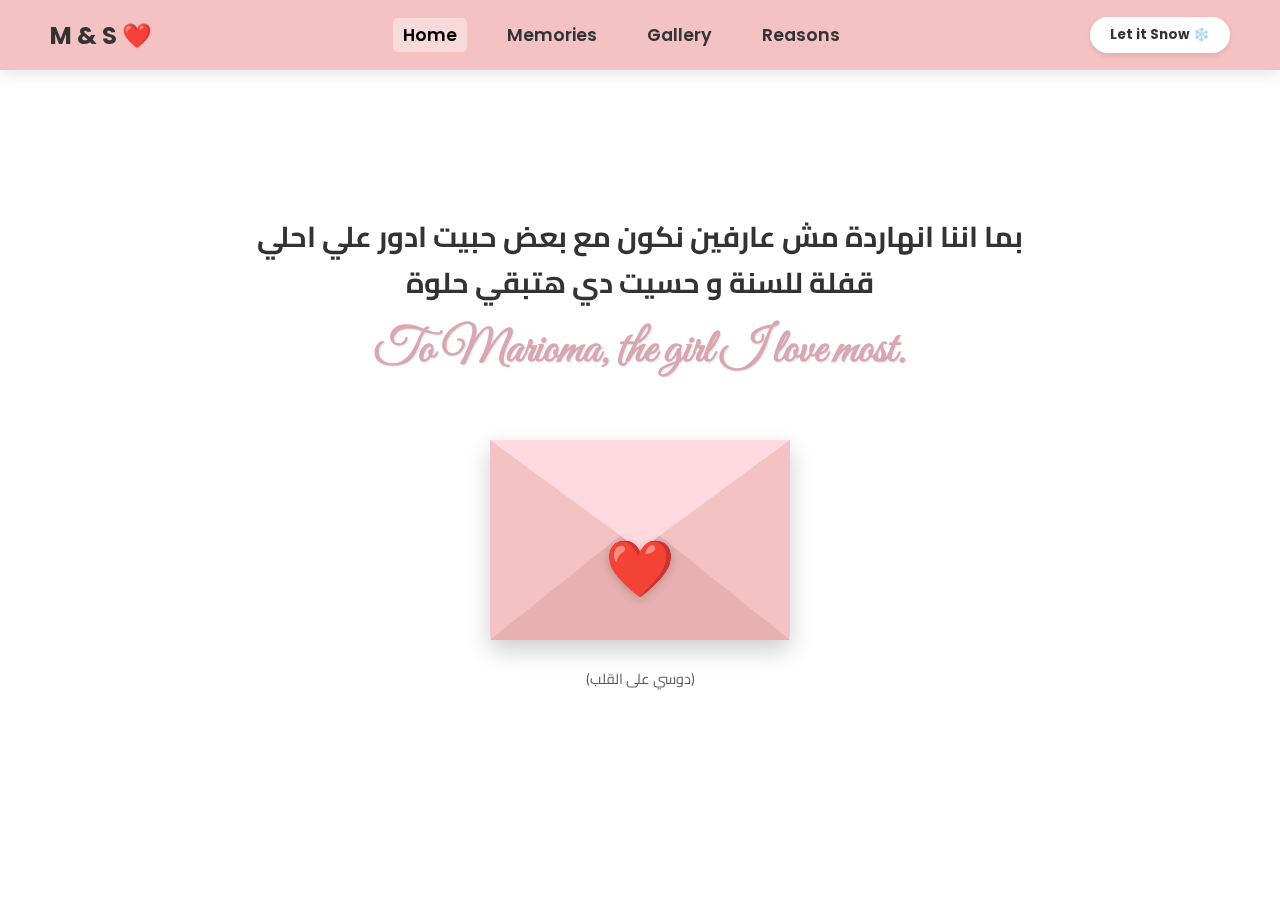
<file: index.html>
<!DOCTYPE html>
<html lang="en">
<head>
    <meta charset="UTF-8">
    <meta name="viewport" content="width=device-width, initial-scale=1.0">
    <title>Marioma | Home</title>
    <!-- الفونتات -->
    <link href="https://fonts.googleapis.com/css2?family=Cairo:wght@400;700&family=Poppins:wght@400;600&family=Great+Vibes&display=swap" rel="stylesheet">
    <link rel="stylesheet" href="style.css">
</head>
<body>

    <canvas id="snowCanvas"></canvas>

    <nav class="navbar">
        <!-- التعديل الأول: القلب الأحمر -->
        <a href="index.html" class="logo">M & S ❤️</a>
        <ul class="nav-links">
            <li><a href="index.html" class="active">Home</a></li>
            <li><a href="memories.html">Memories</a></li>
            <li><a href="gallery.html">Gallery</a></li>
            <li><a href="why.html">Reasons</a></li>
        </ul>
        <button id="snowBtn" class="snow-btn">Let it Snow ❄️</button>
    </nav>

    <main class="content-wrapper home-content">
        <!-- الكلام الجديد -->
        <h1 class="arabic-msg">بما اننا انهاردة مش عارفين نكون مع بعض حبيت ادور علي احلي قفلة للسنة و حسيت دي هتبقي حلوة</h1>
        
        <h2 class="english-msg">To Marioma, the girl I love most.</h2>

        <!-- الظرف (Envelope) -->
        <div class="envelope-container" onclick="openMessage()">
            <div class="envelope">
                <div class="envelope-flap"></div>
                <div class="envelope-pocket"></div>
                <!-- ختم القلب -->
                <div class="heart-seal">❤️</div>
            </div>
            <p class="click-hint">(دوسي على القلب)</p>
        </div>
    </main>

    <!-- الويندو اللي هتفتح (Modal) -->
    <div id="messageModal" class="modal">
        <div class="modal-content">
            <span class="close-btn" onclick="closeMessage()">&times;</span>
            <h2>From Salah To my soulmate</h2>
            <p id="secretMessage">
                السنة دي بلنسبالي مهمة اوي لانها زي كل السنين الفاتت كنت داخلهم و مش مستني منهم حاجة و لحد ما عدي 3 اربعها كان مفيهاش اي حاجة مميزة تخليني افتكرها اصلا لحد ما شوفتك و هنا الموضوع اتغير تماما بقت سنة عمري ما هنساها عشان لقيتك فيها عايز اقولك انك احلي حاجة حصلتلي و ان انا بجد بحبك اوي و مش هعرف احب حد بعدك و مش عايز يبقي في بعدك اصلا و عايزك تعرفي اني دايما جمبك و فضهرك و ان انتي مسئوليتي لازم اخليكي متطمنة وانتي معايا و هفضل واخد بالي منك و ابقي أمان ليكي و ان عمري ما هيهون عليا زعلك ولا فيوم هكون سبب فأي اذي ليكي و خليكي متأكدة انك عمرك ما كنتي تقيلة عليا ولا اضايقت منك و اني بحبك زي منتي و ببقي فاهم انتي حاسه بايه من غير ما تقولي و ان انتي بجد احلي واحدة شوفتها فحياتي و اني بجد بقت دعوتي الوحيدة فكل صلاة ان ربنا يخليكي ليا و تفضلي جمبي العمر كله 2026 ان شاء الله هتكون حلوة و مختلفة لاني داخلها و انتي معايا و ده بلنسبالي كفاية اوي مش عايز حاجة تاني طول ما انتي جمبي
                <br><br>
                كل سنة وأنتي معايا بموت فيكي يا مريومة والله.
            </p>
        </div>
    </div>

    <script src="script.js"></script>
</body>
</html>
</file>
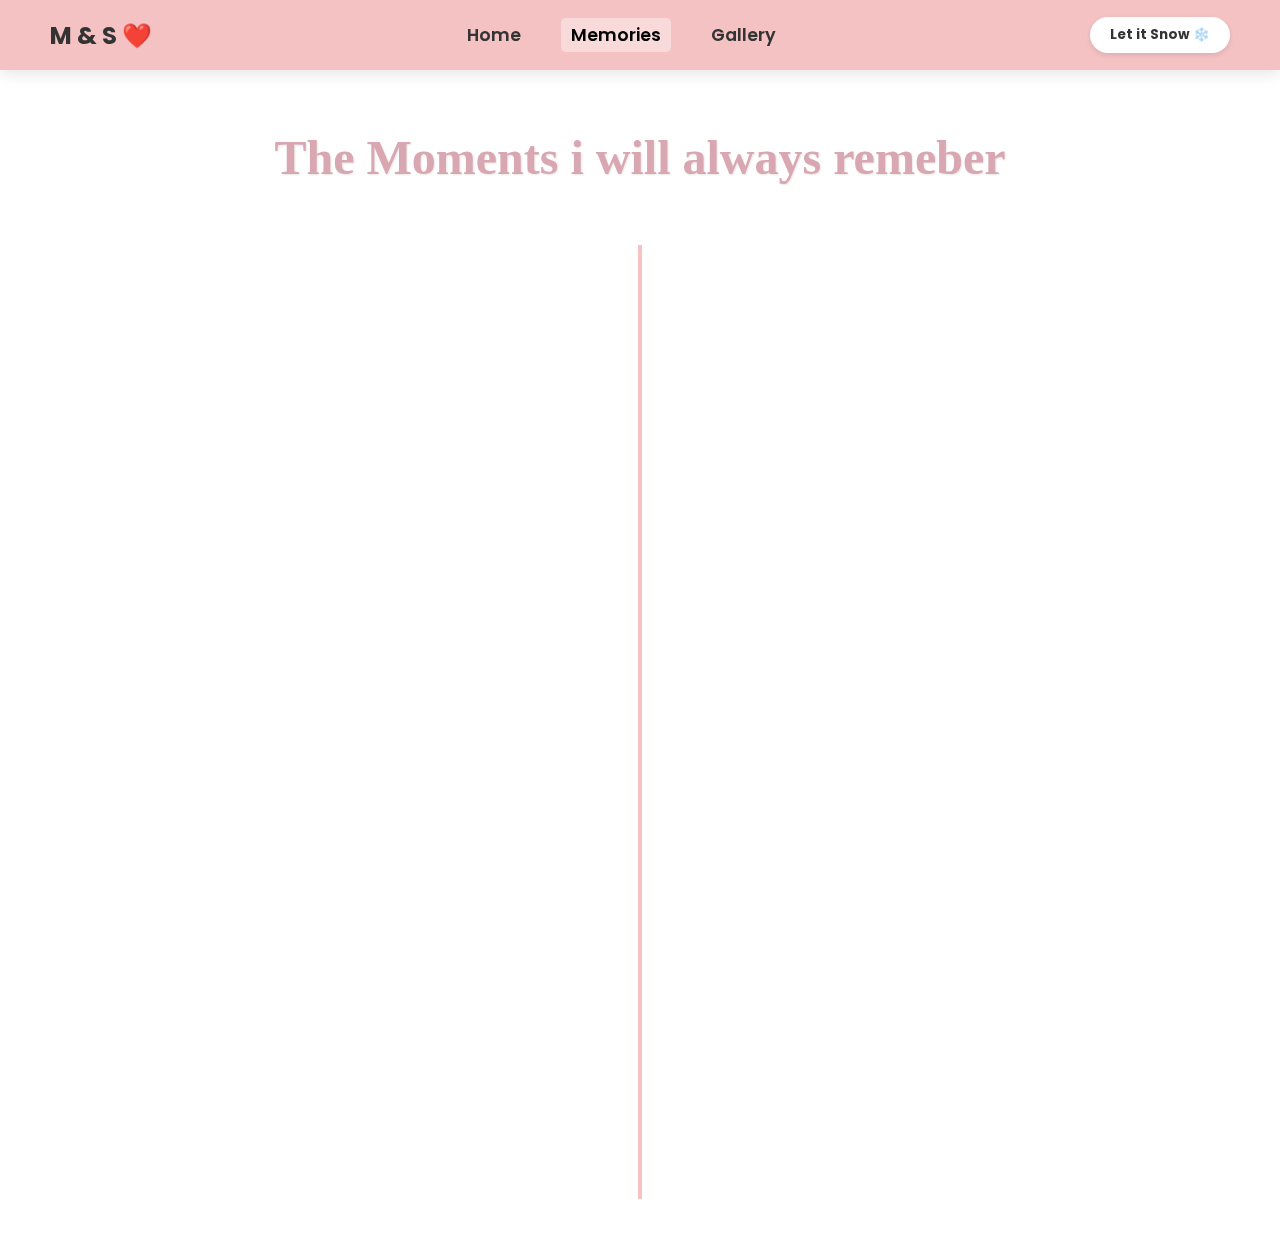
<file: memories.html>
<!DOCTYPE html>
<html lang="en"> <!-- خلينا اللغة En عشان التواريخ تظهر مظبوطة من الشمال -->
<head>
    <meta charset="UTF-8">
    <meta name="viewport" content="width=device-width, initial-scale=1.0">
    <title>Marioma | Memories</title>
    <link href="https://fonts.googleapis.com/css2?family=Cairo:wght@400;700&family=Poppins:wght@400;600&display=swap" rel="stylesheet">
    <link rel="stylesheet" href="style.css">
</head>
<body>

    <canvas id="snowCanvas"></canvas>

    <!-- نفس الناف بار الثابت -->
    <nav class="navbar">
        <a href="index.html" class="logo">M & S ❤️</a>
        <ul class="nav-links">
            <li><a href="index.html">Home</a></li>
            <li><a href="memories.html" class="active">Memories</a></li>
            <li><a href="gallery.html">Gallery</a></li>
            
        </ul>
        <button id="snowBtn" class="snow-btn">Let it Snow ❄️</button>
    </nav>

    <main class="content-wrapper memories-wrapper">
        <h2 class="english-msg">The Moments i will always remeber</h2>
        
        <div class="timeline">
            
            <!-- 1. Birthday -->
            <div class="timeline-item left">
                <div class="content">
                    <span class="date">9/5/2004</span>
                    <h3>Your Birthday 🎂</h3>
                    <p>The day the world got brighter.</p>
                </div>
            </div>

            <!-- 2. First Sight -->
            <div class="timeline-item right">
                <div class="content">
                    <span class="date">9/7/2025</span>
                    <h3>The First Time I Saw You 👀</h3>
                    <p>A moment I'll never forget.</p>
                </div>
            </div>

            <!-- 3. Padel Day -->
            <div class="timeline-item left">
                <div class="content">
                    <span class="date">10/8/2025</span>
                    <h3>Padel Day 🎾</h3>
                    <p>The first time we met alone.</p>
                </div>
            </div>

            <!-- 4. Escape Room -->
            <div class="timeline-item right">
                <div class="content">
                    <span class="date">10/9/2025</span>
                    <h3>First Time Out 🧩</h3>
                    <p>Escape Room Adventure.</p>
                </div>
            </div>

            <!-- 5. I Love You -->
            <div class="timeline-item left">
                <div class="content">
                    <span class="date">10/30/2025</span>
                    <h3>The Confession ❤️</h3>
                    <p>The day I said, "I love you."</p>
                </div>
            </div>

            <!-- 6. First Date -->
            <div class="timeline-item right">
                <div class="content">
                    <span class="date">11/15/2025</span>
                    <h3>Our First Date 🌹</h3>
                    <p>The beginning of our official journey.</p>
                </div>
            </div>

        </div>
    </main>

    <script src="script.js"></script>
</body>
</html>
</file>
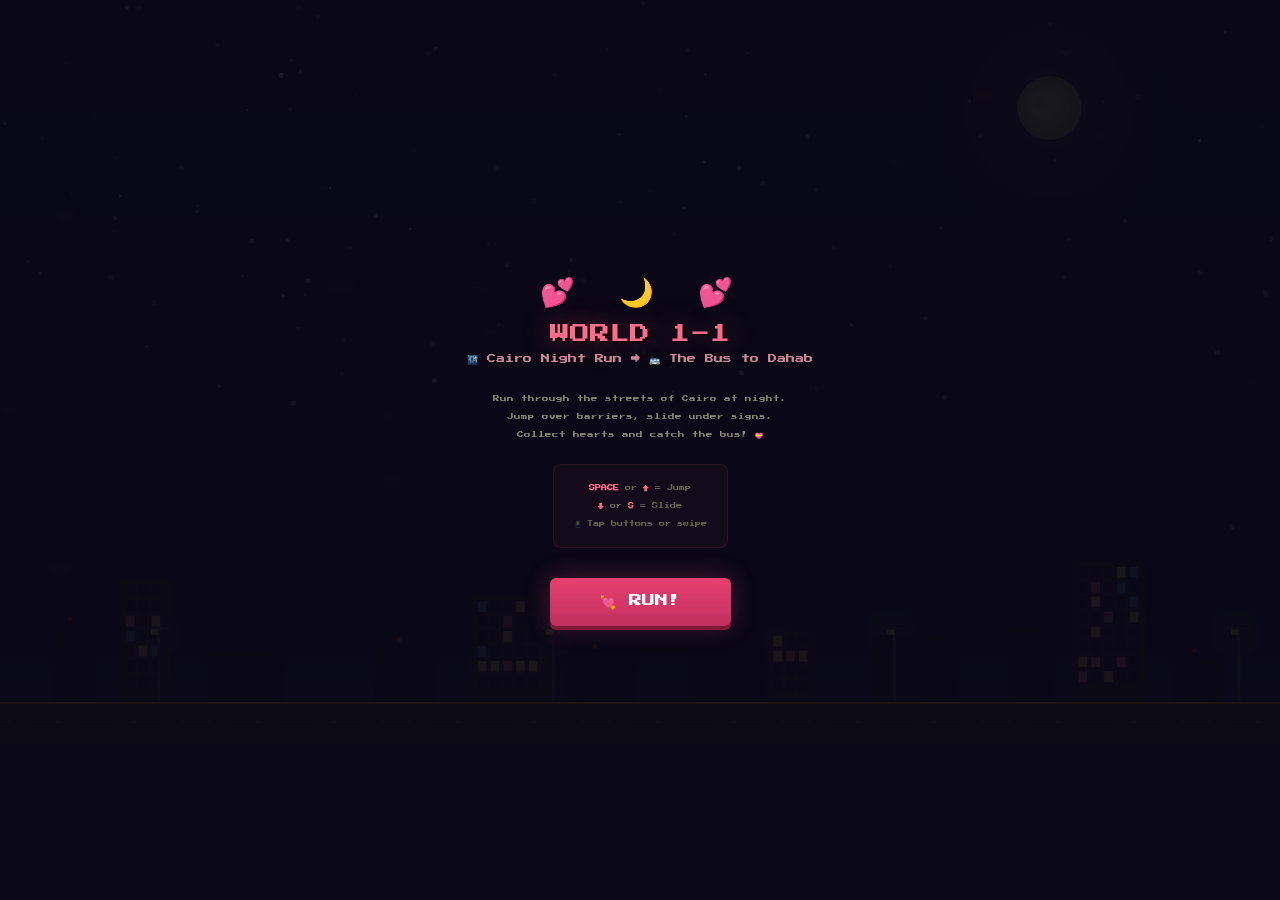
<file: stage1.html>
<!DOCTYPE html>
<html lang="en">
<head>
<meta charset="UTF-8">
<meta name="viewport" content="width=device-width, initial-scale=1.0, maximum-scale=1.0, user-scalable=no">
<title>World 1-1: The Bus to Dahab</title>
<link href="https://fonts.googleapis.com/css2?family=Press+Start+2P&display=swap" rel="stylesheet">
<style>
*{margin:0;padding:0;box-sizing:border-box}
html,body{width:100%;height:100%;overflow:hidden;background:#0a0814}
body{font-family:'Press Start 2P',cursive}
canvas{display:block;width:100vw;height:100vh}

/* ====== OVERLAYS ====== */
.overlay{
  position:fixed;inset:0;z-index:100;
  display:none;align-items:center;justify-content:center;
  flex-direction:column;text-align:center;
}
.overlay.show{display:flex}

/* Start */
.start-bg{background:rgba(10,8,20,.94)}
.s-title{
  font-size:20px;color:#FF6B8A;
  text-shadow:0 0 30px rgba(255,107,138,.4),0 0 60px rgba(255,107,138,.15),2px 2px 0 #000;
  margin-bottom:10px;
}
.s-sub{font-size:9px;color:#CC8899;margin-bottom:25px}
.s-desc{font-size:6.5px;color:#887;line-height:2.8;margin-bottom:20px;max-width:340px}
.s-keys{
  font-size:6px;color:#665;line-height:3;margin-bottom:30px;
  background:rgba(255,100,130,.04);padding:14px 20px;border-radius:8px;
  border:1px solid rgba(255,100,130,.1);
}
.s-keys b{color:#FF6B8A}
.s-btn{
  font-family:'Press Start 2P',cursive;font-size:13px;
  color:#FFF;
  background:linear-gradient(180deg,#E84070,#C03060);
  border:none;border-radius:6px;padding:16px 50px;cursor:pointer;
  box-shadow:0 4px 0 #801838,0 0 25px rgba(232,64,112,.3);
  animation:btnGlow 2s ease-in-out infinite;
  transition:all .1s;pointer-events:auto;
}
.s-btn:hover{background:linear-gradient(180deg,#F05080,#D04070);transform:scale(1.04)}
.s-btn:active{transform:translateY(4px);box-shadow:0 0 0 #801838}
@keyframes btnGlow{
  0%,100%{box-shadow:0 4px 0 #801838,0 0 25px rgba(232,64,112,.3)}
  50%{box-shadow:0 4px 0 #801838,0 0 40px rgba(232,64,112,.5)}
}

/* Hearts decoration on start screen */
.s-hearts{font-size:28px;margin-bottom:15px;letter-spacing:8px}

/* Game Over */
.go-bg{background:rgba(15,5,10,.93)}
.go-title{font-size:16px;color:#FF4060;margin-bottom:15px;text-shadow:0 0 15px rgba(255,64,96,.3)}
.go-sub{font-size:7px;color:#776;margin-bottom:8px}
.go-score{font-size:9px;color:#FF6B8A;margin-bottom:20px}
.go-btn{
  font-family:'Press Start 2P',cursive;font-size:10px;
  color:#FFF;background:linear-gradient(180deg,#E84070,#C03060);
  border:none;border-radius:5px;padding:13px 30px;cursor:pointer;
  box-shadow:0 4px 0 #801838;pointer-events:auto;
}
.go-btn:hover{background:linear-gradient(180deg,#F05080,#D04070)}
.go-btn:active{transform:translateY(4px);box-shadow:none}

/* Story */
.story-bg{background:rgba(10,5,15,.94)}
.story-card{
  width:620px;max-width:92vw;max-height:85vh;
  background:linear-gradient(180deg,#FFF0F4,#FFE8EE);
  border:4px solid #E8A0B0;border-radius:12px;
  box-shadow:0 0 60px rgba(255,100,140,.15),inset 0 0 20px rgba(255,150,180,.1);
  padding:28px;overflow-y:auto;
  animation:cardIn .6s cubic-bezier(.34,1.56,.64,1);pointer-events:auto;
}
@keyframes cardIn{
  0%{transform:scale(0) rotate(180deg);opacity:0}
  60%{transform:scale(1.03) rotate(-2deg);opacity:1}
  100%{transform:scale(1) rotate(0);opacity:1}
}
.sc-head{font-size:11px;color:#D04060;text-align:center;margin-bottom:12px}
.sc-div{width:100%;height:3px;background:linear-gradient(90deg,transparent,#E8A0B0,transparent);margin-bottom:16px}
.sc-txt{font-size:10px;line-height:2.6;color:#6A4050}
.sc-txt p{margin-bottom:12px}
.sc-foot{
  display:flex;justify-content:space-between;margin-top:20px;
  padding-top:16px;border-top:1px solid #E8B0C0;
}
.btn-s{
  font-family:'Press Start 2P',cursive;font-size:7px;
  padding:11px 18px;border-radius:5px;cursor:pointer;border:none;transition:all .12s;
}
.btn-back{color:#FFF;background:#888;box-shadow:0 3px 0 #555}
.btn-back:hover{background:#999}
.btn-back:active{transform:translateY(3px);box-shadow:none}
.btn-next{color:#FFF;background:#E84070;box-shadow:0 3px 0 #A02848}
.btn-next:hover{background:#F05080}
.btn-next:active{transform:translateY(3px);box-shadow:none}

/* Mobile */
.mob{
  position:fixed;bottom:20px;left:50%;transform:translateX(-50%);
  z-index:50;display:none;gap:20px;pointer-events:auto;
}
.mob.show{display:flex}
.mb{
  width:62px;height:62px;
  background:rgba(255,100,130,.1);border:2px solid rgba(255,100,130,.25);
  border-radius:50%;display:flex;align-items:center;justify-content:center;
  font-size:22px;color:rgba(255,150,170,.6);cursor:pointer;
  -webkit-tap-highlight-color:transparent;user-select:none;
  backdrop-filter:blur(6px);
}
.mb:active{background:rgba(255,100,130,.3);color:#FFF}

@media(max-width:600px){
  .s-title{font-size:15px}
  .story-card{padding:18px}
  .sc-txt{font-size:8px}
  .sc-head{font-size:9px}
}
.sc-txt p.ar{
  direction:rtl;
  text-align:center;
  font-size:16px;
  line-height:2;
  color:#8A4060;
}

@media(max-width:600px){
  .sc-txt p.ar{font-size:13px;line-height:3.5}
}
</style>
</head>
<body>

<canvas id="game"></canvas>

<!-- ============ START ============ -->
<div class="overlay start-bg show" id="oStart">
  <div class="s-hearts">💕 🌙 💕</div>
  <div class="s-title">WORLD 1-1</div>
  <div class="s-sub">🌃 Cairo Night Run → 🚌 The Bus to Dahab</div>
  <div class="s-desc">
    Run through the streets of Cairo at night.<br>
    Jump over barriers, slide under signs.<br>
    Collect hearts and catch the bus! 💝
  </div>
  <div class="s-keys">
    <b>SPACE</b> or <b>↑</b> = Jump<br>
    <b>↓</b> or <b>S</b> = Slide<br>
    📱 Tap buttons or swipe
  </div>
  <button class="s-btn" id="btnStart">💘 RUN!</button>
</div>

<!-- ============ GAME OVER ============ -->
<div class="overlay go-bg" id="oGo">
  <div class="go-title">💔 GAME OVER</div>
  <div class="go-sub">The bus won't wait forever...</div>
  <div class="go-score" id="goScore">0m</div>
  <button class="go-btn" id="btnRetry">TRY AGAIN 💕</button>
</div>

<!-- ============ STORY ============ -->
<div class="overlay story-bg" id="oStory">
  <div class="story-card">
    <div class="sc-head">🚌 WORLD 1-1 COMPLETE! 💕</div>
    <div class="sc-div"></div>
    <div class="sc-txt">
      <p>You made it to the bus! And that's exactly how our story began...</p>
      <p class="ar">اول مره شوفتك فيها ف باص دهب احلي صدفة حصلتلي فحياتي لما شوفتك حسيت اني تنحت كدا مش عارف انا فين كان حد طفي النور اتخطفت و مرجعتش من ساعتها كنت عارف ساعتها ان انتي الي انا كان نفسي الاقيها من زمان</p>

    </div>
    <div class="sc-foot">
      <button class="btn-s btn-back" onclick="window.location.href='storybook.html'">◀ MAP</button>
      <button class="btn-s btn-next" onclick="window.location.href='stage2.html'">WORLD 2 ▶</button>
    </div>
  </div>
</div>

<!-- ============ MOBILE ============ -->
<div class="mob" id="mob">
  <div class="mb" id="mJ">▲</div>
  <div class="mb" id="mS">▼</div>
</div>

<script>
(function(){

/* ============================================================
   CANVAS SETUP
============================================================ */
var canvas = document.getElementById('game');
var ctx = canvas.getContext('2d');
var W, H, groundY, scale;

function resize(){
  W = canvas.width = window.innerWidth;
  H = canvas.height = window.innerHeight;
  groundY = H * 0.78;
  scale = Math.min(W/1200, H/700);
}
resize();
window.addEventListener('resize', resize);

/* ============================================================
   GAME STATE
============================================================ */
var STATE = 'menu';
var dist = 0;
var maxDist = 2400;      // ← longer run (was 2000)
var speed = 3;            // ← slower start (was 6)
var baseSpeed = 3;        // ← slower base (was 6)
var lives = 3;
var hearts = 0;
var invincible = 0;
var frameCount = 0;

/* ============================================================
   COLORS — Valentine Night Palette
============================================================ */
var C = {
  skyTop:    '#080418',
  skyMid:    '#12082a',
  skyBot:    '#201040',
  moonGlow:  '#FFF4D0',
  starColor: '#FFFFFF',
  ground1:   '#1a1520',
  ground2:   '#151018',
  road:      '#222028',
  roadLine:  '#FFD700',
  roadDash:  '#555',
  bldDark:   '#0c0a14',
  bldMid:    '#14101e',
  winLit:    '#FFE080',
  winPink:   '#FF80A0',
  winBlue:   '#6090D0',
  winDark:   '#0a0810',
  neonPink:  '#FF4080',
  neonRed:   '#FF2040',
  neonBlue:  '#4080FF',
  heartPink: '#FF6090',
  heartRed:  '#E83060',
  lampGlow:  '#FFE0A0',
  player:    '#1a1520',
  playerAlt: '#252030',
};

/* ============================================================
   PARALLAX BACKGROUND LAYERS
============================================================ */

// Stars
var stars = [];
for(var i=0;i<120;i++){
  stars.push({
    x: Math.random()*2000,
    y: Math.random()*(0.45),
    size: 0.5+Math.random()*2,
    twinkleSpeed: 0.02+Math.random()*0.04,
    twinkleOffset: Math.random()*Math.PI*2,
    brightness: 0.3+Math.random()*0.7
  });
}

// Floating hearts (background decoration)
var bgHearts = [];
for(var i=0;i<15;i++){
  bgHearts.push({
    x: Math.random()*2000,
    y: 0.15+Math.random()*0.5,
    size: 4+Math.random()*10,
    speed: 0.2+Math.random()*0.5,
    drift: Math.random()*Math.PI*2,
    opacity: 0.05+Math.random()*0.1
  });
}

// Far cityscape
var farBuildings = [];
for(var i=0;i<30;i++){
  farBuildings.push({
    x: i*80+Math.random()*20,
    w: 40+Math.random()*50,
    h: 30+Math.random()*80,
    hasAntenna: Math.random()>0.7,
    antennaH: 10+Math.random()*20
  });
}

// Mid buildings (with windows)
var midBuildings = [];
for(var i=0;i<20;i++){
  var mw = 60+Math.random()*80;
  var mh = 80+Math.random()*150;
  var wins = [];
  var cols = Math.floor(mw/18);
  var rows = Math.floor(mh/22);
  for(var r=0;r<rows;r++){
    for(var cc=0;cc<cols;cc++){
      var rng = Math.random();
      var wtype = 'dark';
      if(rng<0.2) wtype='lit';
      else if(rng<0.28) wtype='pink';
      else if(rng<0.33) wtype='blue';
      wins.push({col:cc,row:r,type:wtype});
    }
  }
  midBuildings.push({
    x: i*120+Math.random()*30,
    w: mw, h: mh,
    windows: wins,
    winCols: cols, winRows: rows,
    hasShop: Math.random()>0.3,
    shopNeon: Math.random()>0.5,
    shopColor: [C.neonPink,C.neonRed,C.neonBlue][Math.floor(Math.random()*3)],
    hasTank: Math.random()>0.6,
    hasDish: Math.random()>0.5,
    hasAC: Math.random()>0.4
  });
}

// Near buildings (closest, largest)
var nearBuildings = [];
for(var i=0;i<12;i++){
  var nw = 100+Math.random()*120;
  var nh = 150+Math.random()*200;
  var wins2 = [];
  var cols2 = Math.floor(nw/22);
  var rows2 = Math.floor(nh/26);
  for(var r=0;r<rows2;r++){
    for(var cc=0;cc<cols2;cc++){
      var rng2 = Math.random();
      var wtype2 = 'dark';
      if(rng2<0.25) wtype2='lit';
      else if(rng2<0.35) wtype2='pink';
      else if(rng2<0.42) wtype2='blue';
      wins2.push({col:cc,row:r,type:wtype2});
    }
  }
  nearBuildings.push({
    x: i*200+Math.random()*40,
    w: nw, h: nh,
    windows: wins2,
    winCols: cols2, winRows: rows2,
    hasBalcony: Math.random()>0.5,
    balconyRow: Math.floor(Math.random()*Math.max(1,rows2-1)),
    hasShop: Math.random()>0.2,
    shopNeon: Math.random()>0.4,
    shopColor: [C.neonPink,C.neonRed,C.neonBlue,'#40FF80'][Math.floor(Math.random()*4)]
  });
}

// Lampposts
var lamps = [];
for(var i=0;i<15;i++){
  lamps.push({ x: i*180+Math.random()*40 });
}

/* ============================================================
   PLAYER
============================================================ */
var player = {
  x: 0,
  y: 0,
  w: 30*1, h: 58*1,
  vy: 0,
  jumping: false,
  sliding: false,
  slideTimer: 0,
  runFrame: 0,
  runTimer: 0,
  grounded: true
};

var GRAVITY = 0.55;       // ← slightly less gravity (was 0.65)
var JUMP_FORCE = -12.5;   // ← adjusted for slower speed (was -14)
var SLIDE_DURATION = 35;  // ← slightly longer slide (was 30)

function resetPlayer(){
  player.x = W*0.15;
  player.y = groundY - player.h;
  player.vy = 0;
  player.jumping = false;
  player.sliding = false;
  player.slideTimer = 0;
  player.grounded = true;
  player.runFrame = 0;
}

/* ============================================================
   OBSTACLES
============================================================ */
var obstacles = [];
var obsSpawnTimer = 0;
var obsSpawnInterval = 110;
var minObsGap = 70;

function spawnObstacle(){
  var r = Math.random();
  var obs;

  if(r < 0.30){
    // Barrier (jump over)
    obs = {
      x: W+20, y: groundY-30, w:50, h:30,
      type:'barrier', action:'jump'
    };
  } else if(r < 0.50){
    // Cone (jump over, small)
    obs = {
      x: W+20, y: groundY-24, w:24, h:24,
      type:'cone', action:'jump'
    };
  } else if(r < 0.70){
    // Parked car (jump over, wide)
    obs = {
      x: W+20, y: groundY-35, w:70, h:35,
      type:'car', action:'jump',
      color: ['#3355AA','#AA3333','#338844','#AA8800','#884488','#EEEEEE'][Math.floor(Math.random()*6)]
    };
  } else if(r < 0.85){
    // Hanging sign (slide under)
    obs = {
      x: W+20, y: groundY-90, w:60, h:50,
      type:'sign', action:'slide'
    };
  } else {
    // Low wire/bar (slide under)
    obs = {
      x: W+20, y: groundY-70, w:80, h:30,
      type:'wire', action:'slide'
    };
  }

  obstacles.push(obs);
}

/* ============================================================
   COLLECTIBLE HEARTS
============================================================ */
var collectHearts = [];
var heartSpawnTimer = 0;

function spawnHeart(){
  collectHearts.push({
    x: W+20,
    y: groundY - 60 - Math.random()*60,
    size: 12,
    collected: false,
    sparkle: 0
  });
}

/* ============================================================
   PARTICLES (rose petals + sparkles)
============================================================ */
var particles = [];

function emitHeartCollect(x, y){
  for(var i=0;i<8;i++){
    particles.push({
      x:x, y:y,
      vx:(Math.random()-0.5)*4,
      vy:-2-Math.random()*3,
      life:30+Math.random()*20,
      maxLife:50,
      size:3+Math.random()*4,
      type:'sparkle',
      color: Math.random()>0.5?'#FF80A0':'#FFD700'
    });
  }
}

function emitHitParticles(x, y){
  for(var i=0;i<12;i++){
    particles.push({
      x:x, y:y,
      vx:(Math.random()-0.5)*6,
      vy:-1-Math.random()*4,
      life:20+Math.random()*15,
      maxLife:35,
      size:2+Math.random()*3,
      type:'hit',
      color:'#FF4060'
    });
  }
}

// Rose petals (ambient)
function spawnPetal(){
  particles.push({
    x: W+10,
    y: Math.random()*groundY*0.8,
    vx: -1-Math.random()*2,
    vy: 0.5+Math.random(),
    life: 200+Math.random()*100,
    maxLife: 300,
    size: 3+Math.random()*4,
    type:'petal',
    rot: Math.random()*Math.PI*2,
    rotSpeed: 0.02+Math.random()*0.04,
    color: Math.random()>0.5?'#FF6090':'#FF8AB0'
  });
}

/* ============================================================
   DRAWING FUNCTIONS
============================================================ */

function drawSky(){
  var grad = ctx.createLinearGradient(0,0,0,groundY);
  grad.addColorStop(0, C.skyTop);
  grad.addColorStop(0.4, C.skyMid);
  grad.addColorStop(1, C.skyBot);
  ctx.fillStyle = grad;
  ctx.fillRect(0,0,W,groundY);
}

function drawStars(){
  for(var i=0;i<stars.length;i++){
    var s = stars[i];
    var sx = ((s.x - dist*0.02) % W + W) % W;
    var sy = s.y * H;
    var twinkle = 0.4 + 0.6*Math.abs(Math.sin(frameCount*s.twinkleSpeed + s.twinkleOffset));
    ctx.globalAlpha = twinkle * s.brightness;
    ctx.fillStyle = C.starColor;
    ctx.beginPath();
    ctx.arc(sx, sy, s.size*scale, 0, Math.PI*2);
    ctx.fill();
  }
  ctx.globalAlpha = 1;
}

function drawMoon(){
  var mx = W*0.82 - dist*0.005;
  var my = H*0.12;
  var mr = 30*scale;

  // Glow
  var glow = ctx.createRadialGradient(mx,my,mr*0.5,mx,my,mr*4);
  glow.addColorStop(0,'rgba(255,244,208,0.15)');
  glow.addColorStop(0.5,'rgba(255,244,208,0.05)');
  glow.addColorStop(1,'rgba(255,244,208,0)');
  ctx.fillStyle = glow;
  ctx.fillRect(mx-mr*4,my-mr*4,mr*8,mr*8);

  // Moon body
  var moonGrad = ctx.createRadialGradient(mx-mr*0.2,my-mr*0.2,0,mx,my,mr);
  moonGrad.addColorStop(0,'#FFFDE8');
  moonGrad.addColorStop(0.7,'#E8D8A0');
  moonGrad.addColorStop(1,'#C8B880');
  ctx.fillStyle = moonGrad;
  ctx.beginPath();
  ctx.arc(mx,my,mr,0,Math.PI*2);
  ctx.fill();

  // Craters
  ctx.fillStyle = 'rgba(180,160,100,0.2)';
  ctx.beginPath();ctx.arc(mx-mr*0.25,my-mr*0.15,mr*0.2,0,Math.PI*2);ctx.fill();
  ctx.beginPath();ctx.arc(mx+mr*0.2,my+mr*0.25,mr*0.12,0,Math.PI*2);ctx.fill();

  // Hearts around moon
  ctx.globalAlpha = 0.15 + 0.05*Math.sin(frameCount*0.03);
  drawHeart(mx-mr*2, my-mr*0.5, 8*scale, '#FF6090');
  drawHeart(mx+mr*1.5, my+mr*0.8, 6*scale, '#FF80A0');
  drawHeart(mx+mr*0.5, my-mr*1.8, 5*scale, '#FFB0C0');
  ctx.globalAlpha = 1;
}

function drawHeart(x, y, size, color){
  ctx.fillStyle = color;
  ctx.beginPath();
  ctx.moveTo(x, y+size*0.3);
  ctx.bezierCurveTo(x, y, x-size, y, x-size, y+size*0.3);
  ctx.bezierCurveTo(x-size, y+size*0.7, x, y+size, x, y+size*1.2);
  ctx.bezierCurveTo(x, y+size, x+size, y+size*0.7, x+size, y+size*0.3);
  ctx.bezierCurveTo(x+size, y, x, y, x, y+size*0.3);
  ctx.fill();
}

function drawBgHearts(){
  for(var i=0;i<bgHearts.length;i++){
    var h = bgHearts[i];
    var hx = ((h.x - dist*h.speed*0.3) % (W+100) + W+100) % (W+100) - 50;
    var hy = h.y*H + Math.sin(frameCount*0.02+h.drift)*15;
    ctx.globalAlpha = h.opacity;
    drawHeart(hx, hy, h.size*scale, '#FF6090');
  }
  ctx.globalAlpha = 1;
}

function drawFarCity(){
  var scrollX = dist*0.3;
  ctx.fillStyle = '#080412';
  for(var i=0;i<farBuildings.length;i++){
    var b = farBuildings[i];
    var bx = ((b.x*2 - scrollX) % (30*80*2) + 30*80*2) % (30*80*2) - 100;
    var by = groundY - 30 - b.h*0.4*scale;
    var bw = b.w*scale;
    var bh = b.h*0.4*scale + 30;
    ctx.fillRect(bx, by, bw, bh);
    if(b.hasAntenna){
      ctx.fillRect(bx+bw*0.4, by-b.antennaH*0.3*scale, 2, b.antennaH*0.3*scale);
      // Red blink
      if(Math.sin(frameCount*0.05)>0){
        ctx.fillStyle='#FF2020';
        ctx.fillRect(bx+bw*0.4-1, by-b.antennaH*0.3*scale-2, 4, 4);
        ctx.fillStyle='#080412';
      }
    }
  }
}

function drawMidCity(){
  var scrollX = dist*0.8;
  for(var i=0;i<midBuildings.length;i++){
    var b = midBuildings[i];
    var bx = ((b.x*2.5 - scrollX) % (20*120*2.5) + 20*120*2.5) % (20*120*2.5) - 150;
    var bw = b.w*0.7*scale;
    var bh = b.h*0.6*scale;
    var by = groundY - 15 - bh;

    // Building body
    ctx.fillStyle = C.bldMid;
    ctx.fillRect(bx, by, bw, bh+15);

    // Windows
    var ww = 8*scale, wh = 10*scale;
    var wpx = 4*scale, wpy = 4*scale;
    for(var wi=0;wi<b.windows.length;wi++){
      var win = b.windows[wi];
      var wx = bx + 5*scale + win.col*(ww+wpx);
      var wy = by + 5*scale + win.row*(wh+wpy);
      if(wx>bx+bw-5*scale) continue;
      if(win.type==='lit'){
        ctx.fillStyle = C.winLit;
        ctx.shadowColor = 'rgba(255,224,128,0.3)';
        ctx.shadowBlur = 6;
      } else if(win.type==='pink'){
        ctx.fillStyle = C.winPink;
        ctx.shadowColor = 'rgba(255,128,160,0.3)';
        ctx.shadowBlur = 6;
      } else if(win.type==='blue'){
        ctx.fillStyle = C.winBlue;
        ctx.shadowColor = 'rgba(96,144,208,0.2)';
        ctx.shadowBlur = 4;
      } else {
        ctx.fillStyle = C.winDark;
        ctx.shadowBlur = 0;
      }
      ctx.fillRect(wx,wy,ww,wh);
      ctx.shadowBlur = 0;
    }

    // Neon shop
    if(b.hasShop && b.shopNeon){
      ctx.fillStyle = b.shopColor;
      ctx.globalAlpha = 0.15 + 0.05*Math.sin(frameCount*0.08+i);
      ctx.fillRect(bx, by+bh-2, bw, 17);
      ctx.globalAlpha = 1;
      ctx.shadowColor = b.shopColor;
      ctx.shadowBlur = 10;
      ctx.fillStyle = b.shopColor;
      ctx.fillRect(bx+5, by+bh+2, bw-10, 2);
      ctx.shadowBlur = 0;
    }
  }
}

function drawNearCity(){
  var scrollX = dist*1.5;
  for(var i=0;i<nearBuildings.length;i++){
    var b = nearBuildings[i];
    var bx = ((b.x*2.5 - scrollX) % (12*200*2.5) + 12*200*2.5) % (12*200*2.5) - 200;

    // Only draw if on screen sides (not blocking road)
    var roadLeft = W*0.25;
    var roadRight = W*0.75;
    if(bx + b.w*scale > roadLeft && bx < roadRight) continue;

    var bw = b.w*scale;
    var bh = b.h*scale;
    var by = groundY - bh;

    // Shadow
    ctx.fillStyle = 'rgba(0,0,0,0.3)';
    ctx.fillRect(bx+4, by+4, bw, bh);

    // Body
    var bGrad = ctx.createLinearGradient(bx,by,bx+bw,by);
    bGrad.addColorStop(0, '#181320');
    bGrad.addColorStop(0.3, '#1c1828');
    bGrad.addColorStop(1, '#141020');
    ctx.fillStyle = bGrad;
    ctx.fillRect(bx, by, bw, bh);

    // Roof edge
    ctx.fillStyle = '#252030';
    ctx.fillRect(bx-2, by-3, bw+4, 5);

    // Windows
    var ww = 10*scale, wh = 13*scale;
    var wpx = 5*scale, wpy = 5*scale;
    for(var wi=0;wi<b.windows.length;wi++){
      var win = b.windows[wi];
      var wx = bx + 8*scale + win.col*(ww+wpx);
      var wy = by + 8*scale + win.row*(wh+wpy);
      if(wx>bx+bw-8*scale) continue;
      if(wy>by+bh-40*scale) continue;

      if(win.type==='lit'){
        ctx.fillStyle = C.winLit;
        ctx.shadowColor = 'rgba(255,224,128,0.4)';
        ctx.shadowBlur = 8;
      } else if(win.type==='pink'){
        ctx.fillStyle = C.winPink;
        ctx.shadowColor = 'rgba(255,128,160,0.4)';
        ctx.shadowBlur = 8;
      } else if(win.type==='blue'){
        ctx.fillStyle = C.winBlue;
        ctx.shadowColor = 'rgba(96,144,208,0.3)';
        ctx.shadowBlur = 5;
      } else {
        ctx.fillStyle = C.winDark;
        ctx.shadowBlur = 0;
      }
      ctx.fillRect(wx,wy,ww,wh);
      ctx.shadowBlur = 0;

      // Window sill
      ctx.fillStyle = '#302838';
      ctx.fillRect(wx-1, wy+wh, ww+2, 2*scale);
    }

    // Shop
    if(b.hasShop){
      var shopY = by+bh-30*scale;
      ctx.fillStyle = 'rgba(0,0,0,0.5)';
      ctx.fillRect(bx, shopY, bw, 30*scale);
      if(b.shopNeon){
        ctx.shadowColor = b.shopColor;
        ctx.shadowBlur = 15;
        ctx.fillStyle = b.shopColor;
        ctx.fillRect(bx+8, shopY+4, bw-16, 3);
        ctx.shadowBlur = 0;
        ctx.globalAlpha = 0.08+0.04*Math.sin(frameCount*0.06+i*2);
        ctx.fillStyle = b.shopColor;
        ctx.fillRect(bx, shopY, bw, 30*scale);
        ctx.globalAlpha = 1;
      }
    }
  }
}

function drawGround(){
  // Ground
  ctx.fillStyle = C.ground1;
  ctx.fillRect(0, groundY, W, H-groundY);

  // Road surface
  ctx.fillStyle = C.road;
  ctx.fillRect(0, groundY, W, 40*scale);

  // Road line (yellow top edge)
  ctx.fillStyle = C.roadLine;
  ctx.fillRect(0, groundY, W, 2);

  // Dashed center line
  ctx.fillStyle = C.roadDash;
  var dashLen = 30;
  var gapLen = 20;
  var offset = (dist*speed*0.5) % (dashLen+gapLen);
  for(var dx = -offset; dx < W; dx += dashLen+gapLen){
    ctx.fillRect(dx, groundY+18*scale, dashLen, 2);
  }

  // Road bottom edge
  ctx.fillStyle = '#333';
  ctx.fillRect(0, groundY+38*scale, W, 2);

  // Sidewalk texture
  ctx.fillStyle = '#1e1828';
  ctx.fillRect(0, groundY+40*scale, W, H);
  var tileW = 40;
  var tileOff = (dist*speed*0.8) % tileW;
  ctx.strokeStyle = 'rgba(255,255,255,0.03)';
  ctx.lineWidth = 1;
  for(var tx = -tileOff; tx < W; tx += tileW){
    ctx.beginPath();ctx.moveTo(tx,groundY+40*scale);ctx.lineTo(tx,H);ctx.stroke();
  }
}

function drawLampposts(){
  var scrollX = dist*speed;
  var spacing = 180*2;
  for(var i=0;i<lamps.length;i++){
    var lx = ((lamps[i].x*2 - scrollX) % (15*spacing) + 15*spacing) % (15*spacing) - 100;
    var ly = groundY;

    // Pole
    ctx.fillStyle = '#444';
    ctx.fillRect(lx, ly-70*scale, 3*scale, 70*scale);

    // Arm
    ctx.fillRect(lx-10*scale, ly-70*scale, 22*scale, 2*scale);

    // Lamp
    ctx.fillStyle = C.lampGlow;
    ctx.shadowColor = 'rgba(255,224,160,0.6)';
    ctx.shadowBlur = 20;
    ctx.fillRect(lx-6*scale, ly-68*scale, 8*scale, 5*scale);
    ctx.shadowBlur = 0;

    // Light cone on ground
    ctx.globalAlpha = 0.06;
    ctx.fillStyle = C.lampGlow;
    ctx.beginPath();
    ctx.ellipse(lx, ly+2, 30*scale, 8*scale, 0, 0, Math.PI*2);
    ctx.fill();
    ctx.globalAlpha = 1;
  }
}

  function drawPlayer(){
    var px = player.x;
    var py = player.y;
    var pw = player.w;
    var ph = player.sliding ? player.h*0.5 : player.h;
    if(player.sliding) py = groundY - ph;

    // Invincible blink
    if(invincible > 0 && Math.floor(frameCount/4)%2===0) return;

    ctx.save();

    // ── Colors (Mario-style) ──
    var COL_HAT     = '#E83020';   // red hat
    var COL_HAIR    = '#5A2800';   // brown hair
    var COL_SKIN    = '#FFB880';   // skin tone
    var COL_SHIRT   = '#E83020';   // red shirt
    var COL_OVERALL = '#3060D0';   // blue overalls
    var COL_SHOE    = '#5A2800';   // brown shoes
    var COL_BUTTON  = '#FFD700';   // gold buttons
    var COL_EYE     = '#000000';   // eyes

    // Shadow on ground
    ctx.globalAlpha = 0.3;
    ctx.fillStyle = '#000';
    ctx.beginPath();
    ctx.ellipse(px+pw/2, groundY+2, pw*0.6, 4, 0, 0, Math.PI*2);
    ctx.fill();
    ctx.globalAlpha = 1;

    if(player.sliding){
      // ══════ SLIDING POSE ══════
      // Body horizontal (diving forward)
      
      // Overall (body)
      ctx.fillStyle = COL_OVERALL;
      ctx.beginPath();
      ctx.roundRect(px+5, py+ph*0.2, pw*1.1, ph*0.55, 4);
      ctx.fill();

      // Shirt visible at chest
      ctx.fillStyle = COL_SHIRT;
      ctx.fillRect(px+pw*0.6, py+ph*0.22, pw*0.35, ph*0.3);

      // Head
      ctx.fillStyle = COL_SKIN;
      ctx.beginPath();
      ctx.arc(px+pw*1.05, py+ph*0.35, 8*scale, 0, Math.PI*2);
      ctx.fill();

      // Hat (flat)
      ctx.fillStyle = COL_HAT;
      ctx.fillRect(px+pw*0.85, py+ph*0.08, 22*scale, 5*scale);
      // Hat dome
      ctx.beginPath();
      ctx.arc(px+pw*1.05, py+ph*0.2, 8*scale, Math.PI, Math.PI*2);
      ctx.fill();

      // Eye
      ctx.fillStyle = COL_EYE;
      ctx.fillRect(px+pw*1.1, py+ph*0.3, 2*scale, 3*scale);

      // Shoe at back
      ctx.fillStyle = COL_SHOE;
      ctx.beginPath();
      ctx.roundRect(px, py+ph*0.45, 10*scale, 7*scale, 2);
      ctx.fill();

    } else {
      // ══════ RUNNING / JUMPING POSE ══════
      var legPhase = Math.sin(frameCount*0.35) * 0.4;
      var armPhase = Math.sin(frameCount*0.35) * 0.35;
      if(player.jumping){
        legPhase = 0.3;
        armPhase = -0.4;
      }

      // ── LEGS ──
      // Left leg
      ctx.save();
      ctx.translate(px+pw*0.32, py+ph*0.6);
      ctx.rotate(legPhase);
      // Overall leg
      ctx.fillStyle = COL_OVERALL;
      ctx.fillRect(-4*scale, 0, 8*scale, ph*0.32);
      // Shoe
      ctx.fillStyle = COL_SHOE;
      ctx.beginPath();
      ctx.roundRect(-5*scale, ph*0.29, 11*scale, 6*scale, 2);
      ctx.fill();
      ctx.restore();

      // Right leg
      ctx.save();
      ctx.translate(px+pw*0.68, py+ph*0.6);
      ctx.rotate(-legPhase);
      ctx.fillStyle = COL_OVERALL;
      ctx.fillRect(-4*scale, 0, 8*scale, ph*0.32);
      ctx.fillStyle = COL_SHOE;
      ctx.beginPath();
      ctx.roundRect(-5*scale, ph*0.29, 11*scale, 6*scale, 2);
      ctx.fill();
      ctx.restore();

      // ── BODY (overalls) ──
      ctx.fillStyle = COL_OVERALL;
      ctx.beginPath();
      ctx.roundRect(px+pw*0.12, py+ph*0.35, pw*0.76, ph*0.3, 3);
      ctx.fill();

      // Overall straps
      ctx.fillStyle = COL_OVERALL;
      ctx.fillRect(px+pw*0.2, py+ph*0.25, 5*scale, ph*0.12);
      ctx.fillRect(px+pw*0.65, py+ph*0.25, 5*scale, ph*0.12);

      // Buttons on straps (gold)
      ctx.fillStyle = COL_BUTTON;
      ctx.beginPath();
      ctx.arc(px+pw*0.25, py+ph*0.36, 2*scale, 0, Math.PI*2);
      ctx.fill();
      ctx.beginPath();
      ctx.arc(px+pw*0.72, py+ph*0.36, 2*scale, 0, Math.PI*2);
      ctx.fill();

      // ── SHIRT (under overalls) ──
      ctx.fillStyle = COL_SHIRT;
      ctx.beginPath();
      ctx.roundRect(px+pw*0.1, py+ph*0.22, pw*0.8, ph*0.2, 3);
      ctx.fill();

      // ── ARMS ──
      // Left arm
      ctx.save();
      ctx.translate(px+pw*0.08, py+ph*0.26);
      ctx.rotate(-armPhase);
      // Shirt sleeve
      ctx.fillStyle = COL_SHIRT;
      ctx.fillRect(-3*scale, 0, 7*scale, ph*0.15);
      // Hand (skin)
      ctx.fillStyle = COL_SKIN;
      ctx.beginPath();
      ctx.arc(0, ph*0.18, 4*scale, 0, Math.PI*2);
      ctx.fill();
      ctx.restore();

      // Right arm
      ctx.save();
      ctx.translate(px+pw*0.85, py+ph*0.26);
      ctx.rotate(armPhase);
      ctx.fillStyle = COL_SHIRT;
      ctx.fillRect(-3*scale, 0, 7*scale, ph*0.15);
      ctx.fillStyle = COL_SKIN;
      ctx.beginPath();
      ctx.arc(0, ph*0.18, 4*scale, 0, Math.PI*2);
      ctx.fill();
      ctx.restore();

      // ── HEAD ──
      // Face (skin)
      ctx.fillStyle = COL_SKIN;
      ctx.beginPath();
      ctx.arc(px+pw*0.5, py+ph*0.16, 9*scale, 0, Math.PI*2);
      ctx.fill();

      // Hair (brown, under hat)
      ctx.fillStyle = COL_HAIR;
      // Sideburns
      ctx.fillRect(px+pw*0.15, py+ph*0.12, 4*scale, 8*scale);
      ctx.fillRect(px+pw*0.72, py+ph*0.12, 4*scale, 8*scale);
      // Back hair
      ctx.beginPath();
      ctx.arc(px+pw*0.5, py+ph*0.14, 9*scale, 0.7*Math.PI, 0.3*Math.PI);
      ctx.fill();

      // ── HAT ──
      // Hat brim
      ctx.fillStyle = COL_HAT;
      ctx.fillRect(px+pw*0.1, py+ph*0.08, pw*0.85, 5*scale);
      // Hat dome
      ctx.beginPath();
      ctx.arc(px+pw*0.5, py+ph*0.08, 10*scale, Math.PI, Math.PI*2);
      ctx.fill();
      // Hat "M" logo circle
      ctx.fillStyle = '#FFFFFF';
      ctx.beginPath();
      ctx.arc(px+pw*0.5, py+ph*0.04, 4*scale, 0, Math.PI*2);
      ctx.fill();
      // M letter
      ctx.fillStyle = COL_HAT;
      ctx.font = 'bold '+(5*scale)+'px sans-serif';
      ctx.textAlign = 'center';
      ctx.fillText('M', px+pw*0.5, py+ph*0.06);
      ctx.textAlign = 'left';

      // ── FACE DETAILS ──
      // Eyes
      ctx.fillStyle = '#FFFFFF';
      ctx.beginPath();
      ctx.ellipse(px+pw*0.38, py+ph*0.15, 3*scale, 3.5*scale, 0, 0, Math.PI*2);
      ctx.fill();
      ctx.beginPath();
      ctx.ellipse(px+pw*0.58, py+ph*0.15, 3*scale, 3.5*scale, 0, 0, Math.PI*2);
      ctx.fill();

      // Pupils (looking forward)
      ctx.fillStyle = COL_EYE;
      ctx.beginPath();
      ctx.arc(px+pw*0.40, py+ph*0.155, 1.8*scale, 0, Math.PI*2);
      ctx.fill();
      ctx.beginPath();
      ctx.arc(px+pw*0.60, py+ph*0.155, 1.8*scale, 0, Math.PI*2);
      ctx.fill();

      // Nose
      ctx.fillStyle = '#E8A070';
      ctx.beginPath();
      ctx.ellipse(px+pw*0.52, py+ph*0.19, 3*scale, 2.5*scale, 0, 0, Math.PI*2);
      ctx.fill();

      // Mustache
      ctx.fillStyle = COL_HAIR;
      ctx.beginPath();
      ctx.ellipse(px+pw*0.5, py+ph*0.22, 7*scale, 2.5*scale, 0, 0, Math.PI);
      ctx.fill();

      // Mouth (small smile)
      ctx.fillStyle = COL_SKIN;
      ctx.beginPath();
      ctx.arc(px+pw*0.5, py+ph*0.23, 2*scale, 0, Math.PI);
      ctx.fill();

      // Ear
      ctx.fillStyle = COL_SKIN;
      ctx.beginPath();
      ctx.arc(px+pw*0.82, py+ph*0.16, 3*scale, 0, Math.PI*2);
      ctx.fill();
    }

    ctx.restore();
  }

function drawObstacles(){
  for(var i=0;i<obstacles.length;i++){
    var o = obstacles[i];

    if(o.type==='barrier'){
      // Red-white barrier
      ctx.fillStyle = '#FF3020';
      ctx.fillRect(o.x, o.y, o.w, o.h);
      // Stripes
      ctx.fillStyle = '#FFF';
      for(var s=0;s<o.w;s+=16){
        ctx.fillRect(o.x+s, o.y, 8, o.h);
      }
      ctx.fillStyle = '#FF3020';
      for(var s=8;s<o.w;s+=16){
        ctx.fillRect(o.x+s, o.y, 8, o.h);
      }
      // Legs
      ctx.fillStyle = '#666';
      ctx.fillRect(o.x+5, o.y+o.h, 3, 8);
      ctx.fillRect(o.x+o.w-8, o.y+o.h, 3, 8);
      // Reflectors
      ctx.fillStyle='#FF8800';
      ctx.shadowColor='#FF8800';ctx.shadowBlur=5;
      ctx.beginPath();ctx.arc(o.x+8,o.y+o.h/2,3,0,Math.PI*2);ctx.fill();
      ctx.beginPath();ctx.arc(o.x+o.w-8,o.y+o.h/2,3,0,Math.PI*2);ctx.fill();
      ctx.shadowBlur=0;

    } else if(o.type==='cone'){
      ctx.fillStyle = '#FF5500';
      ctx.beginPath();
      ctx.moveTo(o.x+o.w/2, o.y);
      ctx.lineTo(o.x+o.w, o.y+o.h);
      ctx.lineTo(o.x, o.y+o.h);
      ctx.fill();
      // White stripes
      ctx.fillStyle='rgba(255,255,255,0.8)';
      ctx.fillRect(o.x+o.w*0.25, o.y+o.h*0.3, o.w*0.5, 3);
      ctx.fillRect(o.x+o.w*0.2, o.y+o.h*0.6, o.w*0.6, 3);
      // Base
      ctx.fillStyle='#FF5500';
      ctx.fillRect(o.x-3, o.y+o.h-3, o.w+6, 5);

    } else if(o.type==='car'){
      // Car body
      var cGrad = ctx.createLinearGradient(o.x,o.y,o.x,o.y+o.h);
      cGrad.addColorStop(0, o.color);
      cGrad.addColorStop(1, '#111');
      ctx.fillStyle = cGrad;
      ctx.beginPath();
      ctx.roundRect(o.x, o.y, o.w, o.h, 4);
      ctx.fill();
      // Windshield
      ctx.fillStyle='rgba(80,120,180,0.4)';
      ctx.fillRect(o.x+5, o.y+3, 18, o.h*0.4);
      // Wheels
      ctx.fillStyle='#111';
      ctx.beginPath();ctx.arc(o.x+12,o.y+o.h+2,6,0,Math.PI*2);ctx.fill();
      ctx.beginPath();ctx.arc(o.x+o.w-12,o.y+o.h+2,6,0,Math.PI*2);ctx.fill();
      // Tail light
      ctx.fillStyle='#FF2020';
      ctx.shadowColor='#FF0000';ctx.shadowBlur=5;
      ctx.fillRect(o.x+o.w-5, o.y+o.h*0.5, 4, 6);
      ctx.shadowBlur=0;

    } else if(o.type==='sign'){
      // Hanging sign (slide under)
      // Poles
      ctx.fillStyle='#555';
      ctx.fillRect(o.x, o.y-30, 3, 30+o.h);
      ctx.fillRect(o.x+o.w-3, o.y-30, 3, 30+o.h);
      // Sign board
      ctx.fillStyle='#C04060';
      ctx.fillRect(o.x, o.y, o.w, o.h);
      ctx.fillStyle='#FFF';
      ctx.font=(6*scale)+'px "Press Start 2P"';
      ctx.textAlign='center';
      ctx.fillText('⚠', o.x+o.w/2, o.y+o.h/2+4);
      // Danger stripes bottom
      ctx.fillStyle='#FFD700';
      ctx.fillRect(o.x, o.y+o.h-4, o.w, 4);

    } else if(o.type==='wire'){
      // Low wire/bar
      ctx.fillStyle='#555';
      ctx.fillRect(o.x, o.y-20, 3, 20+o.h+20);
      ctx.fillRect(o.x+o.w-3, o.y-20, 3, 20+o.h+20);
      // Wire/bar
      ctx.fillStyle='#888';
      ctx.fillRect(o.x, o.y, o.w, 4);
      ctx.fillRect(o.x, o.y+o.h-4, o.w, 4);
      // Caution tape
      ctx.fillStyle='#FFD700';
      ctx.globalAlpha=0.5;
      for(var s=0;s<o.w;s+=12){
        ctx.fillRect(o.x+s, o.y+o.h/2-1, 6, 3);
      }
      ctx.globalAlpha=1;
    }
  }
}

function drawCollectHearts(){
  for(var i=0;i<collectHearts.length;i++){
    var h = collectHearts[i];
    if(h.collected) continue;
    var bob = Math.sin(frameCount*0.08+i)*4;
    ctx.globalAlpha = 0.9;
    drawHeart(h.x, h.y+bob, h.size*scale, C.heartPink);
    // Glow
    ctx.shadowColor = '#FF6090';
    ctx.shadowBlur = 12;
    drawHeart(h.x, h.y+bob, h.size*scale, C.heartPink);
    ctx.shadowBlur = 0;
    ctx.globalAlpha = 1;
  }
}

function drawParticles(){
  for(var i=0;i<particles.length;i++){
    var p = particles[i];
    var alpha = p.life/p.maxLife;
    ctx.globalAlpha = alpha;

    if(p.type==='petal'){
      ctx.save();
      ctx.translate(p.x, p.y);
      ctx.rotate(p.rot);
      ctx.fillStyle = p.color;
      ctx.beginPath();
      ctx.ellipse(0, 0, p.size, p.size*0.6, 0, 0, Math.PI*2);
      ctx.fill();
      ctx.restore();
    } else if(p.type==='sparkle'){
      ctx.fillStyle = p.color;
      ctx.beginPath();
      ctx.arc(p.x, p.y, p.size*alpha, 0, Math.PI*2);
      ctx.fill();
    } else if(p.type==='hit'){
      ctx.fillStyle = p.color;
      ctx.fillRect(p.x-p.size/2, p.y-p.size/2, p.size, p.size);
    }
  }
  ctx.globalAlpha = 1;
}

function drawHUD(){
  // Progress bar
  var barX = W*0.3, barY = 12*scale, barW = W*0.4, barH = 10*scale;
  ctx.fillStyle = 'rgba(255,255,255,0.1)';
  ctx.beginPath();ctx.roundRect(barX,barY,barW,barH,5);ctx.fill();

  var pct = Math.min(dist/maxDist, 1);
  var fillGrad = ctx.createLinearGradient(barX,0,barX+barW,0);
  fillGrad.addColorStop(0,'#FF4060');
  fillGrad.addColorStop(0.5,'#FF8040');
  fillGrad.addColorStop(1,'#40FF80');
  ctx.fillStyle = fillGrad;
  ctx.beginPath();ctx.roundRect(barX,barY,barW*pct,barH,5);ctx.fill();

  // Runner icon
  ctx.font = (8*scale)+'px sans-serif';
  ctx.fillText('🏃', barX-18, barY+barH-1);
  ctx.fillText('🚌', barX+barW+5, barY+barH-1);

  // Lives
  ctx.font = (14*scale)+'px sans-serif';
  for(var i=0;i<3;i++){
    ctx.globalAlpha = i<lives? 1 : 0.2;
    ctx.fillText('❤️', W-80*scale+i*22*scale, 22*scale);
  }
  ctx.globalAlpha = 1;

  // Distance
  ctx.fillStyle = '#AA8899';
  ctx.font = (7*scale)+'px "Press Start 2P"';
  ctx.textAlign = 'right';
  ctx.fillText(Math.floor(dist*0.5)+'m', W-12, 40*scale);
  ctx.textAlign = 'left';

  // Hearts collected
  if(hearts>0){
    ctx.fillStyle = '#FF80A0';
    ctx.font = (7*scale)+'px "Press Start 2P"';
    ctx.fillText('💕 x'+hearts, 12, 22*scale);
  }

  // World label
  ctx.fillStyle = '#FF6B8A';
  ctx.font = (7*scale)+'px "Press Start 2P"';
  ctx.fillText('WORLD 1-1', 12, 40*scale);
}

function drawBus(){
  if(dist < maxDist*0.92) return;
  var progress = (dist - maxDist*0.92) / (maxDist*0.08);
  var busX = W + 100 - progress*(W*0.6);

  // Bus body
  ctx.fillStyle = '#FFB800';
  ctx.beginPath();
  ctx.roundRect(busX, groundY-80*scale, 100*scale, 75*scale, 6);
  ctx.fill();
  ctx.strokeStyle='#AA7700';ctx.lineWidth=2;
  ctx.stroke();

  // Windshield
  ctx.fillStyle='rgba(80,130,200,0.5)';
  ctx.fillRect(busX+8, groundY-75*scale, 30*scale, 20*scale);

  // Windows
  for(var wi=0;wi<4;wi++){
    ctx.fillStyle='rgba(80,130,200,0.5)';
    ctx.fillRect(busX+12+wi*20*scale, groundY-48*scale, 14*scale, 14*scale);
  }

  // Door
  ctx.fillStyle='#AA7700';
  ctx.fillRect(busX+78*scale, groundY-45*scale, 14*scale, 35*scale);

  // Wheels
  ctx.fillStyle='#1a1a1a';
  ctx.beginPath();ctx.arc(busX+20*scale,groundY,8*scale,0,Math.PI*2);ctx.fill();
  ctx.beginPath();ctx.arc(busX+80*scale,groundY,8*scale,0,Math.PI*2);ctx.fill();

  // Label
  ctx.fillStyle='#802200';
  ctx.font=(4*scale)+'px "Press Start 2P"';
  ctx.textAlign='center';
  ctx.fillText('DAHAB EXPRESS', busX+50*scale, groundY-55*scale);
  ctx.textAlign='left';

  // Headlights glow
  ctx.fillStyle='#FFF';
  ctx.shadowColor='#FFE';ctx.shadowBlur=15;
  ctx.fillRect(busX, groundY-20*scale, 6*scale, 8*scale);
  ctx.shadowBlur=0;
}

/* ============================================================
   GAME LOGIC
============================================================ */

function update(){
  if(STATE !== 'playing') return;

  frameCount++;
  dist++;
      // Speed ramps up gently — never gets crazy fast
    speed = baseSpeed + (dist/maxDist) * 4.5;
    // Hard cap so it never goes insane
    if(speed > 8.5) speed = 8.5;

  // Spawn petals
  if(frameCount%15===0) spawnPetal();

  // Player physics
  if(player.jumping){
    player.vy += GRAVITY;
    player.y += player.vy;
    if(player.y >= groundY - player.h){
      player.y = groundY - player.h;
      player.vy = 0;
      player.jumping = false;
      player.grounded = true;
    }
  }

  // Slide timer
  if(player.sliding){
    player.slideTimer--;
    if(player.slideTimer<=0){
      player.sliding = false;
    }
  }

  // Obstacle spawning
  obsSpawnTimer++;
      var spawnRate = Math.max(55, obsSpawnInterval - (dist/maxDist)*30);
  if(obsSpawnTimer >= spawnRate){
    obsSpawnTimer = 0;
    spawnObstacle();
  }

  // Heart spawning
  heartSpawnTimer++;
  if(heartSpawnTimer >= 120+Math.random()*80){
    heartSpawnTimer = 0;
    if(Math.random()>0.4) spawnHeart();
  }

  // Move obstacles
  for(var i=obstacles.length-1;i>=0;i--){
    obstacles[i].x -= speed;
    if(obstacles[i].x < -100){
      obstacles.splice(i,1);
      continue;
    }

    // Collision
    var o = obstacles[i];
    var ph = player.sliding ? player.h*0.5 : player.h;
    var py = player.sliding ? groundY-ph : player.y;
    var px = player.x;
    var pw = player.w;

    // AABB collision
    if(px+pw > o.x+6 && px < o.x+o.w-6 &&
       py+ph > o.y+4 && py < o.y+o.h-4){

      // Check if dodged correctly
      var dodged = false;
      if(o.action==='jump' && player.jumping && player.y < o.y-5) dodged = true;
      if(o.action==='slide' && player.sliding) dodged = true;

      if(!dodged && invincible<=0){
        lives--;
        invincible = 60;
        emitHitParticles(px+pw/2, py+ph/2);
        worldE_shake();
        if(lives<=0){
          STATE = 'over';
          document.getElementById('goScore').textContent = Math.floor(dist*0.5)+'m  💕x'+hearts;
          setTimeout(function(){oGo.classList.add('show')},500);
          return;
        }
      }
    }
  }

      // Move hearts
    for(var i=collectHearts.length-1;i>=0;i--){
      collectHearts[i].x -= speed;
      if(collectHearts[i].x < -50){
        collectHearts.splice(i,1);
        continue;
      }

      // Collect check
      var ch = collectHearts[i];
      if(!ch.collected){
        var ph2 = player.sliding ? player.h*0.5 : player.h;
        var py2 = player.sliding ? groundY-ph2 : player.y;
        if(player.x+player.w > ch.x-ch.size &&
           player.x < ch.x+ch.size &&
           py2+ph2 > ch.y-ch.size &&
           py2 < ch.y+ch.size*1.5){
          ch.collected = true;
          hearts++;
          emitHeartCollect(ch.x, ch.y);
        }
      }
    }

    // Update particles
    for(var i=particles.length-1;i>=0;i--){
      var p = particles[i];
      p.x += p.vx;
      p.y += p.vy;
      p.life--;
      if(p.type==='petal'){
        p.rot += p.rotSpeed;
        p.x -= speed*0.3;
        p.vy += 0.01; // gentle fall
      }
      if(p.type==='sparkle'){
        p.vy += 0.05;
      }
      if(p.type==='hit'){
        p.vy += 0.15;
      }
      if(p.life<=0){
        particles.splice(i,1);
      }
    }

    // Invincibility countdown
    if(invincible>0) invincible--;

    // Win condition
    if(dist >= maxDist){
      STATE = 'won';
      showWinEffects();
      setTimeout(function(){
        showWinEffects();
      },1200);
      setTimeout(function(){
        oStory.classList.add('show');
      },3000);
      return;
    }
  }

  /* ============================================================
     CAMERA SHAKE
  ============================================================ */
  var shakeAmount = 0;
  var shakeDuration = 0;

  function worldE_shake(){
    shakeAmount = 6;
    shakeDuration = 15;
  }

  function getShakeOffset(){
    if(shakeDuration > 0){
      shakeDuration--;
      var intensity = (shakeDuration/15) * shakeAmount;
      return {
        x: (Math.random()-0.5) * intensity * 2,
        y: (Math.random()-0.5) * intensity * 2
      };
    }
    return {x:0, y:0};
  }

  /* ============================================================
     WIN EFFECTS
  ============================================================ */
  function showWinEffects(){
    for(var i=0;i<30;i++){
      (function(idx){
        setTimeout(function(){
          particles.push({
            x: W*0.2 + Math.random()*W*0.6,
            y: H*0.3 + Math.random()*H*0.3,
            vx: (Math.random()-0.5)*3,
            vy: -2-Math.random()*3,
            life: 60+Math.random()*40,
            maxLife: 100,
            size: 5+Math.random()*6,
            type: 'sparkle',
            color: ['#FFD700','#FF4080','#FF80A0','#40FF80','#4080FF','#FF40FF','#00FFFF'][Math.floor(Math.random()*7)]
          });
        }, idx*60);
      })(i);
    }
    // Burst of hearts
    for(var i=0;i<15;i++){
      (function(idx){
        setTimeout(function(){
          particles.push({
            x: W*0.3 + Math.random()*W*0.4,
            y: H*0.4 + Math.random()*H*0.2,
            vx: (Math.random()-0.5)*4,
            vy: -3-Math.random()*4,
            life: 80+Math.random()*40,
            maxLife: 120,
            size: 6+Math.random()*8,
            type: 'petal',
            rot: Math.random()*Math.PI*2,
            rotSpeed: 0.03+Math.random()*0.05,
            color: Math.random()>0.5?'#FF6090':'#FFD700'
          });
        }, idx*80);
      })(i);
    }
  }

  /* ============================================================
     MAIN RENDER
  ============================================================ */
  function render(){
    ctx.clearRect(0,0,W,H);

    var shake = getShakeOffset();
    ctx.save();
    ctx.translate(shake.x, shake.y);

    // Background layers
    drawSky();
    drawStars();
    drawMoon();
    drawBgHearts();
    drawFarCity();
    drawMidCity();
    drawNearCity();
    drawGround();
    drawLampposts();

    // Game objects
    if(STATE==='playing' || STATE==='won' || STATE==='over'){
      drawObstacles();
      drawCollectHearts();
      drawPlayer();
      drawParticles();
      drawBus();
      drawHUD();
    }

    ctx.restore(); // undo shake
  }

  /* ============================================================
     GAME LOOP
  ============================================================ */
  function gameLoop(){
    update();
    render();
    requestAnimationFrame(gameLoop);
  }

  /* ============================================================
     INPUT
  ============================================================ */
  function doJump(){
    if(STATE!=='playing') return;
    if(player.sliding) return;
    if(!player.grounded) return;
    player.jumping = true;
    player.grounded = false;
    player.vy = JUMP_FORCE;
  }

  function doSlide(){
    if(STATE!=='playing') return;
    if(player.jumping) return;
    if(player.sliding) return;
    player.sliding = true;
    player.slideTimer = SLIDE_DURATION;
  }

  document.addEventListener('keydown', function(e){
    if(e.key===' ' || e.key==='ArrowUp' || e.key==='w' || e.key==='W'){
      e.preventDefault();
      doJump();
    }
    if(e.key==='ArrowDown' || e.key==='s' || e.key==='S'){
      e.preventDefault();
      doSlide();
    }
  });

  // Prevent space scroll
  window.addEventListener('keydown', function(e){
    if(e.key===' ') e.preventDefault();
  });

  // Mobile buttons
  var mJb = document.getElementById('mJ');
  var mSb = document.getElementById('mS');

  function addTouch(el, fn){
    el.addEventListener('touchstart', function(e){ e.preventDefault(); fn(); }, {passive:false});
    el.addEventListener('click', function(){ fn(); });
  }
  addTouch(mJb, doJump);
  addTouch(mSb, doSlide);

  // Swipe support
  var sx=0, sy=0;
  document.addEventListener('touchstart', function(e){
    sx = e.touches[0].clientX;
    sy = e.touches[0].clientY;
  }, {passive:true});

  document.addEventListener('touchend', function(e){
    if(STATE!=='playing') return;
    var dx = e.changedTouches[0].clientX - sx;
    var dy = e.changedTouches[0].clientY - sy;
    if(Math.abs(dy) > Math.abs(dx)){
      if(dy < -30) doJump();
      else if(dy > 30) doSlide();
    }
  }, {passive:true});

  /* ============================================================
     OVERLAY REFERENCES
  ============================================================ */
  var oStart = document.getElementById('oStart');
  var oGo    = document.getElementById('oGo');
  var oStory = document.getElementById('oStory');

  /* ============================================================
     START / RESTART GAME
  ============================================================ */
  function startGame(){
    oStart.classList.remove('show');
    oGo.classList.remove('show');
    oStory.classList.remove('show');

    if('ontouchstart' in window){
      document.getElementById('mob').classList.add('show');
    }

    STATE = 'playing';
    dist = 0;
    speed = baseSpeed;
    lives = 3;
    hearts = 0;
    invincible = 0;
    frameCount = 0;
    obstacles = [];
    collectHearts = [];
    particles = [];
    obsSpawnTimer = 0;
    heartSpawnTimer = 0;
    shakeAmount = 0;
    shakeDuration = 0;

    resize();
    resetPlayer();

    // Brief invincibility at start
    invincible = 30;
  }

  document.getElementById('btnStart').addEventListener('click', startGame);
  document.getElementById('btnRetry').addEventListener('click', startGame);

  // Prevent context menu
  document.addEventListener('contextmenu', function(e){ e.preventDefault(); });

  /* ============================================================
     IDLE ANIMATION (menu background)
  ============================================================ */
  function idleUpdate(){
    if(STATE==='menu'){
      frameCount++;
      dist += 1; // slow scroll for background
    }
  }

  function idleLoop(){
    idleUpdate();
    // Always render background even on menu
    if(STATE==='menu'){
      ctx.clearRect(0,0,W,H);
      drawSky();
      drawStars();
      drawMoon();
      drawBgHearts();
      drawFarCity();
      drawMidCity();
      drawGround();
      drawLampposts();

      // Spawn petals on menu too
      if(frameCount%20===0) spawnPetal();
      // Update particles
      for(var i=particles.length-1;i>=0;i--){
        var p = particles[i];
        p.x += p.vx;
        p.y += p.vy;
        p.life--;
        if(p.type==='petal'){
          p.rot += p.rotSpeed;
          p.x -= 1;
          p.vy += 0.01;
        }
        if(p.life<=0) particles.splice(i,1);
      }
      drawParticles();
    }
  }

  /* ============================================================
     MASTER LOOP — handles all states
  ============================================================ */
  function masterLoop(){
    if(STATE==='menu'){
      idleLoop();
    } else {
      update();
      render();
    }
    requestAnimationFrame(masterLoop);
  }

  // Initialize
  resize();
  resetPlayer();
  masterLoop();

})();
</script>
</body>
</html>
</file>
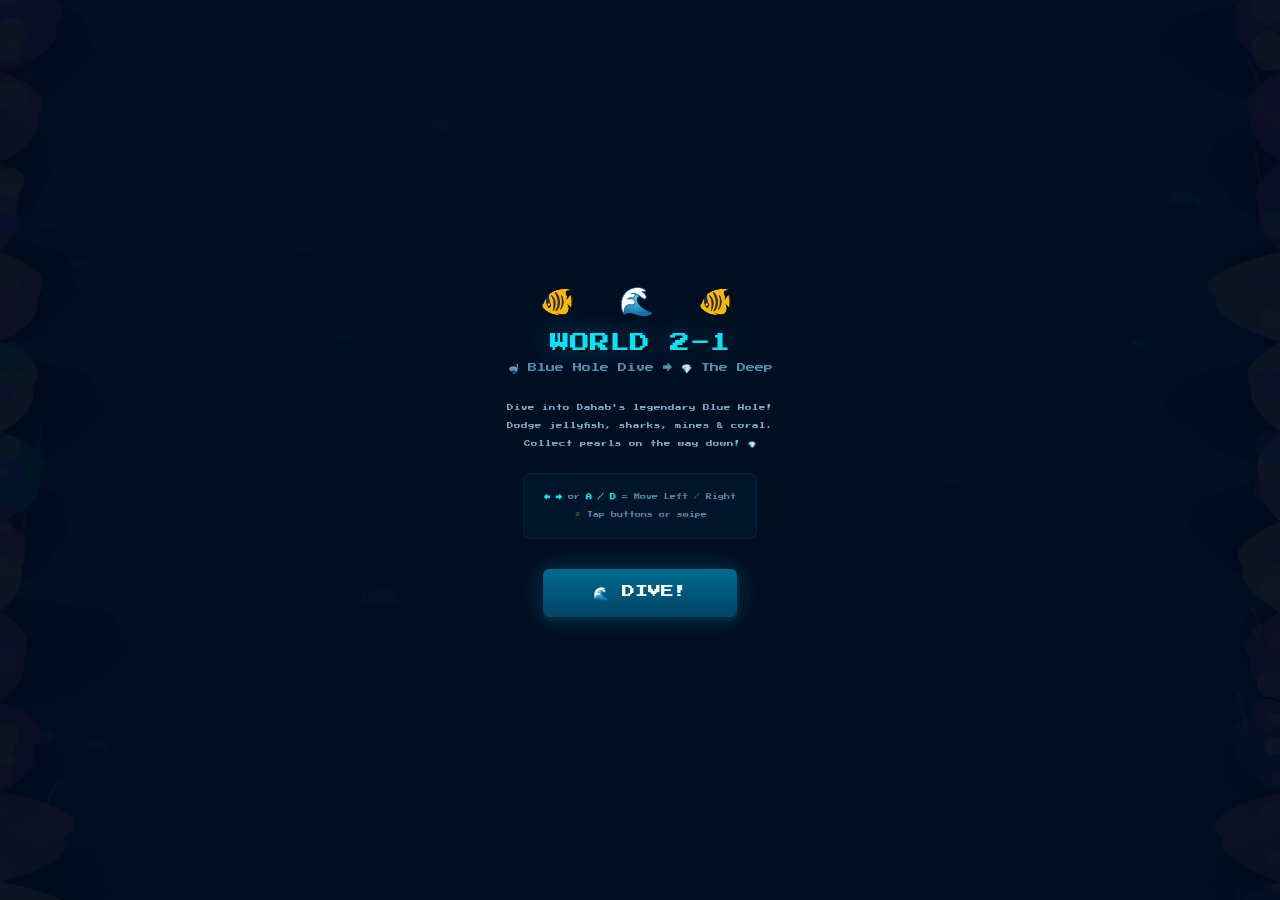
<file: stage2.html>
<!DOCTYPE html>
<html lang="en">
<head>
<meta charset="UTF-8">
<meta name="viewport" content="width=device-width, initial-scale=1.0, maximum-scale=1.0, user-scalable=no">
<title>World 2-1: Blue Hole Dive</title>
<link href="https://fonts.googleapis.com/css2?family=Press+Start+2P&display=swap" rel="stylesheet">
<style>
*{margin:0;padding:0;box-sizing:border-box}
html,body{width:100%;height:100%;overflow:hidden;background:#001020}
body{font-family:'Press Start 2P',cursive}
canvas{display:block;width:100vw;height:100vh}

.overlay{
  position:fixed;inset:0;z-index:100;
  display:none;align-items:center;justify-content:center;
  flex-direction:column;text-align:center;
}
.overlay.show{display:flex}

.start-bg{background:rgba(0,12,30,.94)}
.s-title{
  font-size:20px;color:#00E5FF;
  text-shadow:0 0 30px rgba(0,229,255,.4),0 0 60px rgba(0,229,255,.15),2px 2px 0 #000;
  margin-bottom:10px;
}
.s-sub{font-size:9px;color:#5090B0;margin-bottom:25px}
.s-desc{font-size:6.5px;color:#7AB0C8;line-height:2.8;margin-bottom:20px;max-width:340px}
.s-keys{
  font-size:6px;color:#5588AA;line-height:3;margin-bottom:30px;
  background:rgba(0,200,255,.04);padding:14px 20px;border-radius:8px;
  border:1px solid rgba(0,200,255,.1);
}
.s-keys b{color:#00E5FF}
.s-btn{
  font-family:'Press Start 2P',cursive;font-size:13px;
  color:#FFF;
  background:linear-gradient(180deg,#006B8F,#004466);
  border:none;border-radius:6px;padding:16px 50px;cursor:pointer;
  box-shadow:0 4px 0 #002838,0 0 25px rgba(0,180,220,.3);
  animation:btnGlow 2s ease-in-out infinite;
  transition:all .1s;pointer-events:auto;
}
.s-btn:hover{background:linear-gradient(180deg,#0088AA,#005577);transform:scale(1.04)}
.s-btn:active{transform:translateY(4px);box-shadow:0 0 0 #002838}
@keyframes btnGlow{
  0%,100%{box-shadow:0 4px 0 #002838,0 0 25px rgba(0,180,220,.3)}
  50%{box-shadow:0 4px 0 #002838,0 0 40px rgba(0,180,220,.5)}
}

.s-hearts{font-size:28px;margin-bottom:15px;letter-spacing:8px}

.go-bg{background:rgba(0,8,20,.93)}
.go-title{font-size:16px;color:#FF4060;margin-bottom:15px;text-shadow:0 0 15px rgba(255,64,96,.3)}
.go-sub{font-size:7px;color:#5588AA;margin-bottom:8px}
.go-score{font-size:9px;color:#00E5FF;margin-bottom:20px}
.go-btn{
  font-family:'Press Start 2P',cursive;font-size:10px;
  color:#FFF;background:linear-gradient(180deg,#006B8F,#004466);
  border:none;border-radius:5px;padding:13px 30px;cursor:pointer;
  box-shadow:0 4px 0 #002838;pointer-events:auto;
}
.go-btn:hover{background:linear-gradient(180deg,#0088AA,#005577)}
.go-btn:active{transform:translateY(4px);box-shadow:none}

.story-bg{background:rgba(0,6,18,.94)}
.story-card{
  width:620px;max-width:92vw;max-height:85vh;
  background:linear-gradient(180deg,#E8F6FF,#D0EEFF);
  border:4px solid #80C0E0;border-radius:12px;
  box-shadow:0 0 60px rgba(0,180,255,.15),inset 0 0 20px rgba(0,150,220,.1);
  padding:28px;overflow-y:auto;
  animation:cardIn .6s cubic-bezier(.34,1.56,.64,1);pointer-events:auto;
}
@keyframes cardIn{
  0%{transform:scale(0) rotate(180deg);opacity:0}
  60%{transform:scale(1.03) rotate(-2deg);opacity:1}
  100%{transform:scale(1) rotate(0);opacity:1}
}
.sc-head{font-size:11px;color:#006B8F;text-align:center;margin-bottom:12px}
.sc-div{width:100%;height:3px;background:linear-gradient(90deg,transparent,#80C0E0,transparent);margin-bottom:16px}
.sc-txt{font-size:10px;line-height:2.6;color:#305060}
.sc-txt p{margin-bottom:12px}
.sc-foot{
  display:flex;justify-content:space-between;margin-top:20px;
  padding-top:16px;border-top:1px solid #80C0E0;
}
.btn-s{
  font-family:'Press Start 2P',cursive;font-size:7px;
  padding:11px 18px;border-radius:5px;cursor:pointer;border:none;transition:all .12s;
}
.btn-back{color:#FFF;background:#888;box-shadow:0 3px 0 #555}
.btn-back:hover{background:#999}
.btn-back:active{transform:translateY(3px);box-shadow:none}
.btn-next{color:#FFF;background:#006B8F;box-shadow:0 3px 0 #003344}
.btn-next:hover{background:#0088AA}
.btn-next:active{transform:translateY(3px);box-shadow:none}

.mob{
  position:fixed;bottom:20px;left:50%;transform:translateX(-50%);
  z-index:50;display:none;gap:20px;pointer-events:auto;
}
.mob.show{display:flex}
.mb{
  width:62px;height:62px;
  background:rgba(0,200,255,.1);border:2px solid rgba(0,200,255,.25);
  border-radius:50%;display:flex;align-items:center;justify-content:center;
  font-size:22px;color:rgba(0,200,255,.6);cursor:pointer;
  -webkit-tap-highlight-color:transparent;user-select:none;
  backdrop-filter:blur(6px);
}
.mb:active{background:rgba(0,200,255,.3);color:#FFF}

.sc-txt p.ar{
  direction:rtl;
  text-align:center;
  font-size:14px;
  line-height:2;
  color:#305060;
}

@media(max-width:600px){
  .s-title{font-size:15px}
  .story-card{padding:18px}
  .sc-txt{font-size:8px}
  .sc-head{font-size:9px}
  .sc-txt p.ar{font-size:13px;line-height:3.5}
}
</style>
</head>
<body>

<canvas id="game"></canvas>

<div class="overlay start-bg show" id="oStart">
  <div class="s-hearts">🐠 🌊 🐠</div>
  <div class="s-title">WORLD 2-1</div>
  <div class="s-sub">🤿 Blue Hole Dive → 💎 The Deep</div>
  <div class="s-desc">
    Dive into Dahab's legendary Blue Hole!<br>
    Dodge jellyfish, sharks, mines & coral.<br>
    Collect pearls on the way down! 💎
  </div>
  <div class="s-keys">
    <b>← →</b> or <b>A / D</b> = Move Left / Right<br>
    📱 Tap buttons or swipe
  </div>
  <button class="s-btn" id="btnStart">🌊 DIVE!</button>
</div>

<div class="overlay go-bg" id="oGo">
  <div class="go-title">💔 OUT OF AIR</div>
  <div class="go-sub">The deep sea waits for no one...</div>
  <div class="go-score" id="goScore">0m</div>
  <button class="go-btn" id="btnRetry">TRY AGAIN 🌊</button>
</div>

<div class="overlay story-bg" id="oStory">
  <div class="story-card">
    <div class="sc-head">🤿 WORLD 2-1 COMPLETE! 💕</div>
    <div class="sc-div"></div>
    <div class="sc-txt">
      <p>You reached the bottom of the Blue Hole in dahab i found love...</p>
      <p class="ar">في دهب مكنتش بفكر فاي حاجة غيرك كان نفسي اتعرف عليكي باي شكل سألت منعم عليكي و اتاكدت منه الاول ان مفيش حد فحياتك و بقي الجزء الاصعب هتعرف عليكي ازاي و انتي اصلا متعرفينيش كنت خلاص هموت و اكلمك شوفت فيكي كل الحجات الي كان نفسي فيها قمر و روحك  حلوة و بتدي فرحة للمكان قولت بس هعمل اي حاجة عشان علاقل نرجع من دهب صحاب و لازم اتعرف علي ملك و الاء عشان اعرف ابقي قريب منك</p>
    </div>
    <div class="sc-foot">
      <button class="btn-s btn-back" onclick="window.location.href='storybook.html'">◀ MAP</button>
      <button class="btn-s btn-next" onclick="window.location.href='stage3.html'">WORLD 3 ▶</button>
    </div>
  </div>
</div>

<div class="mob" id="mob">
  <div class="mb" id="mL">◀</div>
  <div class="mb" id="mR">▶</div>
</div>

<script>
(function(){

var canvas = document.getElementById('game');
var ctx = canvas.getContext('2d');
var W, H, scale;

function resize(){
  W = canvas.width = window.innerWidth;
  H = canvas.height = window.innerHeight;
  scale = Math.min(W/800, H/600);
}
resize();
window.addEventListener('resize', resize);

/* ============================================================
   GAME STATE
============================================================ */
var STATE = 'menu';
var depth = 0;
var maxDepth = 4500;       // ← WAY longer
var speed = 2.5;
var baseSpeed = 2.5;
var lives = 3;
var pearls = 0;
var invincible = 0;
var frameCount = 0;
var difficulty = 1;        // ← dynamic difficulty multiplier

/* ============================================================
   COLORS
============================================================ */
var C = {
  waterTop:'#0A3D5C', waterMid:'#062A44', waterDeep:'#021824', waterAbyss:'#010C14',
  coral1:'#FF6B6B', coral2:'#FF8E72', coral3:'#E84393', coral4:'#FDCB6E',
  coral5:'#6C5CE7', coral6:'#00B894',
  rock1:'#2D3436', rock2:'#3D4448',
  jellyPink:'#FF80C0', jellyBlue:'#60D0FF', jellyPurple:'#C080FF',
  pufferYellow:'#FFD866', pearlWhite:'#FFF8F0', pearlGlow:'#E0F0FF',
  bioGreen:'#00FFD5', bioBlue:'#40E0FF',
  diverSuit:'#1A2840', diverTank:'#8899AA', diverMask:'#FFE040',
  sharkGray:'#5A6670', sharkDark:'#3A4650',
  mineBlack:'#1A1A2A', mineRed:'#FF2040',
  eelGreen:'#30D080', eelDark:'#108040',
};

/* ============================================================
   BACKGROUND ELEMENTS
============================================================ */
var bubbles = [];
for(var i=0;i<60;i++){
  bubbles.push({
    x:Math.random()*2000, y:Math.random(),
    size:1+Math.random()*4, speed:0.3+Math.random()*0.8,
    drift:Math.random()*Math.PI*2, driftSpeed:0.01+Math.random()*0.02,
    opacity:0.1+Math.random()*0.25
  });
}

var coralSegments = [];
for(var i=0;i<80;i++){
  var coralColors = [C.coral1,C.coral2,C.coral3,C.coral4,C.coral5,C.coral6];
  var leftBumps=[], rightBumps=[];
  var numBumps = 2+Math.floor(Math.random()*4);
  for(var b=0;b<numBumps;b++){
    leftBumps.push({yOff:Math.random()*80, size:8+Math.random()*20,
      color:coralColors[Math.floor(Math.random()*coralColors.length)]});
    rightBumps.push({yOff:Math.random()*80, size:8+Math.random()*20,
      color:coralColors[Math.floor(Math.random()*coralColors.length)]});
  }
  coralSegments.push({
    y:i*90, leftW:20+Math.random()*70, rightW:20+Math.random()*70,
    leftColor:coralColors[Math.floor(Math.random()*coralColors.length)],
    rightColor:coralColors[Math.floor(Math.random()*coralColors.length)],
    leftBumps:leftBumps, rightBumps:rightBumps,
    hasSeaweedL:Math.random()>0.5, hasSeaweedR:Math.random()>0.5,
    seaweedColorL:coralColors[Math.floor(Math.random()*coralColors.length)],
    seaweedColorR:coralColors[Math.floor(Math.random()*coralColors.length)]
  });
}

var farRocks = [];
for(var i=0;i<40;i++){
  farRocks.push({y:i*120, leftW:40+Math.random()*100, rightW:40+Math.random()*100});
}

var bgFish = [];
for(var i=0;i<20;i++){
  var fishColors = ['#FF6B6B','#FDCB6E','#00B894','#74B9FF','#A29BFE','#FD79A8','#55EFC4','#FF9FF3'];
  bgFish.push({
    x:Math.random()*2000, y:Math.random(), size:3+Math.random()*8,
    speed:0.5+Math.random()*2, dir:Math.random()>0.5?1:-1,
    color:fishColors[Math.floor(Math.random()*fishColors.length)],
    tailPhase:Math.random()*Math.PI*2
  });
}

var lightRays = [];
for(var i=0;i<8;i++){
  lightRays.push({x:0.1+Math.random()*0.8, width:30+Math.random()*80,
    opacity:0.02+Math.random()*0.04, angle:-0.1+Math.random()*0.2});
}

/* ============================================================
   PLAYER
============================================================ */
var player = {x:0, y:0, w:34, h:52, vx:0, swimFrame:0};
var PLAYER_ACCEL = 0.6;
var PLAYER_FRICTION = 0.82;
var movingLeft = false;
var movingRight = false;

function resetPlayer(){
  player.x = W/2 - player.w/2;
  player.y = H*0.28;
  player.vx = 0;
  player.swimFrame = 0;
}

/* ============================================================
   OBSTACLES — 8 types now!
============================================================ */
var obstacles = [];
var obsSpawnTimer = 0;
var obsSpawnInterval = 75;   // ← faster base spawn

function spawnObstacle(){
  var dp = getDepthProgress();
  var r = Math.random();
  var obs;
  var margin = 50;
  var playArea = W - margin*2;

  // Deeper = harder obstacles unlock
  if(r < 0.22){
    // Jellyfish
    var jx = margin + Math.random()*(playArea-40);
    obs = {
      x:jx, y:H+20, w:36, h:44, type:'jellyfish',
      baseX:jx, driftRange:30+Math.random()*60,
      driftSpeed:0.02+Math.random()*0.025,
      driftOffset:Math.random()*Math.PI*2,
      color:[C.jellyPink,C.jellyBlue,C.jellyPurple][Math.floor(Math.random()*3)]
    };
  } else if(r < 0.36){
    // Sea urchin
    obs = {
      x:margin+Math.random()*(playArea-26), y:H+20, w:26, h:26, type:'urchin'
    };
  } else if(r < 0.50){
    // Coral block
    var fromLeft = Math.random()>0.5;
    var cw = 70+Math.random()*100;   // ← wider
    obs = {
      x:fromLeft?0:W-cw, y:H+20, w:cw, h:35, type:'coral_block',
      fromLeft:fromLeft,
      color:[C.coral1,C.coral2,C.coral3,C.coral4][Math.floor(Math.random()*4)]
    };
  } else if(r < 0.60){
    // Rock
    obs = {
      x:margin+Math.random()*(playArea-50), y:H+20, w:55, h:42, type:'rock'
    };
  } else if(r < 0.72){
    // Pufferfish
    var px2 = margin+Math.random()*(playArea-30);
    obs = {
      x:px2, y:H+20, w:30, h:28, type:'pufferfish',
      baseX:px2, driftRange:50+Math.random()*70,
      driftSpeed:0.035+Math.random()*0.025,
      driftOffset:Math.random()*Math.PI*2
    };
  } else if(r < 0.82 && dp > 0.15){
    // ★ NEW: Sea mine — spiky danger ball
    obs = {
      x:margin+Math.random()*(playArea-40), y:H+20, w:40, h:40, type:'mine',
      baseX:margin+Math.random()*(playArea-40),
      driftRange:20+Math.random()*30,
      driftSpeed:0.015+Math.random()*0.01,
      driftOffset:Math.random()*Math.PI*2,
      chainLen:30+Math.random()*40
    };
  } else if(r < 0.92 && dp > 0.3){
    // ★ NEW: Shark — fast horizontal crossing
    var fromL = Math.random()>0.5;
    obs = {
      x:fromL?-80:W+20, y:H+20, w:70, h:28, type:'shark',
      sharkSpeed:(3+Math.random()*3+dp*4)*(fromL?1:-1),
      fromLeft:fromL
    };
  } else if(dp > 0.5){
    // ★ NEW: Electric eel — zigzag pattern
    var ex = margin+Math.random()*(playArea-30);
    obs = {
      x:ex, y:H+20, w:55, h:18, type:'eel',
      baseX:ex, zigSpeed:0.06+Math.random()*0.03,
      zigRange:60+Math.random()*80,
      zigOffset:Math.random()*Math.PI*2
    };
  } else {
    // Fallback: double jellyfish wave
    var jx1 = margin+Math.random()*(playArea*0.4);
    obs = {
      x:jx1, y:H+20, w:36, h:44, type:'jellyfish',
      baseX:jx1, driftRange:25+Math.random()*40,
      driftSpeed:0.02+Math.random()*0.02,
      driftOffset:Math.random()*Math.PI*2,
      color:[C.jellyPink,C.jellyBlue,C.jellyPurple][Math.floor(Math.random()*3)]
    };
    // Spawn second one on opposite side
    var jx2 = margin+playArea*0.5+Math.random()*(playArea*0.4);
    obstacles.push({
      x:jx2, y:H+40, w:36, h:44, type:'jellyfish',
      baseX:jx2, driftRange:25+Math.random()*40,
      driftSpeed:0.02+Math.random()*0.02,
      driftOffset:Math.random()*Math.PI*2+1,
      color:[C.jellyPink,C.jellyBlue,C.jellyPurple][Math.floor(Math.random()*3)]
    });
  }

  obstacles.push(obs);

    // ★ COMBO SPAWNS — occasional double only
  if(dp > 0.4 && Math.random() < 0.15){
    setTimeout(function(){ if(STATE==='playing') spawnObstacle(); }, 400);
  }
  if(dp > 0.75 && Math.random() < 0.1){
    setTimeout(function(){ if(STATE==='playing') spawnObstacle(); }, 500);
  }
}

/* ============================================================
   WARNING SYSTEM — flash before sharks
============================================================ */
var warnings = [];

function addWarning(side, duration){
  warnings.push({side:side, life:duration, maxLife:duration});
}

/* ============================================================
   COLLECTIBLE PEARLS
============================================================ */
var collectPearls = [];
var pearlSpawnTimer = 0;

function spawnPearl(){
  var margin = 60;
  collectPearls.push({
    x:margin+Math.random()*(W-margin*2), y:H+20,
    size:12, collected:false, sparkle:0
  });
}

/* ============================================================
   PARTICLES
============================================================ */
var particles = [];

function emitPearlCollect(x,y){
  for(var i=0;i<10;i++){
    particles.push({
      x:x,y:y, vx:(Math.random()-0.5)*4, vy:-1-Math.random()*3,
      life:30+Math.random()*20, maxLife:50, size:3+Math.random()*4,
      type:'sparkle', color:Math.random()>0.5?'#E0F0FF':'#FFD700'
    });
  }
}

function emitHitParticles(x,y){
  for(var i=0;i<12;i++){
    particles.push({
      x:x,y:y, vx:(Math.random()-0.5)*6, vy:(Math.random()-0.5)*4,
      life:20+Math.random()*15, maxLife:35, size:2+Math.random()*3,
      type:'hit', color:'#FF4060'
    });
  }
}

function spawnBubbleParticle(){
  particles.push({
    x:Math.random()*W, y:H+10,
    vx:(Math.random()-0.5)*0.5, vy:-1-Math.random()*2,
    life:150+Math.random()*100, maxLife:250,
    size:2+Math.random()*5, type:'bubble',
    wobble:Math.random()*Math.PI*2, wobbleSpeed:0.03+Math.random()*0.03
  });
}

function spawnPlayerBubble(){
  particles.push({
    x:player.x+player.w/2+(Math.random()-0.5)*8, y:player.y-2,
    vx:(Math.random()-0.5)*1, vy:-1.5-Math.random()*1.5,
    life:40+Math.random()*30, maxLife:70,
    size:1.5+Math.random()*3, type:'bubble',
    wobble:Math.random()*Math.PI*2, wobbleSpeed:0.05+Math.random()*0.04
  });
}

/* ============================================================
   HELPER
============================================================ */
function getDepthProgress(){ return Math.min(depth/maxDepth,1); }

function lerpColor(a,b,t){
  var ar=parseInt(a.slice(1,3),16),ag=parseInt(a.slice(3,5),16),ab=parseInt(a.slice(5,7),16);
  var br=parseInt(b.slice(1,3),16),bg=parseInt(b.slice(3,5),16),bb=parseInt(b.slice(5,7),16);
  var rr=Math.round(ar+(br-ar)*t),rg=Math.round(ag+(bg-ag)*t),rb=Math.round(ab+(bb-ab)*t);
  return '#'+((1<<24)+(rr<<16)+(rg<<8)+rb).toString(16).slice(1);
}

/* ============================================================
   DRAWING FUNCTIONS
============================================================ */
function drawWater(){
  var dp = getDepthProgress();
  var topCol,botCol;
  if(dp<0.5){
    topCol=lerpColor('#0A3D5C','#062A44',dp*2);
    botCol=lerpColor('#062A44','#021824',dp*2);
  } else {
    topCol=lerpColor('#062A44','#010C14',(dp-0.5)*2);
    botCol=lerpColor('#021824','#010810',(dp-0.5)*2);
  }
  var grad=ctx.createLinearGradient(0,0,0,H);
  grad.addColorStop(0,topCol); grad.addColorStop(1,botCol);
  ctx.fillStyle=grad; ctx.fillRect(0,0,W,H);
}

function drawLightRays(){
  var dp=getDepthProgress();
  if(dp>0.7) return;
  var fade=1-dp/0.7;
  for(var i=0;i<lightRays.length;i++){
    var ray=lightRays[i];
    var rx=ray.x*W+Math.sin(frameCount*0.005+i)*30;
    ctx.save(); ctx.translate(rx,0); ctx.rotate(ray.angle);
    ctx.globalAlpha=ray.opacity*fade*(0.6+0.4*Math.sin(frameCount*0.02+i*1.5));
    var rGrad=ctx.createLinearGradient(0,0,0,H*0.8);
    rGrad.addColorStop(0,'rgba(120,220,255,0.15)');
    rGrad.addColorStop(0.5,'rgba(80,180,220,0.05)');
    rGrad.addColorStop(1,'rgba(40,100,150,0)');
    ctx.fillStyle=rGrad; ctx.fillRect(-ray.width/2,0,ray.width,H*0.8);
    ctx.restore();
  }
  ctx.globalAlpha=1;
}

function drawCaustics(){
  var dp=getDepthProgress();
  if(dp>0.5) return;
  var fade=1-dp/0.5;
  ctx.globalAlpha=0.03*fade;
  var scrollY=depth*0.3;
  for(var cx=0;cx<W;cx+=60){
    for(var cy=0;cy<H;cy+=60){
      var wave=Math.sin(cx*0.03+frameCount*0.03)*Math.cos(cy*0.03-frameCount*0.02+scrollY*0.01);
      if(wave>0.3){
        ctx.fillStyle='rgba(150,230,255,'+(wave*0.3*fade)+')';
        ctx.beginPath();
        ctx.ellipse(cx+wave*20,cy+wave*15,15+wave*10,10+wave*8,wave,0,Math.PI*2);
        ctx.fill();
      }
    }
  }
  ctx.globalAlpha=1;
}

function drawFarRocks(){
  var scrollY=depth*0.3;
  ctx.fillStyle='#0A1820';
  for(var i=0;i<farRocks.length;i++){
    var fr=farRocks[i];
    var fy=((fr.y-scrollY)%(40*120)+40*120)%(40*120)-120;
    ctx.beginPath();ctx.moveTo(0,fy);
    ctx.lineTo(fr.leftW*0.6*scale,fy+20);ctx.lineTo(fr.leftW*0.7*scale,fy+60);
    ctx.lineTo(fr.leftW*0.4*scale,fy+100);ctx.lineTo(0,fy+120);ctx.fill();
    ctx.beginPath();ctx.moveTo(W,fy);
    ctx.lineTo(W-fr.rightW*0.6*scale,fy+25);ctx.lineTo(W-fr.rightW*0.7*scale,fy+55);
    ctx.lineTo(W-fr.rightW*0.4*scale,fy+95);ctx.lineTo(W,fy+120);ctx.fill();
  }
}

function drawCoralWalls(){
  var scrollY=depth*0.8;
  for(var i=0;i<coralSegments.length;i++){
    var cs=coralSegments[i];
    var cy=((cs.y-scrollY)%(80*90)+80*90)%(80*90)-90;
    if(cy<-100||cy>H+100) continue;
    ctx.fillStyle=cs.leftColor; ctx.globalAlpha=0.7;
    ctx.beginPath();ctx.moveTo(0,cy);
    ctx.quadraticCurveTo(cs.leftW*0.8*scale,cy+20,cs.leftW*0.5*scale,cy+45);
    ctx.quadraticCurveTo(cs.leftW*0.6*scale,cy+70,0,cy+90);ctx.fill();
    for(var b=0;b<cs.leftBumps.length;b++){
      var bump=cs.leftBumps[b];ctx.fillStyle=bump.color;
      ctx.beginPath();ctx.arc(bump.size*0.3*scale,cy+bump.yOff,bump.size*scale*0.4,0,Math.PI*2);ctx.fill();
    }
    if(cs.hasSeaweedL){
      ctx.strokeStyle=cs.seaweedColorL;ctx.lineWidth=2;ctx.globalAlpha=0.5;
      var swx=cs.leftW*0.4*scale;
      ctx.beginPath();ctx.moveTo(swx,cy+30);
      ctx.quadraticCurveTo(swx+Math.sin(frameCount*0.04+i)*12,cy+10,swx+8,cy-10);ctx.stroke();
    }
    ctx.globalAlpha=0.7;ctx.fillStyle=cs.rightColor;
    ctx.beginPath();ctx.moveTo(W,cy);
    ctx.quadraticCurveTo(W-cs.rightW*0.8*scale,cy+25,W-cs.rightW*0.5*scale,cy+45);
    ctx.quadraticCurveTo(W-cs.rightW*0.6*scale,cy+65,W,cy+90);ctx.fill();
    for(var b=0;b<cs.rightBumps.length;b++){
      var bump=cs.rightBumps[b];ctx.fillStyle=bump.color;
      ctx.beginPath();ctx.arc(W-bump.size*0.3*scale,cy+bump.yOff,bump.size*scale*0.4,0,Math.PI*2);ctx.fill();
    }
    if(cs.hasSeaweedR){
      ctx.strokeStyle=cs.seaweedColorR;ctx.lineWidth=2;ctx.globalAlpha=0.5;
      var swxR=W-cs.rightW*0.4*scale;
      ctx.beginPath();ctx.moveTo(swxR,cy+30);
      ctx.quadraticCurveTo(swxR-Math.sin(frameCount*0.04+i+2)*12,cy+10,swxR-8,cy-10);ctx.stroke();
    }
    ctx.globalAlpha=1;
  }
}

function drawBgFish(){
  var scrollY=depth*0.5;
  for(var i=0;i<bgFish.length;i++){
    var f=bgFish[i];
    var fx=f.x+f.dir*frameCount*f.speed*0.3;
    fx=((fx%(W+200))+W+200)%(W+200)-100;
    var fy=((f.y*H*3-scrollY*0.4+i*80)%(H+200)+H+200)%(H+200)-50;
    var tailWag=Math.sin(frameCount*0.15+f.tailPhase)*0.3;
    ctx.globalAlpha=0.35;ctx.save();ctx.translate(fx,fy);ctx.scale(f.dir,1);
    ctx.fillStyle=f.color;ctx.beginPath();
    ctx.ellipse(0,0,f.size*1.5,f.size*0.8,0,0,Math.PI*2);ctx.fill();
    ctx.beginPath();ctx.moveTo(-f.size*1.2,0);
    ctx.lineTo(-f.size*2.2,-f.size*0.8+tailWag*f.size);
    ctx.lineTo(-f.size*2.2,f.size*0.8+tailWag*f.size);ctx.closePath();ctx.fill();
    ctx.fillStyle='#FFF';ctx.beginPath();
    ctx.arc(f.size*0.6,-f.size*0.15,f.size*0.25,0,Math.PI*2);ctx.fill();
    ctx.fillStyle='#000';ctx.beginPath();
    ctx.arc(f.size*0.7,-f.size*0.15,f.size*0.12,0,Math.PI*2);ctx.fill();
    ctx.restore();ctx.globalAlpha=1;
  }
}

function drawBgBubbles(){
  for(var i=0;i<bubbles.length;i++){
    var b=bubbles[i];
    var bx=((b.x+Math.sin(frameCount*b.driftSpeed+b.drift)*20-depth*0.1)%(W+100)+W+100)%(W+100)-50;
    var by=((b.y*H*3-depth*b.speed*0.3)%(H+200)+H+200)%(H+200)-50;
    ctx.globalAlpha=b.opacity;
    ctx.strokeStyle='rgba(180,230,255,0.5)';ctx.lineWidth=1;
    ctx.beginPath();ctx.arc(bx,by,b.size*scale,0,Math.PI*2);ctx.stroke();
    ctx.fillStyle='rgba(220,250,255,0.2)';ctx.beginPath();
    ctx.arc(bx-b.size*0.25,by-b.size*0.25,b.size*0.35*scale,0,Math.PI*2);ctx.fill();
  }
  ctx.globalAlpha=1;
}

function drawBioluminescence(){
  var dp=getDepthProgress();
  if(dp<0.4) return;
  var intensity=(dp-0.4)/0.6;
  ctx.globalAlpha=intensity*0.5;
  for(var i=0;i<20;i++){
    var bx=((i*137.5+Math.sin(frameCount*0.01+i*2)*50+depth*0.05)%W+W)%W;
    var by=((i*89.3+Math.cos(frameCount*0.015+i)*40-depth*0.3)%H+H)%H;
    var pulse=0.5+0.5*Math.sin(frameCount*0.05+i*1.3);
    var sz=(2+pulse*3)*scale;
    var bioCol=i%2===0?C.bioGreen:C.bioBlue;
    ctx.shadowColor=bioCol;ctx.shadowBlur=10*pulse;
    ctx.fillStyle=bioCol;ctx.beginPath();ctx.arc(bx,by,sz,0,Math.PI*2);ctx.fill();
    ctx.shadowBlur=0;
  }
  ctx.globalAlpha=1;
}

function drawSurface(){
  if(depth>300) return;
  var fade=1-depth/300;
  ctx.globalAlpha=fade*0.3;
  ctx.fillStyle='rgba(120,220,255,0.2)';
  ctx.beginPath();ctx.moveTo(0,0);
  for(var sx=0;sx<=W;sx+=20){
    var sy=15+Math.sin(sx*0.02+frameCount*0.05)*8+Math.sin(sx*0.01-frameCount*0.03)*5;
    ctx.lineTo(sx,sy);
  }
  ctx.lineTo(W,0);ctx.fill();ctx.globalAlpha=1;
}

/* ============================================================
   DRAW PLAYER (Diver)
============================================================ */
function drawPlayer(){
  var px=player.x,py=player.y,pw=player.w,ph=player.h;
  if(invincible>0&&Math.floor(frameCount/4)%2===0) return;
  ctx.save();
  var legKick=Math.sin(frameCount*0.2)*0.3;
  var armSwim=Math.sin(frameCount*0.12)*0.25;

  ctx.globalAlpha=0.15;ctx.fillStyle='#00CCFF';
  ctx.beginPath();ctx.ellipse(px+pw/2,py+ph+5,pw*0.7,5,0,0,Math.PI*2);ctx.fill();
  ctx.globalAlpha=1;

  // Legs/fins
  ctx.save();ctx.translate(px+pw*0.35,py+ph*0.85);ctx.rotate(legKick*0.4);
  ctx.fillStyle='#0D2035';ctx.beginPath();ctx.moveTo(0,0);
  ctx.lineTo(-6*scale,14*scale);ctx.lineTo(8*scale,14*scale);ctx.closePath();ctx.fill();
  ctx.fillStyle='#00AACC';ctx.beginPath();ctx.moveTo(-6*scale,14*scale);
  ctx.lineTo(-12*scale,20*scale);ctx.lineTo(10*scale,18*scale);
  ctx.lineTo(8*scale,14*scale);ctx.closePath();ctx.fill();ctx.restore();

  ctx.save();ctx.translate(px+pw*0.65,py+ph*0.85);ctx.rotate(-legKick*0.4);
  ctx.fillStyle='#0D2035';ctx.beginPath();ctx.moveTo(0,0);
  ctx.lineTo(-6*scale,14*scale);ctx.lineTo(8*scale,14*scale);ctx.closePath();ctx.fill();
  ctx.fillStyle='#00AACC';ctx.beginPath();ctx.moveTo(-6*scale,14*scale);
  ctx.lineTo(-12*scale,20*scale);ctx.lineTo(10*scale,18*scale);
  ctx.lineTo(8*scale,14*scale);ctx.closePath();ctx.fill();ctx.restore();

  // Body
  ctx.fillStyle=C.diverSuit;ctx.beginPath();
  ctx.roundRect(px+pw*0.15,py+ph*0.3,pw*0.7,ph*0.55,5);ctx.fill();
  ctx.fillStyle='#1A4060';ctx.fillRect(px+pw*0.35,py+ph*0.32,pw*0.3,ph*0.5);

  // Tank
  ctx.fillStyle=C.diverTank;ctx.beginPath();
  ctx.roundRect(px+pw*0.7,py+ph*0.2,pw*0.22,ph*0.45,4);ctx.fill();
  ctx.fillStyle='#667788';ctx.beginPath();
  ctx.roundRect(px+pw*0.72,py+ph*0.16,pw*0.18,ph*0.08,3);ctx.fill();
  ctx.fillStyle='#AAB8C8';ctx.fillRect(px+pw*0.78,py+ph*0.12,pw*0.06,ph*0.06);

  // Arms
  ctx.save();ctx.translate(px+pw*0.15,py+ph*0.38);ctx.rotate(-0.3+armSwim);
  ctx.fillStyle=C.diverSuit;ctx.fillRect(-3*scale,0,7*scale,ph*0.22);
  ctx.fillStyle='#0D2035';ctx.beginPath();ctx.arc(0,ph*0.25,4*scale,0,Math.PI*2);ctx.fill();
  ctx.restore();

  ctx.save();ctx.translate(px+pw*0.75,py+ph*0.38);ctx.rotate(0.3-armSwim);
  ctx.fillStyle=C.diverSuit;ctx.fillRect(-3*scale,0,7*scale,ph*0.22);
  ctx.fillStyle='#0D2035';ctx.beginPath();ctx.arc(0,ph*0.25,4*scale,0,Math.PI*2);ctx.fill();
  ctx.restore();

  // Head
  ctx.fillStyle='#0D2035';ctx.beginPath();
  ctx.arc(px+pw*0.5,py+ph*0.2,10*scale,0,Math.PI*2);ctx.fill();

  // Mask
  ctx.fillStyle=C.diverMask;ctx.shadowColor='rgba(255,224,64,0.3)';ctx.shadowBlur=6;
  ctx.beginPath();ctx.roundRect(px+pw*0.25,py+ph*0.12,pw*0.5,ph*0.14,4);ctx.fill();
  ctx.shadowBlur=0;

  ctx.fillStyle='rgba(100,180,220,0.6)';
  ctx.beginPath();ctx.roundRect(px+pw*0.28,py+ph*0.135,pw*0.2,ph*0.1,2);ctx.fill();
  ctx.beginPath();ctx.roundRect(px+pw*0.52,py+ph*0.135,pw*0.2,ph*0.1,2);ctx.fill();

  ctx.fillStyle='#FFF';
  ctx.beginPath();ctx.arc(px+pw*0.38,py+ph*0.175,2.5*scale,0,Math.PI*2);ctx.fill();
  ctx.beginPath();ctx.arc(px+pw*0.62,py+ph*0.175,2.5*scale,0,Math.PI*2);ctx.fill();
  ctx.fillStyle='#222';
  ctx.beginPath();ctx.arc(px+pw*0.38,py+ph*0.175,1.3*scale,0,Math.PI*2);ctx.fill();
  ctx.beginPath();ctx.arc(px+pw*0.62,py+ph*0.175,1.3*scale,0,Math.PI*2);ctx.fill();

  ctx.fillStyle='#333';ctx.fillRect(px+pw*0.4,py+ph*0.26,pw*0.2,3*scale);
  ctx.fillStyle='#555';ctx.beginPath();ctx.arc(px+pw*0.5,py+ph*0.28,3*scale,0,Math.PI*2);ctx.fill();

  if(frameCount%12===0) spawnPlayerBubble();
  ctx.restore();
}

/* ============================================================
   DRAW OBSTACLES — all 8 types
============================================================ */
function drawObstacles(){
  for(var i=0;i<obstacles.length;i++){
    var o=obstacles[i];

    if(o.type==='jellyfish'){
      ctx.globalAlpha=0.7;
      var jGrad=ctx.createRadialGradient(o.x+o.w/2,o.y+o.h*0.3,2,o.x+o.w/2,o.y+o.h*0.3,o.w*0.6);
      jGrad.addColorStop(0,'rgba(255,255,255,0.5)');jGrad.addColorStop(1,o.color);
      ctx.fillStyle=jGrad;
      ctx.beginPath();ctx.ellipse(o.x+o.w/2,o.y+o.h*0.3,o.w*0.5,o.h*0.35,0,Math.PI,Math.PI*2);ctx.fill();
      ctx.beginPath();ctx.ellipse(o.x+o.w/2,o.y+o.h*0.3,o.w*0.5,o.h*0.3,0,0,Math.PI);ctx.fill();
      ctx.fillStyle='rgba(255,255,255,0.15)';
      ctx.beginPath();ctx.ellipse(o.x+o.w/2,o.y+o.h*0.25,o.w*0.25,o.h*0.15,0,0,Math.PI*2);ctx.fill();
      ctx.strokeStyle=o.color;ctx.lineWidth=1.5;ctx.globalAlpha=0.5;
      for(var t=0;t<5;t++){
        var tx=o.x+o.w*0.2+t*(o.w*0.15);ctx.beginPath();ctx.moveTo(tx,o.y+o.h*0.55);
        ctx.quadraticCurveTo(tx+Math.sin(frameCount*0.06+t+i)*5,o.y+o.h*0.75,
          tx+Math.sin(frameCount*0.04+t*2+i)*4,o.y+o.h);ctx.stroke();
      }
      ctx.shadowColor=o.color;ctx.shadowBlur=15;ctx.globalAlpha=0.2;
      ctx.fillStyle=o.color;ctx.beginPath();
      ctx.ellipse(o.x+o.w/2,o.y+o.h*0.35,o.w*0.6,o.h*0.4,0,0,Math.PI*2);ctx.fill();
      ctx.shadowBlur=0;ctx.globalAlpha=1;

    } else if(o.type==='urchin'){
      ctx.fillStyle='#1A0A20';ctx.beginPath();
      ctx.arc(o.x+o.w/2,o.y+o.h/2,o.w*0.35,0,Math.PI*2);ctx.fill();
      ctx.strokeStyle='#3A1A40';ctx.lineWidth=1.5;
      for(var s=0;s<14;s++){
        var angle=(s/14)*Math.PI*2;
        var sLen=o.w*0.5+Math.sin(frameCount*0.08+s)*2;
        ctx.beginPath();ctx.moveTo(o.x+o.w/2,o.y+o.h/2);
        ctx.lineTo(o.x+o.w/2+Math.cos(angle)*sLen,o.y+o.h/2+Math.sin(angle)*sLen);ctx.stroke();
      }
      ctx.fillStyle='rgba(100,50,120,0.3)';ctx.beginPath();
      ctx.arc(o.x+o.w*0.4,o.y+o.h*0.38,3*scale,0,Math.PI*2);ctx.fill();

    } else if(o.type==='coral_block'){
      ctx.fillStyle=o.color;ctx.globalAlpha=0.85;
      ctx.beginPath();
      if(o.fromLeft){
        ctx.moveTo(0,o.y);ctx.lineTo(o.w*0.7,o.y+3);
        ctx.quadraticCurveTo(o.w,o.y+o.h/2,o.w*0.8,o.y+o.h-3);ctx.lineTo(0,o.y+o.h);
      } else {
        ctx.moveTo(W,o.y);ctx.lineTo(W-o.w*0.7,o.y+3);
        ctx.quadraticCurveTo(W-o.w,o.y+o.h/2,W-o.w*0.8,o.y+o.h-3);ctx.lineTo(W,o.y+o.h);
      }
      ctx.fill();
      ctx.fillStyle='rgba(255,255,255,0.15)';
      for(var d=0;d<6;d++){
        var dx=o.fromLeft?Math.random()*o.w*0.6+5:W-Math.random()*o.w*0.6-5;
        ctx.beginPath();ctx.arc(dx,o.y+5+Math.random()*(o.h-10),2+Math.random()*2,0,Math.PI*2);ctx.fill();
      }
      ctx.globalAlpha=1;

    } else if(o.type==='rock'){
      var rkGrad=ctx.createLinearGradient(o.x,o.y,o.x,o.y+o.h);
      rkGrad.addColorStop(0,'#3D4448');rkGrad.addColorStop(1,'#2D3436');
      ctx.fillStyle=rkGrad;ctx.beginPath();
      ctx.moveTo(o.x+8,o.y);ctx.lineTo(o.x+o.w-6,o.y+4);ctx.lineTo(o.x+o.w,o.y+o.h*0.6);
      ctx.lineTo(o.x+o.w-10,o.y+o.h);ctx.lineTo(o.x+4,o.y+o.h-3);
      ctx.lineTo(o.x,o.y+o.h*0.4);ctx.closePath();ctx.fill();
      ctx.fillStyle='rgba(255,255,255,0.06)';ctx.beginPath();
      ctx.ellipse(o.x+o.w*0.35,o.y+o.h*0.3,o.w*0.2,o.h*0.15,-0.3,0,Math.PI*2);ctx.fill();

    } else if(o.type==='pufferfish'){
      var puffPulse=1+0.1*Math.sin(frameCount*0.1+i);
      var pRadius=o.w*0.45*puffPulse;
      ctx.fillStyle=C.pufferYellow;ctx.beginPath();
      ctx.arc(o.x+o.w/2,o.y+o.h/2,pRadius,0,Math.PI*2);ctx.fill();
      ctx.fillStyle='rgba(180,120,40,0.4)';
      ctx.beginPath();ctx.arc(o.x+o.w*0.35,o.y+o.h*0.35,2,0,Math.PI*2);ctx.fill();
      ctx.beginPath();ctx.arc(o.x+o.w*0.6,o.y+o.h*0.55,2.5,0,Math.PI*2);ctx.fill();
      ctx.strokeStyle='#C8A040';ctx.lineWidth=1;
      for(var s=0;s<10;s++){
        var sA=(s/10)*Math.PI*2;ctx.beginPath();
        ctx.moveTo(o.x+o.w/2+Math.cos(sA)*pRadius,o.y+o.h/2+Math.sin(sA)*pRadius);
        ctx.lineTo(o.x+o.w/2+Math.cos(sA)*(pRadius+4),o.y+o.h/2+Math.sin(sA)*(pRadius+4));
        ctx.stroke();
      }
      ctx.fillStyle='#FFF';ctx.beginPath();ctx.arc(o.x+o.w*0.6,o.y+o.h*0.38,4,0,Math.PI*2);ctx.fill();
      ctx.fillStyle='#222';ctx.beginPath();ctx.arc(o.x+o.w*0.62,o.y+o.h*0.38,2,0,Math.PI*2);ctx.fill();
      ctx.fillStyle=C.pufferYellow;ctx.beginPath();
      ctx.moveTo(o.x+3,o.y+o.h/2);ctx.lineTo(o.x-5,o.y+o.h*0.3);
      ctx.lineTo(o.x-5,o.y+o.h*0.7);ctx.closePath();ctx.fill();

    } else if(o.type==='mine'){
      // ★ Sea Mine
      // Chain
      ctx.strokeStyle='#444';ctx.lineWidth=2;
      ctx.setLineDash([4,3]);
      ctx.beginPath();ctx.moveTo(o.x+o.w/2,o.y+o.h);
      ctx.lineTo(o.x+o.w/2,o.y+o.h+o.chainLen);ctx.stroke();
      ctx.setLineDash([]);

      // Mine body
      ctx.fillStyle=C.mineBlack;ctx.beginPath();
      ctx.arc(o.x+o.w/2,o.y+o.h/2,o.w*0.4,0,Math.PI*2);ctx.fill();

      // Spikes
      ctx.fillStyle='#2A2A3A';
      for(var s=0;s<8;s++){
        var sA=(s/8)*Math.PI*2+frameCount*0.01;
        var sx2=o.x+o.w/2+Math.cos(sA)*o.w*0.4;
        var sy2=o.y+o.h/2+Math.sin(sA)*o.w*0.4;
        ctx.beginPath();ctx.moveTo(sx2,sy2);
        ctx.lineTo(sx2+Math.cos(sA)*8,sy2+Math.sin(sA)*8);
        ctx.lineTo(sx2+Math.cos(sA+0.3)*3,sy2+Math.sin(sA+0.3)*3);
        ctx.closePath();ctx.fill();
      }

      // Red blink
      var blink=Math.sin(frameCount*0.15+i*2);
      if(blink>0.3){
        ctx.fillStyle=C.mineRed;ctx.shadowColor=C.mineRed;ctx.shadowBlur=8;
        ctx.beginPath();ctx.arc(o.x+o.w/2,o.y+o.h*0.35,3,0,Math.PI*2);ctx.fill();
        ctx.shadowBlur=0;
      }

      // Bolts
      ctx.fillStyle='#555';
      ctx.beginPath();ctx.arc(o.x+o.w*0.35,o.y+o.h*0.5,2,0,Math.PI*2);ctx.fill();
      ctx.beginPath();ctx.arc(o.x+o.w*0.65,o.y+o.h*0.5,2,0,Math.PI*2);ctx.fill();

    } else if(o.type==='shark'){
      // ★ Shark
      var dir=o.fromLeft?1:-1;
      ctx.save();
      ctx.translate(o.x+o.w/2,o.y+o.h/2);
      ctx.scale(dir,1);

      // Body
      var shGrad=ctx.createLinearGradient(0,-o.h/2,0,o.h/2);
      shGrad.addColorStop(0,C.sharkGray);shGrad.addColorStop(1,C.sharkDark);
      ctx.fillStyle=shGrad;
      ctx.beginPath();
      ctx.ellipse(0,0,o.w*0.5,o.h*0.4,0,0,Math.PI*2);ctx.fill();

      // Nose
      ctx.beginPath();ctx.moveTo(o.w*0.45,0);
      ctx.lineTo(o.w*0.6,-o.h*0.1);ctx.lineTo(o.w*0.6,o.h*0.15);ctx.closePath();ctx.fill();

      // Dorsal fin
      ctx.fillStyle=C.sharkGray;ctx.beginPath();
      ctx.moveTo(-o.w*0.05,-o.h*0.35);
      ctx.lineTo(o.w*0.1,-o.h*0.7);
      ctx.lineTo(o.w*0.2,-o.h*0.35);ctx.closePath();ctx.fill();

      // Tail
      var tailWag=Math.sin(frameCount*0.2+i)*0.2;
      ctx.save();ctx.rotate(tailWag);
      ctx.beginPath();ctx.moveTo(-o.w*0.4,0);
      ctx.lineTo(-o.w*0.7,-o.h*0.4);
      ctx.lineTo(-o.w*0.55,0);
      ctx.lineTo(-o.w*0.7,o.h*0.3);ctx.closePath();ctx.fill();
      ctx.restore();

      // Belly
      ctx.fillStyle='#8898A8';
      ctx.beginPath();ctx.ellipse(0,o.h*0.1,o.w*0.35,o.h*0.15,0,0,Math.PI);ctx.fill();

      // Eye
      ctx.fillStyle='#111';ctx.beginPath();
      ctx.arc(o.w*0.25,-o.h*0.08,3,0,Math.PI*2);ctx.fill();
      ctx.fillStyle='#FF3030';ctx.beginPath();
      ctx.arc(o.w*0.25,-o.h*0.08,1.5,0,Math.PI*2);ctx.fill();

      // Gill lines
      ctx.strokeStyle='rgba(0,0,0,0.3)';ctx.lineWidth=1;
      for(var g=0;g<3;g++){
        ctx.beginPath();ctx.moveTo(o.w*0.12+g*4,-o.h*0.15);
        ctx.lineTo(o.w*0.12+g*4,o.h*0.05);ctx.stroke();
      }

      // Teeth hint
      ctx.fillStyle='#FFF';
      ctx.beginPath();ctx.moveTo(o.w*0.42,o.h*0.05);
      ctx.lineTo(o.w*0.45,o.h*0.12);ctx.lineTo(o.w*0.48,o.h*0.05);ctx.fill();
      ctx.beginPath();ctx.moveTo(o.w*0.36,o.h*0.04);
      ctx.lineTo(o.w*0.39,o.h*0.11);ctx.lineTo(o.w*0.42,o.h*0.04);ctx.fill();

      ctx.restore();

    } else if(o.type==='eel'){
      // ★ Electric Eel
      var eelPhase=frameCount*0.08+i;
      var segments=12;
      ctx.lineWidth=8;ctx.lineCap='round';

            // Electric glow
      ctx.shadowColor=C.eelGreen;ctx.shadowBlur=12;
      ctx.strokeStyle=C.eelGreen;ctx.globalAlpha=0.3;
      ctx.beginPath();
      for(var s=0;s<segments;s++){
        var sx3=o.x+s*(o.w/segments);
        var sy3=o.y+o.h/2+Math.sin(eelPhase+s*0.5)*8;
        if(s===0) ctx.moveTo(sx3,sy3);
        else ctx.lineTo(sx3,sy3);
      }
      ctx.stroke();
      ctx.globalAlpha=1;

      // Eel body
      ctx.strokeStyle=C.eelDark;ctx.lineWidth=6;
      ctx.beginPath();
      for(var s=0;s<segments;s++){
        var sx4=o.x+s*(o.w/segments);
        var sy4=o.y+o.h/2+Math.sin(eelPhase+s*0.5)*8;
        if(s===0) ctx.moveTo(sx4,sy4);
        else ctx.lineTo(sx4,sy4);
      }
      ctx.stroke();

      // Lighter belly stripe
      ctx.strokeStyle=C.eelGreen;ctx.lineWidth=2.5;
      ctx.beginPath();
      for(var s=0;s<segments;s++){
        var sx5=o.x+s*(o.w/segments);
        var sy5=o.y+o.h/2+Math.sin(eelPhase+s*0.5)*8+2;
        if(s===0) ctx.moveTo(sx5,sy5);
        else ctx.lineTo(sx5,sy5);
      }
      ctx.stroke();
      ctx.shadowBlur=0;

      // Head
      var headX=o.x+o.w;
      var headY=o.y+o.h/2+Math.sin(eelPhase+segments*0.5)*8;
      ctx.fillStyle=C.eelDark;
      ctx.beginPath();ctx.ellipse(headX,headY,6,5,0,0,Math.PI*2);ctx.fill();

      // Eye
      ctx.fillStyle='#FFE040';ctx.beginPath();
      ctx.arc(headX+3,headY-2,2.5,0,Math.PI*2);ctx.fill();
      ctx.fillStyle='#000';ctx.beginPath();
      ctx.arc(headX+3.5,headY-2,1.2,0,Math.PI*2);ctx.fill();

      // Electric sparks
      if(Math.sin(frameCount*0.2+i)>0.5){
        ctx.strokeStyle='#80FFD0';ctx.lineWidth=1;ctx.globalAlpha=0.7;
        for(var sp=0;sp<3;sp++){
          var spx=o.x+Math.random()*o.w;
          var spy=o.y+o.h/2+Math.sin(eelPhase+sp*2)*8;
          ctx.beginPath();ctx.moveTo(spx,spy);
          ctx.lineTo(spx+(Math.random()-0.5)*12,spy+(Math.random()-0.5)*12);
          ctx.lineTo(spx+(Math.random()-0.5)*16,spy+(Math.random()-0.5)*16);
          ctx.stroke();
        }
        ctx.globalAlpha=1;
      }

      // Tail
      var tailX=o.x;
      var tailY=o.y+o.h/2+Math.sin(eelPhase)*8;
      ctx.fillStyle=C.eelDark;
      ctx.beginPath();
      ctx.moveTo(tailX,tailY-3);ctx.lineTo(tailX-8,tailY);
      ctx.lineTo(tailX,tailY+3);ctx.closePath();ctx.fill();
    }
  }
}

/* ============================================================
   DRAW PEARLS
============================================================ */
function drawPearls(){
  for(var i=0;i<collectPearls.length;i++){
    var p=collectPearls[i];
    if(p.collected) continue;
    var bob=Math.sin(frameCount*0.06+i*2)*3;

    ctx.shadowColor='#E0F0FF';ctx.shadowBlur=15;
    var pGrad=ctx.createRadialGradient(p.x-2,p.y+bob-2,1,p.x,p.y+bob,p.size*scale*0.5);
    pGrad.addColorStop(0,'#FFFFFF');pGrad.addColorStop(0.4,'#E8F4FF');
    pGrad.addColorStop(0.8,'#B0D0E8');pGrad.addColorStop(1,'#8AB8D8');
    ctx.fillStyle=pGrad;ctx.beginPath();
    ctx.arc(p.x,p.y+bob,p.size*scale*0.45,0,Math.PI*2);ctx.fill();

    ctx.fillStyle='rgba(255,255,255,0.7)';ctx.beginPath();
    ctx.arc(p.x-p.size*0.15,p.y+bob-p.size*0.15,p.size*scale*0.15,0,Math.PI*2);ctx.fill();
    ctx.shadowBlur=0;

    ctx.globalAlpha=0.3+0.2*Math.sin(frameCount*0.1+i);
    ctx.strokeStyle='#E0F0FF';ctx.lineWidth=1;ctx.beginPath();
    ctx.arc(p.x,p.y+bob,p.size*scale*0.65,0,Math.PI*2);ctx.stroke();
    ctx.globalAlpha=1;

    ctx.fillStyle='#C8A070';ctx.globalAlpha=0.4;ctx.beginPath();
    ctx.ellipse(p.x,p.y+bob+p.size*0.4,p.size*0.55,p.size*0.2,0,0,Math.PI);ctx.fill();
    ctx.globalAlpha=1;
  }
}

/* ============================================================
   DRAW PARTICLES
============================================================ */
function drawParticles(){
  for(var i=0;i<particles.length;i++){
    var p=particles[i];
    var alpha=p.life/p.maxLife;
    ctx.globalAlpha=alpha;

    if(p.type==='bubble'){
      var wobble=Math.sin(frameCount*p.wobbleSpeed+p.wobble)*3;
      ctx.strokeStyle='rgba(180,230,255,0.5)';ctx.lineWidth=1;ctx.beginPath();
      ctx.arc(p.x+wobble,p.y,p.size,0,Math.PI*2);ctx.stroke();
      ctx.fillStyle='rgba(220,250,255,0.15)';ctx.beginPath();
      ctx.arc(p.x+wobble-p.size*0.2,p.y-p.size*0.2,p.size*0.3,0,Math.PI*2);ctx.fill();
    } else if(p.type==='sparkle'){
      ctx.fillStyle=p.color;ctx.beginPath();
      ctx.arc(p.x,p.y,p.size*alpha,0,Math.PI*2);ctx.fill();
      ctx.strokeStyle=p.color;ctx.lineWidth=0.5;ctx.beginPath();
      ctx.moveTo(p.x-p.size*1.5*alpha,p.y);ctx.lineTo(p.x+p.size*1.5*alpha,p.y);
      ctx.moveTo(p.x,p.y-p.size*1.5*alpha);ctx.lineTo(p.x,p.y+p.size*1.5*alpha);
      ctx.stroke();
    } else if(p.type==='hit'){
      ctx.fillStyle=p.color;
      ctx.fillRect(p.x-p.size/2,p.y-p.size/2,p.size,p.size);
    }
  }
  ctx.globalAlpha=1;
}

/* ============================================================
   DRAW WARNINGS (shark incoming!)
============================================================ */
function drawWarnings(){
  for(var i=warnings.length-1;i>=0;i--){
    var w=warnings[i];
    var alpha=(w.life/w.maxLife);
    var flash=Math.sin(frameCount*0.4)*0.5+0.5;

    ctx.globalAlpha=alpha*flash*0.6;
    ctx.fillStyle='#FF2040';

    if(w.side==='left'){
      // Arrow on left
      ctx.beginPath();
      ctx.moveTo(15,H*0.4);ctx.lineTo(35,H*0.35);
      ctx.lineTo(35,H*0.45);ctx.closePath();ctx.fill();
      ctx.font=(8*scale)+'px "Press Start 2P"';
      ctx.fillText('⚠',40,H*0.42);
    } else {
      ctx.beginPath();
      ctx.moveTo(W-15,H*0.4);ctx.lineTo(W-35,H*0.35);
      ctx.lineTo(W-35,H*0.45);ctx.closePath();ctx.fill();
      ctx.font=(8*scale)+'px "Press Start 2P"';
      ctx.textAlign='right';
      ctx.fillText('⚠',W-40,H*0.42);
      ctx.textAlign='left';
    }
    ctx.globalAlpha=1;

    w.life--;
    if(w.life<=0) warnings.splice(i,1);
  }
}

/* ============================================================
   DRAW HUD
============================================================ */
function drawHUD(){
  var barX=W*0.3,barY=12*scale,barW=W*0.4,barH=10*scale;
  ctx.fillStyle='rgba(255,255,255,0.08)';
  ctx.beginPath();ctx.roundRect(barX,barY,barW,barH,5);ctx.fill();

  var pct=Math.min(depth/maxDepth,1);
  var fillGrad=ctx.createLinearGradient(barX,0,barX+barW,0);
  fillGrad.addColorStop(0,'#00B4D8');fillGrad.addColorStop(0.5,'#0077B6');
  fillGrad.addColorStop(1,'#023E8A');
  ctx.fillStyle=fillGrad;ctx.beginPath();
  ctx.roundRect(barX,barY,barW*pct,barH,5);ctx.fill();

  ctx.font=(8*scale)+'px sans-serif';
  ctx.fillText('🤿',barX-18,barY+barH-1);
  ctx.fillText('💎',barX+barW+5,barY+barH-1);

  // Lives (air bubbles)
  ctx.font=(14*scale)+'px sans-serif';
  for(var i=0;i<3;i++){
    ctx.globalAlpha=i<lives?1:0.2;
    ctx.fillText('🫧',W-80*scale+i*22*scale,22*scale);
  }
  ctx.globalAlpha=1;

  // Depth meter
  ctx.fillStyle='#5090B0';ctx.font=(7*scale)+'px "Press Start 2P"';
  ctx.textAlign='right';
  ctx.fillText(Math.floor(depth*0.3)+'m deep',W-12,40*scale);
  ctx.textAlign='left';

  // Pearls
  if(pearls>0){
    ctx.fillStyle='#E0F0FF';ctx.font=(7*scale)+'px "Press Start 2P"';
    ctx.fillText('💎 x'+pearls,12,22*scale);
  }

  // World label
  ctx.fillStyle='#00E5FF';ctx.font=(7*scale)+'px "Press Start 2P"';
  ctx.fillText('WORLD 2-1',12,40*scale);

  // Difficulty indicator
  var dp=getDepthProgress();
  var diffTxt='';var diffCol='';
  if(dp<0.25){diffTxt='~ CALM ~';diffCol='#4DC8FF';}
  else if(dp<0.5){diffTxt='~ DANGER ~';diffCol='#FFB040';}
  else if(dp<0.75){diffTxt='~ DEADLY ~';diffCol='#FF6040';}
  else{diffTxt='~ ABYSS ~';diffCol='#FF2060';}

  ctx.fillStyle=diffCol;ctx.globalAlpha=0.4+0.15*Math.sin(frameCount*0.05);
  ctx.font=(5*scale)+'px "Press Start 2P"';ctx.textAlign='center';
  ctx.fillText(diffTxt,W/2,H-15*scale);
  ctx.textAlign='left';ctx.globalAlpha=1;
}

/* ============================================================
   GAME LOGIC
============================================================ */
function update(){
  if(STATE!=='playing') return;

  frameCount++;
  depth++;

  // Speed ramps up more aggressively
  var dp=getDepthProgress();
  speed=baseSpeed+dp*4;
if(speed>6.5) speed=6.5;

  // Dynamic difficulty
  difficulty=1+dp*2.5;

  if(frameCount%10===0) spawnBubbleParticle();

  // Player movement
  if(movingLeft) player.vx-=PLAYER_ACCEL;
  if(movingRight) player.vx+=PLAYER_ACCEL;
  player.vx*=PLAYER_FRICTION;
  player.x+=player.vx;

  if(player.x<10){player.x=10;player.vx=0;}
  if(player.x+player.w>W-10){player.x=W-10-player.w;player.vx=0;}

  player.swimFrame++;

  // Obstacle spawning — gets faster with depth
  obsSpawnTimer++;
  var spawnRate=Math.max(45, obsSpawnInterval-dp*30);
  if(obsSpawnTimer>=spawnRate){
    obsSpawnTimer=0;
    spawnObstacle();
  }

  // Pearl spawning
  pearlSpawnTimer++;
  if(pearlSpawnTimer>=100+Math.random()*60){
    pearlSpawnTimer=0;
    if(Math.random()>0.35) spawnPearl();
  }

  // Move obstacles
  for(var i=obstacles.length-1;i>=0;i--){
    var o=obstacles[i];

    if(o.type==='shark'){
      // Sharks move horizontally + slowly rise
      o.x+=o.sharkSpeed;
      o.y-=speed*0.5;
      // Remove if off screen
      if((o.fromLeft && o.x>W+100)||(!o.fromLeft && o.x<-100)||o.y<-100){
        obstacles.splice(i,1);continue;
      }
    } else if(o.type==='eel'){
      // Eels zigzag
      o.y-=speed;
      o.x=o.baseX+Math.sin(frameCount*o.zigSpeed+o.zigOffset)*o.zigRange;
    } else {
      o.y-=speed;
    }

    // Jellyfish & pufferfish & mine drift
    if(o.type==='jellyfish'||o.type==='pufferfish'){
      o.x=o.baseX+Math.sin(frameCount*o.driftSpeed+o.driftOffset)*o.driftRange;
    }
    if(o.type==='mine'){
      o.x=o.baseX+Math.sin(frameCount*o.driftSpeed+o.driftOffset)*o.driftRange;
      o.y-=speed;
    }

    if(o.y<-100&&o.type!=='shark'){obstacles.splice(i,1);continue;}

    // Collision
    var px=player.x,py=player.y,pw=player.w,ph=player.h;
    var hitShrink=6;

    // Special hitbox for shark (wider)
    var oLeft=o.x, oRight=o.x+o.w, oTop=o.y, oBot=o.y+o.h;
    if(o.type==='eel'){
      // Eel hitbox follows its zigzag body center
      oTop=o.y+o.h/2-10;oBot=o.y+o.h/2+10;
    }

    if(px+pw-hitShrink>oLeft+hitShrink && px+hitShrink<oRight-hitShrink &&
       py+ph-hitShrink>oTop+hitShrink && py+hitShrink<oBot-hitShrink){

      if(invincible<=0){
        lives--;
        invincible=60;
        emitHitParticles(px+pw/2,py+ph/2);
        worldE_shake();

        // Sharks and mines do 2 damage!
        if(o.type==='shark'||o.type==='mine'){
          lives--;
          // Extra shake
          shakeAmount=10;shakeDuration=20;
        }

        if(lives<=0){
          lives=0;
          STATE='over';
          document.getElementById('goScore').textContent=Math.floor(depth*0.3)+'m  💎x'+pearls;
          setTimeout(function(){oGo.classList.add('show')},500);
          return;
        }
      }
    }
  }

  // Shark warning spawn
  if(dp>0.3 && Math.random()<0.003*difficulty){
    var side=Math.random()>0.5?'left':'right';
    addWarning(side,60);
  }

  // Move pearls
  for(var i=collectPearls.length-1;i>=0;i--){
    collectPearls[i].y-=speed;
    if(collectPearls[i].y<-50){collectPearls.splice(i,1);continue;}

    var cp=collectPearls[i];
    if(!cp.collected){
      if(player.x+player.w>cp.x-cp.size&&
         player.x<cp.x+cp.size&&
         player.y+player.h>cp.y-cp.size&&
         player.y<cp.y+cp.size*1.5){
        cp.collected=true;
        pearls++;
        emitPearlCollect(cp.x,cp.y);
      }
    }
  }

  // Update particles
  for(var i=particles.length-1;i>=0;i--){
    var p=particles[i];
    p.x+=p.vx;p.y+=p.vy;p.life--;
    if(p.type==='bubble'){p.y-=speed*0.2;p.vy-=0.01;}
    if(p.type==='sparkle'){p.vy-=0.03;}
    if(p.type==='hit'){p.vx*=0.95;p.vy*=0.95;}
    if(p.life<=0) particles.splice(i,1);
  }

  if(invincible>0) invincible--;

  // Win condition
  if(depth>=maxDepth){
    STATE='won';
    showWinEffects();
    setTimeout(function(){showWinEffects();},1200);
    setTimeout(function(){oStory.classList.add('show');},3000);
    return;
  }
}

/* ============================================================
   CAMERA SHAKE
============================================================ */
var shakeAmount=0;
var shakeDuration=0;

function worldE_shake(){shakeAmount=6;shakeDuration=15;}

function getShakeOffset(){
  if(shakeDuration>0){
    shakeDuration--;
    var intensity=(shakeDuration/15)*shakeAmount;
    return {x:(Math.random()-0.5)*intensity*2, y:(Math.random()-0.5)*intensity*2};
  }
  return {x:0,y:0};
}

/* ============================================================
   WIN EFFECTS
============================================================ */
function showWinEffects(){
  for(var i=0;i<30;i++){
    (function(idx){
      setTimeout(function(){
        particles.push({
          x:W*0.2+Math.random()*W*0.6, y:H*0.3+Math.random()*H*0.3,
          vx:(Math.random()-0.5)*3, vy:-1-Math.random()*2,
          life:60+Math.random()*40, maxLife:100,
          size:5+Math.random()*6, type:'sparkle',
          color:['#FFD700','#00E5FF','#FF80C0','#40FF80','#A0D0FF','#FF40FF','#00FFCC'][Math.floor(Math.random()*7)]
        });
      },idx*60);
    })(i);
  }
  for(var i=0;i<20;i++){
    (function(idx){
      setTimeout(function(){
        particles.push({
          x:W*0.2+Math.random()*W*0.6, y:H*0.5+Math.random()*H*0.3,
          vx:(Math.random()-0.5)*2, vy:-2-Math.random()*3,
          life:80+Math.random()*40, maxLife:120,
          size:4+Math.random()*8, type:'bubble',
          wobble:Math.random()*Math.PI*2, wobbleSpeed:0.04+Math.random()*0.03
        });
      },idx*70);
    })(i);
  }
}

/* ============================================================
   MAIN RENDER
============================================================ */
function render(){
  ctx.clearRect(0,0,W,H);
  var shake=getShakeOffset();
  ctx.save();ctx.translate(shake.x,shake.y);

  drawWater();drawLightRays();drawCaustics();drawSurface();
  drawFarRocks();drawBgFish();drawBgBubbles();
  drawCoralWalls();drawBioluminescence();

  if(STATE==='playing'||STATE==='won'||STATE==='over'){
    drawObstacles();drawPearls();drawPlayer();
    drawParticles();drawWarnings();drawHUD();
  }

  ctx.restore();
}

/* ============================================================
   INPUT
============================================================ */
function startMoveLeft(){movingLeft=true;}
function stopMoveLeft(){movingLeft=false;}
function startMoveRight(){movingRight=true;}
function stopMoveRight(){movingRight=false;}

document.addEventListener('keydown',function(e){
  if(e.key==='ArrowLeft'||e.key==='a'||e.key==='A'){e.preventDefault();startMoveLeft();}
  if(e.key==='ArrowRight'||e.key==='d'||e.key==='D'){e.preventDefault();startMoveRight();}
});
document.addEventListener('keyup',function(e){
  if(e.key==='ArrowLeft'||e.key==='a'||e.key==='A') stopMoveLeft();
  if(e.key==='ArrowRight'||e.key==='d'||e.key==='D') stopMoveRight();
});
window.addEventListener('keydown',function(e){if(e.key===' ') e.preventDefault();});

var mLb=document.getElementById('mL');
var mRb=document.getElementById('mR');

mLb.addEventListener('touchstart',function(e){e.preventDefault();startMoveLeft();},{passive:false});
mLb.addEventListener('touchend',function(){stopMoveLeft();});
mLb.addEventListener('touchcancel',function(){stopMoveLeft();});
mLb.addEventListener('mousedown',function(){startMoveLeft();});
mLb.addEventListener('mouseup',function(){stopMoveLeft();});
mLb.addEventListener('mouseleave',function(){stopMoveLeft();});

mRb.addEventListener('touchstart',function(e){e.preventDefault();startMoveRight();},{passive:false});
mRb.addEventListener('touchend',function(){stopMoveRight();});
mRb.addEventListener('touchcancel',function(){stopMoveRight();});
mRb.addEventListener('mousedown',function(){startMoveRight();});
mRb.addEventListener('mouseup',function(){stopMoveRight();});
mRb.addEventListener('mouseleave',function(){stopMoveRight();});

var sx=0,sy=0;
document.addEventListener('touchstart',function(e){
  sx=e.touches[0].clientX;sy=e.touches[0].clientY;
},{passive:true});
document.addEventListener('touchmove',function(e){
  if(STATE!=='playing') return;
  var dx=e.touches[0].clientX-sx;
  if(dx<-20){startMoveLeft();stopMoveRight();}
  else if(dx>20){startMoveRight();stopMoveLeft();}
  else{stopMoveLeft();stopMoveRight();}
},{passive:true});
document.addEventListener('touchend',function(){
  stopMoveLeft();stopMoveRight();
},{passive:true});

/* ============================================================
   OVERLAY REFERENCES
============================================================ */
var oStart=document.getElementById('oStart');
var oGo=document.getElementById('oGo');
var oStory=document.getElementById('oStory');

/* ============================================================
   START / RESTART
============================================================ */
function startGame(){
  oStart.classList.remove('show');
  oGo.classList.remove('show');
  oStory.classList.remove('show');

  if('ontouchstart' in window) document.getElementById('mob').classList.add('show');

  STATE='playing';
  depth=0;speed=baseSpeed;lives=3;pearls=0;
  invincible=0;frameCount=0;difficulty=1;
  obstacles=[];collectPearls=[];particles=[];warnings=[];
  obsSpawnTimer=0;pearlSpawnTimer=0;
  shakeAmount=0;shakeDuration=0;
  movingLeft=false;movingRight=false;

  resize();resetPlayer();invincible=30;
}

document.getElementById('btnStart').addEventListener('click',startGame);
document.getElementById('btnRetry').addEventListener('click',startGame);
document.addEventListener('contextmenu',function(e){e.preventDefault();});

/* ============================================================
   IDLE ANIMATION (menu)
============================================================ */
function idleLoop(){
  if(STATE==='menu'){
    frameCount++;depth+=0.5;
    ctx.clearRect(0,0,W,H);
    drawWater();drawLightRays();drawCaustics();
    drawFarRocks();drawBgFish();drawBgBubbles();drawCoralWalls();
    if(frameCount%15===0) spawnBubbleParticle();
    for(var i=particles.length-1;i>=0;i--){
      var p=particles[i];p.x+=p.vx;p.y+=p.vy;p.life--;
      if(p.type==='bubble'){p.vy-=0.005;p.x+=Math.sin(frameCount*p.wobbleSpeed+p.wobble)*0.3;}
      if(p.life<=0) particles.splice(i,1);
    }
    drawParticles();
  }
}

/* ============================================================
   MASTER LOOP
============================================================ */
function masterLoop(){
  if(STATE==='menu') idleLoop();
  else{update();render();}
  requestAnimationFrame(masterLoop);
}

resize();resetPlayer();masterLoop();

})();
</script>
</body>
</html>
</file>
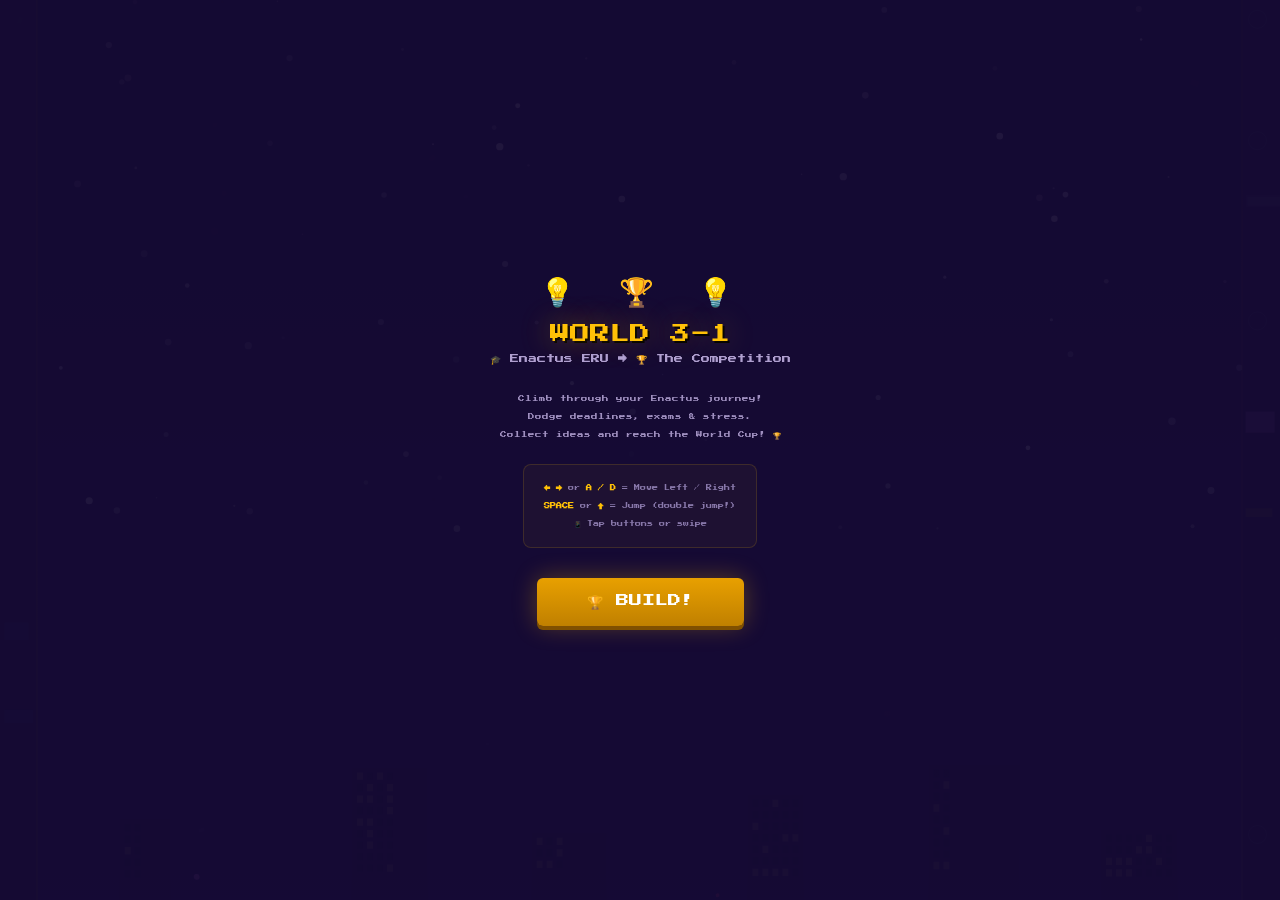
<file: stage3.html>
<!DOCTYPE html>
<html lang="en">
<head>
<meta charset="UTF-8">
<meta name="viewport" content="width=device-width, initial-scale=1.0, maximum-scale=1.0, user-scalable=no">
<title>World 3-1: Enactus Rush</title>
<link href="https://fonts.googleapis.com/css2?family=Press+Start+2P&display=swap" rel="stylesheet">
<style>
*{margin:0;padding:0;box-sizing:border-box}
html,body{width:100%;height:100%;overflow:hidden;background:#1A1040}
body{font-family:'Press Start 2P',cursive}
canvas{display:block;width:100vw;height:100vh}

.overlay{
  position:fixed;inset:0;z-index:100;
  display:none;align-items:center;justify-content:center;
  flex-direction:column;text-align:center;
}
.overlay.show{display:flex}

.start-bg{background:rgba(20,10,50,.94)}
.s-title{
  font-size:20px;color:#FFC107;
  text-shadow:0 0 30px rgba(255,193,7,.4),0 0 60px rgba(255,193,7,.15),2px 2px 0 #000;
  margin-bottom:10px;
}
.s-sub{font-size:9px;color:#B0A0D0;margin-bottom:25px}
.s-desc{font-size:6.5px;color:#A090C0;line-height:2.8;margin-bottom:20px;max-width:340px}
.s-keys{
  font-size:6px;color:#8878AA;line-height:3;margin-bottom:30px;
  background:rgba(255,193,7,.04);padding:14px 20px;border-radius:8px;
  border:1px solid rgba(255,193,7,.15);
}
.s-keys b{color:#FFC107}
.s-btn{
  font-family:'Press Start 2P',cursive;font-size:13px;
  color:#FFF;
  background:linear-gradient(180deg,#E8A000,#C08000);
  border:none;border-radius:6px;padding:16px 50px;cursor:pointer;
  box-shadow:0 4px 0 #805000,0 0 25px rgba(255,180,0,.3);
  animation:btnGlow 2s ease-in-out infinite;
  transition:all .1s;pointer-events:auto;
}
.s-btn:hover{background:linear-gradient(180deg,#FFB820,#D89000);transform:scale(1.04)}
.s-btn:active{transform:translateY(4px);box-shadow:0 0 0 #805000}
@keyframes btnGlow{
  0%,100%{box-shadow:0 4px 0 #805000,0 0 25px rgba(255,180,0,.3)}
  50%{box-shadow:0 4px 0 #805000,0 0 40px rgba(255,180,0,.5)}
}

.s-hearts{font-size:28px;margin-bottom:15px;letter-spacing:8px}

.go-bg{background:rgba(15,5,30,.93)}
.go-title{font-size:16px;color:#FF4060;margin-bottom:15px;text-shadow:0 0 15px rgba(255,64,96,.3)}
.go-sub{font-size:7px;color:#8878AA;margin-bottom:8px}
.go-score{font-size:9px;color:#FFC107;margin-bottom:20px}
.go-btn{
  font-family:'Press Start 2P',cursive;font-size:10px;
  color:#FFF;background:linear-gradient(180deg,#E8A000,#C08000);
  border:none;border-radius:5px;padding:13px 30px;cursor:pointer;
  box-shadow:0 4px 0 #805000;pointer-events:auto;
}
.go-btn:hover{background:linear-gradient(180deg,#FFB820,#D89000)}
.go-btn:active{transform:translateY(4px);box-shadow:none}

.story-bg{background:rgba(15,5,30,.94)}
.story-card{
  width:620px;max-width:92vw;max-height:85vh;
  background:linear-gradient(180deg,#FFF8E8,#FFF0D0);
  border:4px solid #E0C080;border-radius:12px;
  box-shadow:0 0 60px rgba(255,180,0,.15),inset 0 0 20px rgba(255,200,100,.1);
  padding:28px;overflow-y:auto;
  animation:cardIn .6s cubic-bezier(.34,1.56,.64,1);pointer-events:auto;
}
@keyframes cardIn{
  0%{transform:scale(0) rotate(180deg);opacity:0}
  60%{transform:scale(1.03) rotate(-2deg);opacity:1}
  100%{transform:scale(1) rotate(0);opacity:1}
}
.sc-head{font-size:11px;color:#C08000;text-align:center;margin-bottom:12px}
.sc-div{width:100%;height:3px;background:linear-gradient(90deg,transparent,#E0C080,transparent);margin-bottom:16px}
.sc-txt{font-size:10px;line-height:2.6;color:#604830}
.sc-txt p{margin-bottom:12px}
.sc-foot{
  display:flex;justify-content:space-between;margin-top:20px;
  padding-top:16px;border-top:1px solid #E0C080;
}
.btn-s{
  font-family:'Press Start 2P',cursive;font-size:7px;
  padding:11px 18px;border-radius:5px;cursor:pointer;border:none;transition:all .12s;
}
.btn-back{color:#FFF;background:#888;box-shadow:0 3px 0 #555}
.btn-back:hover{background:#999}
.btn-back:active{transform:translateY(3px);box-shadow:none}
.btn-next{color:#FFF;background:#E8A000;box-shadow:0 3px 0 #805000}
.btn-next:hover{background:#FFB820}
.btn-next:active{transform:translateY(3px);box-shadow:none}

.mob{
  position:fixed;bottom:20px;left:50%;transform:translateX(-50%);
  z-index:50;display:none;gap:16px;pointer-events:auto;
}
.mob.show{display:flex}
.mb{
  width:58px;height:58px;
  background:rgba(255,193,7,.1);border:2px solid rgba(255,193,7,.25);
  border-radius:50%;display:flex;align-items:center;justify-content:center;
  font-size:20px;color:rgba(255,193,7,.6);cursor:pointer;
  -webkit-tap-highlight-color:transparent;user-select:none;
  backdrop-filter:blur(6px);
}
.mb:active{background:rgba(255,193,7,.3);color:#FFF}

.sc-txt p.ar{
  direction:rtl;text-align:center;
  font-size:16px;line-height:2;color:#705030;
}

@media(max-width:600px){
  .s-title{font-size:15px}
  .story-card{padding:18px}
  .sc-txt{font-size:8px}
  .sc-head{font-size:9px}
  .sc-txt p.ar{font-size:13px;line-height:3.5}
}
</style>
</head>
<body>

<canvas id="game"></canvas>

<div class="overlay start-bg show" id="oStart">
  <div class="s-hearts">💡 🏆 💡</div>
  <div class="s-title">WORLD 3-1</div>
  <div class="s-sub">🎓 Enactus ERU → 🏆 The Competition</div>
  <div class="s-desc">
    Climb through your Enactus journey!<br>
    Dodge deadlines, exams & stress.<br>
    Collect ideas and reach the World Cup! 🏆
  </div>
  <div class="s-keys">
    <b>← →</b> or <b>A / D</b> = Move Left / Right<br>
    <b>SPACE</b> or <b>↑</b> = Jump (double jump!)<br>
    📱 Tap buttons or swipe
  </div>
  <button class="s-btn" id="btnStart">🏆 BUILD!</button>
</div>

<div class="overlay go-bg" id="oGo">
  <div class="go-title">💔 BURNED OUT</div>
  <div class="go-sub">The competition won't wait...</div>
  <div class="go-score" id="goScore">0</div>
  <button class="go-btn" id="btnRetry">TRY AGAIN 💡</button>
</div>

<div class="overlay story-bg" id="oStory">
  <div class="story-card">
    <div class="sc-head">🏆 WORLD 3-1 COMPLETE! 💕</div>
    <div class="sc-div"></div>
    <div class="sc-txt">
      <p>You made it to the World Cup stage together! What a journey...</p>
      <p class="ar">بعد دهب مكنش في اي حاجة تجمعنا فا مكنش فيه غير حل واحد التيم كان لازم اخش ايناكتس عشان الاقي حاجة تخليني دايما جمبك و ربنا كان مسهلها انتي فكوميتي انا اعرف اشتغل فيه و الظروف  calls نرغي و قربنا لبعض اكتر و بقينا نخرج كلنا خدمت و بقينا مع بعض حتي لما بقيت دايركتور برضو بقيتي معايا فلتيم فا بقي بينا مجالات كلام كتير و ننزل نعمل بروفات و بقينا بنتكلم عمتا و نخش </p>
    </div>
    <div class="sc-foot">
      <button class="btn-s btn-back" onclick="window.location.href='storybook.html'">◀ MAP</button>
      <button class="btn-s btn-next" onclick="window.location.href='stage4.html'">WORLD 4 ▶</button>
    </div>
  </div>
</div>

<div class="mob" id="mob">
  <div class="mb" id="mL">◀</div>
  <div class="mb" id="mJ">▲</div>
  <div class="mb" id="mR">▶</div>
</div>

<script>
(function(){

var canvas=document.getElementById('game');
var ctx=canvas.getContext('2d');
var W,H,scale;

function resize(){
  W=canvas.width=window.innerWidth;
  H=canvas.height=window.innerHeight;
  scale=Math.min(W/800,H/600);
}
resize();
window.addEventListener('resize',resize);

/* ============================================================
   GAME STATE
============================================================ */
var STATE='menu';
var height=0;
var maxHeight=4200;
var speed=1;
var baseSpeed=1;
var lives=3;
var ideas=0;
var invincible=0;
var frameCount=0;

/* ============================================================
   COLORS
============================================================ */
var C={
  bgColors:[
    {top:'#1A1040',bot:'#2A1860'},
    {top:'#2A2060',bot:'#3A2880'},
    {top:'#403080',bot:'#5040A0'},
    {top:'#6050B0',bot:'#8070D0'},
    {top:'#FFA040',bot:'#FFD080'},
  ],
  neonYellow:'#FFC107',neonOrange:'#FF8C00',neonBlue:'#4488FF',
  confetti:['#FF4080','#FFD700','#4488FF','#40FF80','#FF80FF','#00FFCC','#FF8040']
};

/* ============================================================
   BACKGROUND ELEMENTS
============================================================ */
var bgParticles=[];
for(var i=0;i<40;i++){
  bgParticles.push({
    x:Math.random()*2000,y:Math.random(),
    size:2+Math.random()*6,speed:0.2+Math.random()*0.6,
    drift:Math.random()*Math.PI*2,driftSpeed:0.01+Math.random()*0.02,
    opacity:0.05+Math.random()*0.15,
    type:['paper','code','dot'][Math.floor(Math.random()*3)]
  });
}

var stars=[];
for(var i=0;i<80;i++){
  stars.push({
    x:Math.random()*2000,y:Math.random()*0.6,
    size:0.5+Math.random()*2,
    twinkleSpeed:0.02+Math.random()*0.04,
    twinkleOffset:Math.random()*Math.PI*2,
    brightness:0.3+Math.random()*0.7
  });
}

var buildings=[];
for(var i=0;i<25;i++){
  buildings.push({
    x:i*100+Math.random()*30,
    w:50+Math.random()*70,h:60+Math.random()*120,
    windows:Math.floor(Math.random()*8)+2,
    hasAntenna:Math.random()>0.6
  });
}

var wallDecor=[];
for(var i=0;i<60;i++){
  wallDecor.push({
    y:i*100+Math.random()*50,
    side:Math.random()>0.5?'left':'right',
    type:['poster','board','banner','clock','screen'][Math.floor(Math.random()*5)],
    color:C.confetti[Math.floor(Math.random()*C.confetti.length)],
    w:15+Math.random()*25,h:15+Math.random()*25
  });
}

/* ============================================================
   PLAYER
============================================================ */
var player={x:0,y:0,w:30,h:50,vx:0,vy:0,jumping:false,grounded:false,runFrame:0};
var PLAYER_ACCEL=0.7;
var PLAYER_FRICTION=0.8;
var GRAVITY=0.28;
var JUMP_FORCE=-11.5;
var movingLeft=false;
var movingRight=false;
var airJumps=0;
var maxAirJumps=1;

function resetPlayer(){
  player.x=W/2-player.w/2;
  player.y=H*0.7;
  player.vx=0;player.vy=0;
  player.jumping=false;player.grounded=false;
  player.runFrame=0;airJumps=0;
}

/* ============================================================
   PLATFORMS
============================================================ */
var platforms=[];
var platSpawnTimer=0;
var lastSpawnX=0;

function spawnPlatform(){
  var wallW=26*scale;
  var pw=90+Math.random()*100;
  var dp=getHeightProgress();

  var minX=Math.max(wallW+5,lastSpawnX-130);
  var maxX=Math.min(W-wallW-pw-5,lastSpawnX+130);
  if(minX>maxX){minX=wallW+5;maxX=W-wallW-pw-5;}
  var px=minX+Math.random()*(maxX-minX);
  lastSpawnX=px;

  var pType='normal';
  var r=Math.random();
  if(r<0.12&&dp>0.25) pType='moving';
  else if(r<0.18&&dp>0.5) pType='crumble';
  else if(r<0.28&&dp>0.1) pType='boost';

  platforms.push({
    x:px,y:H+20,w:pw,h:10,
    type:pType,moveBaseX:px,
    moveRange:30+Math.random()*40,
    moveSpeed:0.015+Math.random()*0.01,
    moveOffset:Math.random()*Math.PI*2,
    crumbleTimer:45,crumbling:false,touched:false,
    color:pType==='boost'?'#40DD80':pType==='crumble'?'#FF8040':pType==='moving'?'#6080FF':'#5A50A0'
  });
}

function initPlatforms(){
  platforms=[];
  var wallW=26*scale;
  platforms.push({
    x:W/2-70,y:H*0.75,w:140,h:10,
    type:'normal',moveBaseX:W/2-70,moveRange:0,moveSpeed:0,moveOffset:0,
    crumbleTimer:45,crumbling:false,touched:false,color:'#5A50A0'
  });
  var lastX=W/2-70;
  for(var i=0;i<12;i++){
    var pw=90+Math.random()*100;
    var minX=Math.max(wallW+5,lastX-120);
    var maxX=Math.min(W-wallW-pw-5,lastX+120);
    if(minX>maxX) minX=maxX;
    var px=minX+Math.random()*(maxX-minX);
    var gap=45+Math.random()*15;
    platforms.push({
      x:px,y:H*0.75-(i+1)*gap,w:pw,h:10,
      type:'normal',moveBaseX:px,moveRange:0,moveSpeed:0,moveOffset:0,
      crumbleTimer:45,crumbling:false,touched:false,color:'#5A50A0'
    });
    lastX=px;
  }
  lastSpawnX=lastX;
}

/* ============================================================
   OBSTACLES
============================================================ */
var obstacles=[];
var obsSpawnTimer=0;

function spawnObstacle(){
  var dp=getHeightProgress();
  var r=Math.random();
  var margin=40;var playArea=W-margin*2;
  var obs;

  if(r<0.25){
    obs={x:margin+Math.random()*(playArea-30),y:H+20,w:30,h:30,
      type:'deadline',baseX:margin+Math.random()*(playArea-30),
      driftRange:20+Math.random()*30,driftSpeed:0.02+Math.random()*0.015,
      driftOffset:Math.random()*Math.PI*2};
  } else if(r<0.45){
    var fromLeft=Math.random()>0.5;
    obs={x:fromLeft?-40:W+10,y:H+20+Math.random()*50,w:35,h:28,
      type:'exam',horizSpeed:(2+Math.random()*2+dp*3)*(fromLeft?1:-1),fromLeft:fromLeft};
  } else if(r<0.65){
    obs={x:margin+Math.random()*(playArea-28),y:H+20,w:28,h:28,
      type:'stress',baseX:margin+Math.random()*(playArea-28),
      bounceSpeed:0.04+Math.random()*0.02,bounceOffset:Math.random()*Math.PI*2,
      bounceRange:15+Math.random()*20};
  } else if(r<0.80){
    var bx=margin+Math.random()*(playArea-24);
    obs={x:bx,y:H+20,w:24,h:20,type:'bug',baseX:bx,
      zigSpeed:0.05+Math.random()*0.03,zigRange:40+Math.random()*50,
      zigOffset:Math.random()*Math.PI*2};
  } else if(dp>0.3){
    var cw=50+Math.random()*60;
    obs={x:margin+Math.random()*(playArea-cw),y:H+20,w:cw,h:12,type:'coffee'};
  } else {
    obs={x:margin+Math.random()*(playArea-20),y:H+20,w:22,h:26,
      type:'paper',driftX:(Math.random()-0.5)*1.5,rot:0,rotSpeed:0.03+Math.random()*0.03};
  }
  obstacles.push(obs);
}

/* ============================================================
   COLLECTIBLES
============================================================ */
var collectibles=[];
var collectSpawnTimer=0;

function spawnCollectible(){
  var margin=50;var dp=getHeightProgress();
  var type='idea';var r=Math.random();
  if(r<0.6) type='idea';
  else if(r<0.8&&dp>0.2) type='teamMember';
  else if(dp>0.5) type='trophy';

  collectibles.push({
    x:margin+Math.random()*(W-margin*2),y:H+20,
    size:14,collected:false,type:type
  });
}

/* ============================================================
   PARTICLES
============================================================ */
var particles=[];

function emitCollectParticles(x,y,color){
  for(var i=0;i<10;i++){
    particles.push({x:x,y:y,vx:(Math.random()-0.5)*5,vy:-2-Math.random()*3,
      life:30+Math.random()*20,maxLife:50,size:3+Math.random()*4,
      type:'sparkle',color:color||'#FFC107'});
  }
}

function emitHitParticles(x,y){
  for(var i=0;i<12;i++){
    particles.push({x:x,y:y,vx:(Math.random()-0.5)*6,vy:(Math.random()-0.5)*4,
      life:20+Math.random()*15,maxLife:35,size:2+Math.random()*3,
      type:'hit',color:'#FF4060'});
  }
}

function spawnAmbientParticle(){
  var types=['paper','spark','dot'];
  var t=types[Math.floor(Math.random()*types.length)];
  particles.push({x:Math.random()*W,y:H+10,
    vx:(Math.random()-0.5)*1,vy:-0.5-Math.random()*1.5,
    life:120+Math.random()*80,maxLife:200,
    size:2+Math.random()*4,type:t,
    rot:Math.random()*Math.PI*2,rotSpeed:0.02+Math.random()*0.03,
    color:C.confetti[Math.floor(Math.random()*C.confetti.length)]
  });
}

/* ============================================================
   HELPERS
============================================================ */
function getHeightProgress(){return Math.min(height/maxHeight,1);}

function lerpColor(a,b,t){
  var ar=parseInt(a.slice(1,3),16),ag=parseInt(a.slice(3,5),16),ab=parseInt(a.slice(5,7),16);
  var br=parseInt(b.slice(1,3),16),bg=parseInt(b.slice(3,5),16),bb=parseInt(b.slice(5,7),16);
  var rr=Math.round(ar+(br-ar)*t),rg=Math.round(ag+(bg-ag)*t),rb=Math.round(ab+(bb-ab)*t);
  return '#'+((1<<24)+(rr<<16)+(rg<<8)+rb).toString(16).slice(1);
}

function getZoneColors(){
  var dp=getHeightProgress();
  var idx=Math.min(Math.floor(dp*4),3);
  var localT=(dp*4-idx);
  if(localT<0) localT=0;if(localT>1) localT=1;
  var c1=C.bgColors[idx];var c2=C.bgColors[Math.min(idx+1,4)];
  return{top:lerpColor(c1.top,c2.top,localT),bot:lerpColor(c1.bot,c2.bot,localT)};
}

/* ============================================================
   DRAWING FUNCTIONS
============================================================ */
function drawBackground(){
  var colors=getZoneColors();
  var grad=ctx.createLinearGradient(0,0,0,H);
  grad.addColorStop(0,colors.top);grad.addColorStop(1,colors.bot);
  ctx.fillStyle=grad;ctx.fillRect(0,0,W,H);
}

function drawStars(){
  var dp=getHeightProgress();
  if(dp>0.7) return;
  var fade=1-dp/0.7;
  for(var i=0;i<stars.length;i++){
    var s=stars[i];
    var sx=((s.x-height*0.01)%W+W)%W;
    var sy=s.y*H;
    var twinkle=0.4+0.6*Math.abs(Math.sin(frameCount*s.twinkleSpeed+s.twinkleOffset));
    ctx.globalAlpha=twinkle*s.brightness*fade;
    ctx.fillStyle='#FFF';ctx.beginPath();
    ctx.arc(sx,sy,s.size*scale,0,Math.PI*2);ctx.fill();
  }
  ctx.globalAlpha=1;
}

function drawBuildings(){
  var dp=getHeightProgress();
  var scrollX=height*0.05;
  var alpha=dp<0.3?0.3:0.3-(dp-0.3)*0.5;
  if(alpha<=0) return;
  ctx.globalAlpha=Math.max(0,alpha);
  for(var i=0;i<buildings.length;i++){
    var b=buildings[i];
    var bx=((b.x*2-scrollX)%(25*100*2)+25*100*2)%(25*100*2)-100;
    var by=H-b.h*0.5*scale-20;
    var bw=b.w*0.6*scale;var bh=b.h*0.5*scale;
    ctx.fillStyle='#15102A';ctx.fillRect(bx,by,bw,bh+20);
    var ww=4*scale,wh=5*scale;
    for(var wi=0;wi<b.windows;wi++){
      var wx=bx+5+wi*(ww+4);
      if(wx>bx+bw-5) break;
      for(var wr=0;wr<Math.floor(bh/12);wr++){
        ctx.fillStyle=Math.random()>0.7?'#FFE080':'#0A0818';
        ctx.fillRect(wx,by+5+wr*(wh+4),ww,wh);
      }
    }
  }
  ctx.globalAlpha=1;
}

function drawWalls(){
  var scrollY=height*0.8;var dp=getHeightProgress();
  var wallColor;
  if(dp<0.25) wallColor='#201848';
  else if(dp<0.5) wallColor='#252060';
  else if(dp<0.75) wallColor='#302870';
  else wallColor='#483898';

  ctx.fillStyle=wallColor;
  ctx.fillRect(0,0,25*scale,H);
  ctx.fillRect(W-25*scale,0,25*scale,H);

  for(var i=0;i<wallDecor.length;i++){
    var d=wallDecor[i];
    var dy=((d.y-scrollY)%(60*100)+60*100)%(60*100)-100;
    if(dy<-50||dy>H+50) continue;
    var dx=d.side==='left'?3*scale:W-23*scale;
    if(d.type==='poster'){
      ctx.fillStyle=d.color;ctx.globalAlpha=0.4;
      ctx.fillRect(dx,dy,d.w*0.6*scale,d.h*0.7*scale);ctx.globalAlpha=1;
    } else if(d.type==='board'){
      ctx.fillStyle='#403060';ctx.globalAlpha=0.5;
      ctx.fillRect(dx,dy,d.w*0.7*scale,d.h*0.5*scale);
      ctx.fillStyle='#FFF';ctx.globalAlpha=0.15;
      ctx.fillRect(dx+2,dy+2,d.w*0.7*scale-4,d.h*0.5*scale-4);ctx.globalAlpha=1;
    } else if(d.type==='banner'){
      ctx.fillStyle=C.neonYellow;ctx.globalAlpha=0.25;
      ctx.fillRect(dx,dy,18*scale,6*scale);ctx.globalAlpha=1;
    } else if(d.type==='clock'){
      ctx.strokeStyle='rgba(255,255,255,0.15)';ctx.lineWidth=1;
      ctx.beginPath();ctx.arc(dx+8*scale,dy+8*scale,6*scale,0,Math.PI*2);ctx.stroke();
    } else if(d.type==='screen'){
      ctx.fillStyle='rgba(64,136,255,0.15)';
      ctx.fillRect(dx,dy,d.w*0.6*scale,d.h*0.4*scale);
    }
  }

  ctx.fillStyle='rgba(255,193,7,0.15)';
  ctx.fillRect(24*scale,0,2,H);
  ctx.fillRect(W-26*scale,0,2,H);
}

function drawBgParticles(){
  var scrollY=height*0.4;
  for(var i=0;i<bgParticles.length;i++){
    var p=bgParticles[i];
    var px=((p.x+Math.sin(frameCount*p.driftSpeed+p.drift)*20)%(W+100)+W+100)%(W+100)-50;
    var py=((p.y*H*4-scrollY*p.speed)%(H+200)+H+200)%(H+200)-50;
    ctx.globalAlpha=p.opacity;
    if(p.type==='paper'){
      ctx.fillStyle='rgba(255,255,255,0.3)';ctx.save();
      ctx.translate(px,py);ctx.rotate(frameCount*0.01+i);
      ctx.fillRect(-p.size/2,-p.size*0.7/2,p.size,p.size*0.7);ctx.restore();
    } else if(p.type==='code'){
      ctx.fillStyle='rgba(64,200,100,0.3)';
      ctx.font=(3*scale)+'px monospace';ctx.fillText('{}',px,py);
    } else {
      ctx.fillStyle='rgba(255,193,7,0.3)';ctx.beginPath();
      ctx.arc(px,py,p.size*0.5,0,Math.PI*2);ctx.fill();
    }
  }
  ctx.globalAlpha=1;
}

/* ============================================================
   DRAW PLATFORMS
============================================================ */
function drawPlatforms(){
  for(var i=0;i<platforms.length;i++){
    var p=platforms[i];
    if(p.crumbling&&p.crumbleTimer<=0) continue;
    ctx.globalAlpha=p.crumbling?p.crumbleTimer/45:1;
    var pGrad=ctx.createLinearGradient(p.x,p.y,p.x,p.y+p.h);
    pGrad.addColorStop(0,p.color);pGrad.addColorStop(1,'rgba(0,0,0,0.3)');
    ctx.fillStyle=pGrad;ctx.beginPath();ctx.roundRect(p.x,p.y,p.w,p.h,3);ctx.fill();
    ctx.fillStyle='rgba(255,255,255,0.15)';ctx.fillRect(p.x+2,p.y,p.w-4,2);

    if(p.type==='boost'){
      ctx.fillStyle='#FFF';ctx.globalAlpha=0.6*(p.crumbling?p.crumbleTimer/45:1);
      var ax=p.x+p.w/2;ctx.beginPath();
      ctx.moveTo(ax,p.y-4);ctx.lineTo(ax-5,p.y+2);ctx.lineTo(ax+5,p.y+2);ctx.closePath();ctx.fill();
    } else if(p.type==='moving'){
      ctx.fillStyle='rgba(255,255,255,0.3)';
      ctx.font=(5*scale)+'px sans-serif';ctx.textAlign='center';
      ctx.fillText('↔',p.x+p.w/2,p.y-2);ctx.textAlign='left';
    } else if(p.type==='crumble'){
      ctx.strokeStyle='rgba(0,0,0,0.3)';ctx.lineWidth=1;
      ctx.beginPath();ctx.moveTo(p.x+p.w*0.3,p.y);ctx.lineTo(p.x+p.w*0.4,p.y+p.h);ctx.stroke();
      ctx.beginPath();ctx.moveTo(p.x+p.w*0.7,p.y);ctx.lineTo(p.x+p.w*0.6,p.y+p.h);ctx.stroke();
    }
    ctx.globalAlpha=1;
  }
}

/* ============================================================
   DRAW PLAYER
============================================================ */
function drawPlayer(){
  var px=player.x,py=player.y,pw=player.w,ph=player.h;
  if(invincible>0&&Math.floor(frameCount/4)%2===0) return;
  ctx.save();

  var legPhase=Math.sin(frameCount*0.3)*0.35;
  var armPhase=Math.sin(frameCount*0.3)*0.3;
  if(player.jumping){legPhase=0.3;armPhase=-0.4;}

  ctx.globalAlpha=0.25;ctx.fillStyle='#000';
  ctx.beginPath();ctx.ellipse(px+pw/2,py+ph+2,pw*0.5,3,0,0,Math.PI*2);ctx.fill();
  ctx.globalAlpha=1;

  // Legs
  ctx.save();ctx.translate(px+pw*0.32,py+ph*0.65);ctx.rotate(legPhase);
  ctx.fillStyle='#2A2060';ctx.fillRect(-3*scale,0,7*scale,ph*0.28);
  ctx.fillStyle='#1A1040';ctx.beginPath();ctx.roundRect(-4*scale,ph*0.25,9*scale,5*scale,2);ctx.fill();ctx.restore();

  ctx.save();ctx.translate(px+pw*0.68,py+ph*0.65);ctx.rotate(-legPhase);
  ctx.fillStyle='#2A2060';ctx.fillRect(-3*scale,0,7*scale,ph*0.28);
  ctx.fillStyle='#1A1040';ctx.beginPath();ctx.roundRect(-4*scale,ph*0.25,9*scale,5*scale,2);ctx.fill();ctx.restore();

  // Body
  ctx.fillStyle=C.neonYellow;ctx.beginPath();
  ctx.roundRect(px+pw*0.12,py+ph*0.3,pw*0.76,ph*0.38,4);ctx.fill();

  // Collar
  ctx.fillStyle='#E0A000';ctx.beginPath();
  ctx.moveTo(px+pw*0.35,py+ph*0.3);ctx.lineTo(px+pw*0.5,py+ph*0.38);
  ctx.lineTo(px+pw*0.65,py+ph*0.3);ctx.lineTo(px+pw*0.6,py+ph*0.28);
  ctx.lineTo(px+pw*0.5,py+ph*0.34);ctx.lineTo(px+pw*0.4,py+ph*0.28);ctx.closePath();ctx.fill();

  ctx.fillStyle='#C08000';ctx.font='bold '+(6*scale)+'px sans-serif';
  ctx.textAlign='center';ctx.fillText('E',px+pw*0.5,py+ph*0.55);ctx.textAlign='left';

  // Arms
  ctx.save();ctx.translate(px+pw*0.1,py+ph*0.34);ctx.rotate(-0.2+armPhase);
  ctx.fillStyle=C.neonYellow;ctx.fillRect(-3*scale,0,7*scale,ph*0.2);
  ctx.fillStyle='#FFB880';ctx.beginPath();ctx.arc(0,ph*0.22,3.5*scale,0,Math.PI*2);ctx.fill();ctx.restore();

  ctx.save();ctx.translate(px+pw*0.85,py+ph*0.34);ctx.rotate(0.2-armPhase);
  ctx.fillStyle=C.neonYellow;ctx.fillRect(-3*scale,0,7*scale,ph*0.2);
  ctx.fillStyle='#FFB880';ctx.beginPath();ctx.arc(0,ph*0.22,3.5*scale,0,Math.PI*2);ctx.fill();ctx.restore();

  // Head
  ctx.fillStyle='#FFB880';ctx.beginPath();
  ctx.arc(px+pw*0.5,py+ph*0.2,9*scale,0,Math.PI*2);ctx.fill();

  // Hair
  ctx.fillStyle='#3A2000';
  ctx.beginPath();ctx.arc(px+pw*0.5,py+ph*0.14,9*scale,Math.PI,Math.PI*2);ctx.fill();
  ctx.fillRect(px+pw*0.18,py+ph*0.12,4*scale,7*scale);
  ctx.fillRect(px+pw*0.72,py+ph*0.12,4*scale,7*scale);

  // Eyes
  ctx.fillStyle='#FFF';
  ctx.beginPath();ctx.ellipse(px+pw*0.38,py+ph*0.19,3*scale,3.5*scale,0,0,Math.PI*2);ctx.fill();
  ctx.beginPath();ctx.ellipse(px+pw*0.62,py+ph*0.19,3*scale,3.5*scale,0,0,Math.PI*2);ctx.fill();
  ctx.fillStyle='#222';
  ctx.beginPath();ctx.arc(px+pw*0.4,py+ph*0.195,1.5*scale,0,Math.PI*2);ctx.fill();
  ctx.beginPath();ctx.arc(px+pw*0.64,py+ph*0.195,1.5*scale,0,Math.PI*2);ctx.fill();

  // Smile
  ctx.strokeStyle='#C08060';ctx.lineWidth=1.5;
  ctx.beginPath();ctx.arc(px+pw*0.5,py+ph*0.22,4*scale,0.1*Math.PI,0.9*Math.PI);ctx.stroke();

  // Lanyard
  ctx.strokeStyle='#E83060';ctx.lineWidth=1.5;
  ctx.beginPath();ctx.moveTo(px+pw*0.4,py+ph*0.28);ctx.lineTo(px+pw*0.45,py+ph*0.42);ctx.stroke();
  ctx.beginPath();ctx.moveTo(px+pw*0.6,py+ph*0.28);ctx.lineTo(px+pw*0.55,py+ph*0.42);ctx.stroke();
  ctx.fillStyle='#E83060';ctx.beginPath();
  ctx.roundRect(px+pw*0.38,py+ph*0.42,pw*0.24,ph*0.08,2);ctx.fill();
  ctx.fillStyle='#FFF';ctx.font=(3*scale)+'px sans-serif';
  ctx.textAlign='center';ctx.fillText('ERU',px+pw*0.5,py+ph*0.48);ctx.textAlign='left';

  ctx.restore();
}

/* ============================================================
   DRAW OBSTACLES
============================================================ */
function drawObstacles(){
  for(var i=0;i<obstacles.length;i++){
    var o=obstacles[i];

    if(o.type==='deadline'){
      ctx.fillStyle='#FF2040';ctx.beginPath();
      ctx.arc(o.x+o.w/2,o.y+o.h/2,o.w*0.45,0,Math.PI*2);ctx.fill();
      ctx.fillStyle='#FFF';ctx.beginPath();
      ctx.arc(o.x+o.w/2,o.y+o.h/2,o.w*0.35,0,Math.PI*2);ctx.fill();
      ctx.strokeStyle='#FF2040';ctx.lineWidth=2;
      var angle1=frameCount*0.1+i;
      ctx.beginPath();ctx.moveTo(o.x+o.w/2,o.y+o.h/2);
      ctx.lineTo(o.x+o.w/2+Math.cos(angle1)*8,o.y+o.h/2+Math.sin(angle1)*8);ctx.stroke();
      ctx.lineWidth=1.5;ctx.beginPath();ctx.moveTo(o.x+o.w/2,o.y+o.h/2);
      ctx.lineTo(o.x+o.w/2+Math.cos(angle1*3)*6,o.y+o.h/2+Math.sin(angle1*3)*6);ctx.stroke();
      ctx.shadowColor='#FF2040';ctx.shadowBlur=8;ctx.strokeStyle='#FF2040';ctx.lineWidth=1.5;
      ctx.beginPath();ctx.arc(o.x+o.w/2,o.y+o.h/2,o.w*0.45,0,Math.PI*2);ctx.stroke();
      ctx.shadowBlur=0;

    } else if(o.type==='exam'){
      ctx.fillStyle='#FFF8E0';ctx.save();
      ctx.translate(o.x+o.w/2,o.y+o.h/2);ctx.rotate(Math.sin(frameCount*0.05+i)*0.2);
      ctx.fillRect(-o.w/2,-o.h/2,o.w,o.h);
      ctx.strokeStyle='rgba(0,0,0,0.15)';ctx.lineWidth=1;
      for(var l=0;l<4;l++){ctx.beginPath();ctx.moveTo(-o.w/2+4,-o.h/2+6+l*5);
        ctx.lineTo(o.w/2-4,-o.h/2+6+l*5);ctx.stroke();}
      ctx.fillStyle='#FF2040';ctx.font='bold '+(8*scale)+'px sans-serif';
      ctx.textAlign='center';ctx.fillText('F',0,o.h*0.15);ctx.textAlign='left';ctx.restore();

    } else if(o.type==='stress'){
      var pulse=1+0.1*Math.sin(frameCount*0.15+i);
      ctx.fillStyle='#FF6020';ctx.beginPath();
      ctx.arc(o.x+o.w/2,o.y+o.h/2,o.w*0.4*pulse,0,Math.PI*2);ctx.fill();
      ctx.fillStyle='#FFF';
      ctx.beginPath();ctx.arc(o.x+o.w*0.37,o.y+o.h*0.4,2.5,0,Math.PI*2);ctx.fill();
      ctx.beginPath();ctx.arc(o.x+o.w*0.63,o.y+o.h*0.4,2.5,0,Math.PI*2);ctx.fill();
      ctx.strokeStyle='#FFF';ctx.lineWidth=1.5;
      ctx.beginPath();ctx.arc(o.x+o.w/2,o.y+o.h*0.65,4,Math.PI,0);ctx.stroke();
      ctx.fillStyle='#60C0FF';ctx.beginPath();
      ctx.ellipse(o.x+o.w*0.75,o.y+o.h*0.3,2,3,0.3,0,Math.PI*2);ctx.fill();
      ctx.shadowColor='#FF6020';ctx.shadowBlur=10;ctx.globalAlpha=0.3;
      ctx.fillStyle='#FF6020';ctx.beginPath();
      ctx.arc(o.x+o.w/2,o.y+o.h/2,o.w*0.5,0,Math.PI*2);ctx.fill();
      ctx.shadowBlur=0;ctx.globalAlpha=1;

    } else if(o.type==='bug'){
      ctx.fillStyle='#40C040';
      ctx.beginPath();ctx.ellipse(o.x+o.w*0.3,o.y+o.h/2,5,6,0,0,Math.PI*2);ctx.fill();
      ctx.beginPath();ctx.ellipse(o.x+o.w*0.55,o.y+o.h/2,6,7,0,0,Math.PI*2);ctx.fill();
      ctx.beginPath();ctx.ellipse(o.x+o.w*0.78,o.y+o.h/2,5,5,0,0,Math.PI*2);ctx.fill();
      ctx.strokeStyle='#308030';ctx.lineWidth=1;
      for(var l=0;l<3;l++){
        var lx=o.x+o.w*0.25+l*o.w*0.25;
        ctx.beginPath();ctx.moveTo(lx,o.y+o.h/2);ctx.lineTo(lx-4,o.y+o.h*0.9);ctx.stroke();
        ctx.beginPath();ctx.moveTo(lx,o.y+o.h/2);ctx.lineTo(lx+4,o.y+o.h*0.1);ctx.stroke();
      }
      ctx.fillStyle='#FFF';ctx.beginPath();ctx.arc(o.x+o.w*0.15,o.y+o.h*0.35,2.5,0,Math.PI*2);ctx.fill();
      ctx.fillStyle='#000';ctx.beginPath();ctx.arc(o.x+o.w*0.14,o.y+o.h*0.35,1.2,0,Math.PI*2);ctx.fill();
      ctx.strokeStyle='#40C040';ctx.lineWidth=1;
      ctx.beginPath();ctx.moveTo(o.x+o.w*0.18,o.y+o.h*0.3);
      ctx.quadraticCurveTo(o.x+o.w*0.05,o.y+o.h*0.1,o.x,o.y);ctx.stroke();
      ctx.beginPath();ctx.moveTo(o.x+o.w*0.22,o.y+o.h*0.25);
      ctx.quadraticCurveTo(o.x+o.w*0.15,o.y+o.h*0.05,o.x+o.w*0.2,o.y-3);ctx.stroke();

    } else if(o.type==='coffee'){
      ctx.fillStyle='rgba(100,60,20,0.7)';ctx.beginPath();
      ctx.ellipse(o.x+o.w/2,o.y+o.h/2,o.w/2,o.h/2,0,0,Math.PI*2);ctx.fill();
      ctx.fillStyle='rgba(140,80,30,0.5)';ctx.beginPath();
      ctx.ellipse(o.x+o.w*0.3,o.y+o.h*0.4,o.w*0.15,o.h*0.3,0.3,0,Math.PI*2);ctx.fill();
      ctx.strokeStyle='rgba(200,180,150,0.3)';ctx.lineWidth=1;
      for(var s=0;s<2;s++){var sx=o.x+o.w*0.3+s*o.w*0.4;
        ctx.beginPath();ctx.moveTo(sx,o.y);
        ctx.quadraticCurveTo(sx+Math.sin(frameCount*0.05+s)*5,o.y-8,sx+3,o.y-15);ctx.stroke();}

    } else if(o.type==='paper'){
      ctx.save();ctx.translate(o.x+o.w/2,o.y+o.h/2);ctx.rotate(o.rot);
      ctx.fillStyle='#FFF8E8';ctx.fillRect(-o.w/2,-o.h/2,o.w,o.h);
      ctx.strokeStyle='rgba(0,0,0,0.1)';ctx.lineWidth=0.5;
      for(var l=0;l<3;l++){ctx.beginPath();ctx.moveTo(-o.w/2+3,-o.h/2+5+l*6);
        ctx.lineTo(o.w/2-3,-o.h/2+5+l*6);ctx.stroke();}
      ctx.restore();
    }
  }
}

/* ============================================================
   DRAW COLLECTIBLES
============================================================ */
function drawCollectibles(){
  for(var i=0;i<collectibles.length;i++){
    var c=collectibles[i];
    if(c.collected) continue;
    var bob=Math.sin(frameCount*0.07+i*2)*4;var cy=c.y+bob;

    if(c.type==='idea'){
      ctx.shadowColor='#FFE040';ctx.shadowBlur=12;
      ctx.fillStyle='#FFE040';ctx.beginPath();
      ctx.arc(c.x,cy,c.size*scale*0.35,0,Math.PI*2);ctx.fill();ctx.shadowBlur=0;
      ctx.fillStyle='#FFF8D0';ctx.beginPath();
      ctx.arc(c.x,cy-2,c.size*scale*0.28,0,Math.PI*2);ctx.fill();
      ctx.fillStyle='#C8A030';ctx.fillRect(c.x-3*scale,cy+c.size*0.2,6*scale,4*scale);
      ctx.strokeStyle='rgba(255,224,64,0.4)';ctx.lineWidth=1;
      for(var r=0;r<6;r++){var ra=(r/6)*Math.PI*2+frameCount*0.03;
        ctx.beginPath();ctx.moveTo(c.x+Math.cos(ra)*c.size*0.4,cy+Math.sin(ra)*c.size*0.4);
        ctx.lineTo(c.x+Math.cos(ra)*c.size*0.7,cy+Math.sin(ra)*c.size*0.7);ctx.stroke();}

    } else if(c.type==='teamMember'){
      ctx.fillStyle='#4488FF';ctx.beginPath();
      ctx.roundRect(c.x-5*scale,cy,10*scale,12*scale,3);ctx.fill();
      ctx.fillStyle='#FFB880';ctx.beginPath();ctx.arc(c.x,cy-4*scale,5*scale,0,Math.PI*2);ctx.fill();
      ctx.shadowColor='#4488FF';ctx.shadowBlur=8;
      ctx.strokeStyle='#4488FF';ctx.lineWidth=1;ctx.beginPath();
      ctx.arc(c.x,cy+2,c.size*scale*0.5,0,Math.PI*2);ctx.stroke();ctx.shadowBlur=0;

    } else if(c.type==='trophy'){
      ctx.shadowColor='#FFD700';ctx.shadowBlur=15;ctx.fillStyle='#FFD700';
      ctx.beginPath();ctx.moveTo(c.x-6*scale,cy-6*scale);ctx.lineTo(c.x+6*scale,cy-6*scale);
      ctx.lineTo(c.x+4*scale,cy+2*scale);ctx.lineTo(c.x-4*scale,cy+2*scale);ctx.closePath();ctx.fill();
      ctx.strokeStyle='#FFD700';ctx.lineWidth=2;
      ctx.beginPath();ctx.arc(c.x-7*scale,cy-2*scale,3*scale,0.5*Math.PI,1.5*Math.PI);ctx.stroke();
      ctx.beginPath();ctx.arc(c.x+7*scale,cy-2*scale,3*scale,1.5*Math.PI,0.5*Math.PI);ctx.stroke();
      ctx.fillRect(c.x-3*scale,cy+2*scale,6*scale,2*scale);
      ctx.fillRect(c.x-5*scale,cy+4*scale,10*scale,3*scale);ctx.shadowBlur=0;
      ctx.fillStyle='#FFF';ctx.font=(5*scale)+'px sans-serif';
      ctx.textAlign='center';ctx.fillText('★',c.x,cy-1*scale);ctx.textAlign='left';
    }
  }
}

/* ============================================================
   DRAW PARTICLES
============================================================ */
function drawParticles(){
  for(var i=0;i<particles.length;i++){
    var p=particles[i];var alpha=p.life/p.maxLife;
    ctx.globalAlpha=alpha;
    if(p.type==='sparkle'){
      ctx.fillStyle=p.color;ctx.beginPath();
      ctx.arc(p.x,p.y,p.size*alpha,0,Math.PI*2);ctx.fill();
      ctx.strokeStyle=p.color;ctx.lineWidth=0.5;ctx.beginPath();
      ctx.moveTo(p.x-p.size*1.5*alpha,p.y);ctx.lineTo(p.x+p.size*1.5*alpha,p.y);
      ctx.moveTo(p.x,p.y-p.size*1.5*alpha);ctx.lineTo(p.x,p.y+p.size*1.5*alpha);ctx.stroke();
    } else if(p.type==='hit'){
      ctx.fillStyle=p.color;ctx.fillRect(p.x-p.size/2,p.y-p.size/2,p.size,p.size);
    } else {
      ctx.save();ctx.translate(p.x,p.y);ctx.rotate(p.rot||0);
      ctx.fillStyle=p.color||'#FFC107';
      if(p.type==='paper') ctx.fillRect(-p.size/2,-p.size*0.6/2,p.size,p.size*0.6);
      else{ctx.beginPath();ctx.arc(0,0,p.size*0.5,0,Math.PI*2);ctx.fill();}
      ctx.restore();
    }
  }
  ctx.globalAlpha=1;
}

/* ============================================================
   DRAW HUD
============================================================ */
function drawHUD(){
  var barX=W*0.3,barY=12*scale,barW=W*0.4,barH=10*scale;
  ctx.fillStyle='rgba(255,255,255,0.08)';
  ctx.beginPath();ctx.roundRect(barX,barY,barW,barH,5);ctx.fill();

  var pct=Math.min(height/maxHeight,1);
  var fillGrad=ctx.createLinearGradient(barX,0,barX+barW,0);
  fillGrad.addColorStop(0,'#FFC107');fillGrad.addColorStop(0.5,'#FF8C00');fillGrad.addColorStop(1,'#FF4060');
  ctx.fillStyle=fillGrad;ctx.beginPath();ctx.roundRect(barX,barY,barW*pct,barH,5);ctx.fill();

  ctx.font=(8*scale)+'px sans-serif';
  ctx.fillText('🎓',barX-18,barY+barH-1);
  ctx.fillText('🏆',barX+barW+5,barY+barH-1);

  ctx.font=(14*scale)+'px sans-serif';
  for(var i=0;i<3;i++){
    ctx.globalAlpha=i<lives?1:0.2;
    ctx.fillText('❤️',W-80*scale+i*22*scale,22*scale);
  }
  ctx.globalAlpha=1;

  ctx.fillStyle='#B0A0D0';ctx.font=(7*scale)+'px "Press Start 2P"';
  ctx.textAlign='right';ctx.fillText('Floor '+Math.floor(height*0.02),W-12,40*scale);ctx.textAlign='left';

  if(ideas>0){ctx.fillStyle='#FFE040';ctx.font=(7*scale)+'px "Press Start 2P"';
    ctx.fillText('💡 x'+ideas,12,22*scale);}

  ctx.fillStyle='#FFC107';ctx.font=(7*scale)+'px "Press Start 2P"';
  ctx.fillText('WORLD 3-1',12,40*scale);

  var dp=getHeightProgress();var zone='',zoneCol='';
  if(dp<0.25){zone='FRESHMAN';zoneCol='#8080FF';}
  else if(dp<0.5){zone='TEAM BUILDING';zoneCol='#FFC107';}
  else if(dp<0.75){zone='NATIONALS';zoneCol='#FF8040';}
  else{zone='WORLD CUP';zoneCol='#FF4080';}

  ctx.fillStyle=zoneCol;ctx.globalAlpha=0.4+0.15*Math.sin(frameCount*0.05);
  ctx.font=(5*scale)+'px "Press Start 2P"';ctx.textAlign='center';
  ctx.fillText(zone,W/2,H-15*scale);ctx.textAlign='left';ctx.globalAlpha=1;
}

/* ============================================================
   BANNER
============================================================ */
var bannerTimer=0;var bannerText='';var bannerColor='';var lastZone=-1;

function checkZoneBanner(){
  var dp=getHeightProgress();var zone=Math.floor(dp*4);
  if(zone!==lastZone&&zone>0&&zone<=3){
    lastZone=zone;bannerTimer=120;
    if(zone===1){bannerText='🏢 TEAM BUILDING';bannerColor='#FFC107';}
    else if(zone===2){bannerText='🎤 NATIONALS';bannerColor='#FF8040';}
    else if(zone===3){bannerText='🏆 WORLD CUP';bannerColor='#FF4080';}
  }
}

function drawBanner(){
  if(bannerTimer<=0) return;bannerTimer--;
  var alpha=bannerTimer>100?((120-bannerTimer)/20):bannerTimer<30?(bannerTimer/30):1;
  ctx.globalAlpha=alpha*0.9;
  ctx.fillStyle='rgba(0,0,0,0.6)';ctx.fillRect(0,H*0.4,W,50*scale);
  ctx.fillStyle=bannerColor;ctx.font=(10*scale)+'px "Press Start 2P"';
  ctx.textAlign='center';ctx.shadowColor=bannerColor;ctx.shadowBlur=15;
  ctx.fillText(bannerText,W/2,H*0.4+32*scale);
  ctx.shadowBlur=0;ctx.textAlign='left';ctx.globalAlpha=1;
}

/* ============================================================
   GAME LOGIC
============================================================ */
function update(){
  if(STATE!=='playing') return;
  frameCount++;height++;

  var dp=getHeightProgress();
  speed=baseSpeed+dp*2;
  if(speed>3.5) speed=3.5;

  if(frameCount%12===0) spawnAmbientParticle();

  // Player movement
  if(movingLeft) player.vx-=PLAYER_ACCEL;
  if(movingRight) player.vx+=PLAYER_ACCEL;
  player.vx*=PLAYER_FRICTION;
  player.x+=player.vx;

  var wallW=26*scale;
  if(player.x<wallW){player.x=wallW;player.vx=0;}
  if(player.x+player.w>W-wallW){player.x=W-wallW-player.w;player.vx=0;}

  // Gravity
  player.vy+=GRAVITY;
  player.y+=player.vy;
  player.grounded=false;

    // Platform collision
  if(player.vy>=0){
    for(var i=0;i<platforms.length;i++){
      var p=platforms[i];
      if(p.crumbling&&p.crumbleTimer<=0) continue;
      var playerBottom=player.y+player.h;
      var prevBottom=playerBottom-player.vy;
      if(player.x+player.w>p.x+4&&player.x<p.x+p.w-4&&
         prevBottom<=p.y+4&&playerBottom>=p.y){
        player.y=p.y-player.h;player.vy=0;
        player.jumping=false;player.grounded=true;airJumps=0;
        if(p.type==='boost'&&!p.touched){
          player.vy=JUMP_FORCE*1.5;player.jumping=true;
          player.grounded=false;p.touched=true;
          emitCollectParticles(p.x+p.w/2,p.y,'#40DD80');
        }
        if(p.type==='crumble'&&!p.crumbling){
          p.crumbling=true;
        }
        break;
      }
    }
  }

  // Fall off screen = lose life
  if(player.y>H+50){
    lives--;
    invincible=60;
    emitHitParticles(player.x+player.w/2,H);
    worldE_shake();
    if(lives<=0){
      lives=0;STATE='over';
      document.getElementById('goScore').textContent='Floor '+Math.floor(height*0.02)+'  💡x'+ideas;
      setTimeout(function(){oGo.classList.add('show')},500);
      return;
    }
    // Respawn on nearest platform
    var bestPlat=null;var bestDist=99999;
    for(var i=0;i<platforms.length;i++){
      var p=platforms[i];
      if(p.crumbling&&p.crumbleTimer<=0) continue;
      if(p.y>10&&p.y<H*0.7){
        var d=Math.abs(p.y-H*0.5);
        if(d<bestDist){bestDist=d;bestPlat=p;}
      }
    }
    if(bestPlat){
      player.x=bestPlat.x+bestPlat.w/2-player.w/2;
      player.y=bestPlat.y-player.h;
    } else {
      player.x=W/2-player.w/2;player.y=H*0.5;
    }
    player.vy=0;player.vx=0;airJumps=0;
  }

  // Scroll everything down
  var scrollSpeed=speed;

  // Move platforms
  for(var i=platforms.length-1;i>=0;i--){
    var p=platforms[i];
    p.y+=scrollSpeed;

    if(p.type==='moving'){
      p.x=p.moveBaseX+Math.sin(frameCount*p.moveSpeed+p.moveOffset)*p.moveRange;
    }

    if(p.crumbling){
      p.crumbleTimer--;
      if(p.crumbleTimer<=0){
        if(player.grounded&&player.x+player.w>p.x&&player.x<p.x+p.w&&
           Math.abs((player.y+player.h)-p.y)<5){
          player.grounded=false;
        }
      }
    }

    if(p.y>H+50) platforms.splice(i,1);
  }

  // Spawn new platforms
  platSpawnTimer++;
  var platRate=Math.max(10,20-dp*8);
  if(platSpawnTimer>=platRate){
    platSpawnTimer=0;
    spawnPlatform();
  }

  // Ensure there's always reachable platforms
  var highestPlat=H;
  var lowestPlat=0;
  var platCount=0;
  for(var i=0;i<platforms.length;i++){
    var p=platforms[i];
    if(p.crumbling&&p.crumbleTimer<=0) continue;
    if(p.y>-20&&p.y<H+20){
      platCount++;
      if(p.y<highestPlat) highestPlat=p.y;
      if(p.y>lowestPlat) lowestPlat=p.y;
    }
  }

  // Always keep minimum 6 platforms on screen
  if(platCount<6||highestPlat>100){
    var wallW2=26*scale;
    for(var e=0;e<3;e++){
      var epw=90+Math.random()*100;
      var epx=Math.max(wallW2+5,lastSpawnX-100);
      var epxMax=Math.min(W-wallW2-epw-5,lastSpawnX+100);
      if(epx>epxMax) epx=wallW2+5;
      var ex=epx+Math.random()*(Math.max(1,epxMax-epx));
      platforms.push({
        x:ex,y:-10-e*50,w:epw,h:10,
        type:'normal',moveBaseX:ex,moveRange:0,moveSpeed:0,moveOffset:0,
        crumbleTimer:45,crumbling:false,touched:false,color:'#5A50A0'
      });
      lastSpawnX=ex;
    }
  }

  // Check for big vertical gaps and fill them
  var sortedPlats=[];
  for(var i=0;i<platforms.length;i++){
    var p=platforms[i];
    if(p.crumbling&&p.crumbleTimer<=0) continue;
    if(p.y>-20&&p.y<H+40) sortedPlats.push(p);
  }
  sortedPlats.sort(function(a,b){return a.y-b.y;});
  for(var i=1;i<sortedPlats.length;i++){
    var gap=sortedPlats[i].y-sortedPlats[i-1].y;
    if(gap>80){
      var fillY=sortedPlats[i-1].y+gap*0.5;
      var fillW=90+Math.random()*80;
      var wallW3=26*scale;
      var fillX=wallW3+10+Math.random()*(W-wallW3*2-fillW-20);
      platforms.push({
        x:fillX,y:fillY,w:fillW,h:10,
        type:'normal',moveBaseX:fillX,moveRange:0,moveSpeed:0,moveOffset:0,
        crumbleTimer:45,crumbling:false,touched:false,color:'#5A50A0'
      });
    }
  }

  // Obstacle spawning
  obsSpawnTimer++;
  var obsRate=Math.max(65,100-dp*30);
  if(obsSpawnTimer>=obsRate){
    obsSpawnTimer=0;
    spawnObstacle();
    if(dp>0.4&&Math.random()<0.15){
      setTimeout(function(){if(STATE==='playing') spawnObstacle();},400);
    }
  }

  // Move obstacles
  for(var i=obstacles.length-1;i>=0;i--){
    var o=obstacles[i];

    if(o.type==='exam'){
      o.x+=o.horizSpeed;o.y+=scrollSpeed*0.5;
      if((o.fromLeft&&o.x>W+60)||(!o.fromLeft&&o.x<-60)||o.y>H+60){
        obstacles.splice(i,1);continue;
      }
    } else if(o.type==='bug'){
      o.y+=scrollSpeed;
      o.x=o.baseX+Math.sin(frameCount*o.zigSpeed+o.zigOffset)*o.zigRange;
    } else if(o.type==='deadline'){
      o.y+=scrollSpeed;
      o.x=o.baseX+Math.sin(frameCount*o.driftSpeed+o.driftOffset)*o.driftRange;
    } else if(o.type==='stress'){
      o.y+=scrollSpeed;
      o.x=o.baseX+Math.sin(frameCount*o.bounceSpeed+o.bounceOffset)*o.bounceRange;
    } else if(o.type==='paper'){
      o.y+=scrollSpeed;o.x+=o.driftX;o.rot+=o.rotSpeed;
    } else {
      o.y+=scrollSpeed;
    }

    if(o.y>H+60){obstacles.splice(i,1);continue;}

    // Collision with player
    var px=player.x,py=player.y,pw=player.w,ph=player.h;
    var hitShrink=5;
    if(px+pw-hitShrink>o.x+hitShrink&&px+hitShrink<o.x+o.w-hitShrink&&
       py+ph-hitShrink>o.y+hitShrink&&py+hitShrink<o.y+o.h-hitShrink){
      if(invincible<=0){
        lives--;invincible=60;
        emitHitParticles(px+pw/2,py+ph/2);
        worldE_shake();
        if(lives<=0){
          lives=0;STATE='over';
          document.getElementById('goScore').textContent='Floor '+Math.floor(height*0.02)+'  💡x'+ideas;
          setTimeout(function(){oGo.classList.add('show')},500);
          return;
        }
      }
    }
  }

  // Move collectibles
  for(var i=collectibles.length-1;i>=0;i--){
    collectibles[i].y+=scrollSpeed;
    if(collectibles[i].y>H+50){collectibles.splice(i,1);continue;}

    var c=collectibles[i];
    if(!c.collected){
      if(player.x+player.w>c.x-c.size&&player.x<c.x+c.size&&
         player.y+player.h>c.y-c.size&&player.y<c.y+c.size*1.5){
        c.collected=true;ideas++;
        var col='#FFE040';
        if(c.type==='teamMember') col='#4488FF';
        if(c.type==='trophy') col='#FFD700';
        emitCollectParticles(c.x,c.y,col);
      }
    }
  }

  // Collectible spawning
  collectSpawnTimer++;
  if(collectSpawnTimer>=90+Math.random()*50){
    collectSpawnTimer=0;
    if(Math.random()>0.3) spawnCollectible();
  }

  // Update particles
  for(var i=particles.length-1;i>=0;i--){
    var p=particles[i];
    p.x+=(p.vx||0);p.y+=(p.vy||0)+scrollSpeed*0.3;
    p.life--;
    if(p.rot!==undefined) p.rot+=(p.rotSpeed||0);
    if(p.type==='sparkle') p.vy-=0.05;
    if(p.type==='hit'){p.vx*=0.94;p.vy*=0.94;}
    if(p.life<=0) particles.splice(i,1);
  }

  if(invincible>0) invincible--;

  // Win condition
  if(height>=maxHeight){
    STATE='won';
    showWinEffects();
    setTimeout(function(){showWinEffects();},1200);
    setTimeout(function(){oStory.classList.add('show');},3000);
    return;
  }
}

/* ============================================================
   CAMERA SHAKE
============================================================ */
var shakeAmount=0;
var shakeDuration=0;

function worldE_shake(){shakeAmount=6;shakeDuration=15;}

function getShakeOffset(){
  if(shakeDuration>0){
    shakeDuration--;
    var intensity=(shakeDuration/15)*shakeAmount;
    return{x:(Math.random()-0.5)*intensity*2,y:(Math.random()-0.5)*intensity*2};
  }
  return{x:0,y:0};
}

/* ============================================================
   WIN EFFECTS
============================================================ */
function showWinEffects(){
  for(var i=0;i<40;i++){
    (function(idx){
      setTimeout(function(){
        particles.push({
          x:W*0.15+Math.random()*W*0.7,y:H*0.2+Math.random()*H*0.4,
          vx:(Math.random()-0.5)*5,vy:-3-Math.random()*4,
          life:70+Math.random()*50,maxLife:120,
          size:4+Math.random()*6,type:'sparkle',
          color:C.confetti[Math.floor(Math.random()*C.confetti.length)]
        });
      },idx*50);
    })(i);
  }
  for(var i=0;i<20;i++){
    (function(idx){
      setTimeout(function(){
        particles.push({
          x:W*0.2+Math.random()*W*0.6,y:H*0.3+Math.random()*H*0.3,
          vx:(Math.random()-0.5)*3,vy:-1-Math.random()*2,
          life:80+Math.random()*40,maxLife:120,
          size:5+Math.random()*8,type:'paper',
          rot:Math.random()*Math.PI*2,rotSpeed:0.04+Math.random()*0.06,
          color:C.confetti[Math.floor(Math.random()*C.confetti.length)]
        });
      },idx*80);
    })(i);
  }
  for(var i=0;i<15;i++){
    (function(idx){
      setTimeout(function(){
        particles.push({
          x:W/2+(Math.random()-0.5)*100,y:H*0.4+(Math.random()-0.5)*60,
          vx:(Math.random()-0.5)*2,vy:-2-Math.random()*2,
          life:60+Math.random()*40,maxLife:100,
          size:3+Math.random()*5,type:'sparkle',color:'#FFD700'
        });
      },idx*100);
    })(i);
  }
}

/* ============================================================
   MAIN RENDER
============================================================ */
function render(){
  ctx.clearRect(0,0,W,H);
  var shake=getShakeOffset();
  ctx.save();ctx.translate(shake.x,shake.y);

  drawBackground();drawStars();drawBuildings();
  drawWalls();drawBgParticles();

  if(STATE==='playing'||STATE==='won'||STATE==='over'){
    drawPlatforms();drawObstacles();drawCollectibles();
    drawPlayer();drawParticles();drawBanner();drawHUD();
    checkZoneBanner();
  }

  ctx.restore();
}

/* ============================================================
   INPUT
============================================================ */
function doJump(){
  if(STATE!=='playing') return;
  if(player.grounded){
    player.jumping=true;player.grounded=false;
    player.vy=JUMP_FORCE;airJumps=0;
  } else if(airJumps<maxAirJumps){
    player.vy=JUMP_FORCE*0.8;airJumps++;
  }
}

function startMoveLeft(){movingLeft=true;}
function stopMoveLeft(){movingLeft=false;}
function startMoveRight(){movingRight=true;}
function stopMoveRight(){movingRight=false;}

document.addEventListener('keydown',function(e){
  if(e.key==='ArrowLeft'||e.key==='a'||e.key==='A'){e.preventDefault();startMoveLeft();}
  if(e.key==='ArrowRight'||e.key==='d'||e.key==='D'){e.preventDefault();startMoveRight();}
  if(e.key===' '||e.key==='ArrowUp'||e.key==='w'||e.key==='W'){e.preventDefault();doJump();}
});
document.addEventListener('keyup',function(e){
  if(e.key==='ArrowLeft'||e.key==='a'||e.key==='A') stopMoveLeft();
  if(e.key==='ArrowRight'||e.key==='d'||e.key==='D') stopMoveRight();
});
window.addEventListener('keydown',function(e){if(e.key===' ') e.preventDefault();});

var mLb=document.getElementById('mL');
var mRb=document.getElementById('mR');
var mJb=document.getElementById('mJ');

mLb.addEventListener('touchstart',function(e){e.preventDefault();startMoveLeft();},{passive:false});
mLb.addEventListener('touchend',function(){stopMoveLeft();});
mLb.addEventListener('touchcancel',function(){stopMoveLeft();});
mLb.addEventListener('mousedown',function(){startMoveLeft();});
mLb.addEventListener('mouseup',function(){stopMoveLeft();});
mLb.addEventListener('mouseleave',function(){stopMoveLeft();});

mRb.addEventListener('touchstart',function(e){e.preventDefault();startMoveRight();},{passive:false});
mRb.addEventListener('touchend',function(){stopMoveRight();});
mRb.addEventListener('touchcancel',function(){stopMoveRight();});
mRb.addEventListener('mousedown',function(){startMoveRight();});
mRb.addEventListener('mouseup',function(){stopMoveRight();});
mRb.addEventListener('mouseleave',function(){stopMoveRight();});

mJb.addEventListener('touchstart',function(e){e.preventDefault();doJump();},{passive:false});
mJb.addEventListener('click',function(){doJump();});

var touchStartX=0,touchStartY=0;
document.addEventListener('touchstart',function(e){
  touchStartX=e.touches[0].clientX;touchStartY=e.touches[0].clientY;
},{passive:true});
document.addEventListener('touchmove',function(e){
  if(STATE!=='playing') return;
  var dx=e.touches[0].clientX-touchStartX;
  if(dx<-20){startMoveLeft();stopMoveRight();}
  else if(dx>20){startMoveRight();stopMoveLeft();}
  else{stopMoveLeft();stopMoveRight();}
},{passive:true});
document.addEventListener('touchend',function(e){
  if(STATE!=='playing') return;
  var dy=e.changedTouches[0].clientY-touchStartY;
  if(dy<-30) doJump();
  stopMoveLeft();stopMoveRight();
},{passive:true});

/* ============================================================
   OVERLAY REFERENCES
============================================================ */
var oStart=document.getElementById('oStart');
var oGo=document.getElementById('oGo');
var oStory=document.getElementById('oStory');

/* ============================================================
   START / RESTART
============================================================ */
function startGame(){
  oStart.classList.remove('show');
  oGo.classList.remove('show');
  oStory.classList.remove('show');

  if('ontouchstart' in window) document.getElementById('mob').classList.add('show');

  STATE='playing';
  height=0;speed=baseSpeed;lives=3;ideas=0;
  invincible=0;frameCount=0;
  obstacles=[];collectibles=[];particles=[];
  obsSpawnTimer=0;collectSpawnTimer=0;platSpawnTimer=0;
  shakeAmount=0;shakeDuration=0;
  movingLeft=false;movingRight=false;
  airJumps=0;lastSpawnX=W/2;
  bannerTimer=0;lastZone=-1;

  resize();resetPlayer();
  initPlatforms();
  invincible=30;
}

document.getElementById('btnStart').addEventListener('click',startGame);
document.getElementById('btnRetry').addEventListener('click',startGame);
document.addEventListener('contextmenu',function(e){e.preventDefault();});

/* ============================================================
   IDLE ANIMATION (menu)
============================================================ */
function idleLoop(){
  if(STATE==='menu'){
    frameCount++;height+=0.3;
    ctx.clearRect(0,0,W,H);
    drawBackground();drawStars();drawBuildings();
    drawWalls();drawBgParticles();

    if(frameCount%18===0) spawnAmbientParticle();
    for(var i=particles.length-1;i>=0;i--){
      var p=particles[i];
      p.x+=(p.vx||0);p.y+=(p.vy||0);p.life--;
      if(p.rot!==undefined) p.rot+=(p.rotSpeed||0);
      if(p.life<=0) particles.splice(i,1);
    }
    drawParticles();
  }
}

/* ============================================================
   MASTER LOOP
============================================================ */
function masterLoop(){
  if(STATE==='menu') idleLoop();
  else{update();render();}
  requestAnimationFrame(masterLoop);
}

resize();resetPlayer();masterLoop();

})();
</script>
</body>
</html>
</file>
<file: storybook.html>
<!DOCTYPE html>
<html lang="en">
<head>
<meta charset="UTF-8">
<meta name="viewport" content="width=device-width, initial-scale=1.0">
<title>Our Super Love World</title>
<link href="https://fonts.googleapis.com/css2?family=Press+Start+2P&display=swap" rel="stylesheet">
<style>
*,*::before,*::after{box-sizing:border-box;margin:0;padding:0}
html{font-size:10px}
body{
  font-family:'Press Start 2P',cursive;
  width:100vw;height:100vh;overflow:hidden;position:relative;
  background:
    repeating-linear-gradient(0deg,transparent 0px,transparent 1px,rgba(0,0,0,0.03) 1px,rgba(0,0,0,0.03) 2px),
    linear-gradient(180deg,#5C94FC 0%,#92C4FC 60%,#B0D8FC 75%,#A8D8A8 100%);
  background-attachment:fixed;
  cursor:none;
}
body::after{
  content:'';position:fixed;width:24px;height:24px;border-radius:50%;
  background:#fff;border:2px solid #000;pointer-events:none;z-index:9999;
  transform:translate(-50%,-50%);
  left:var(--mx,-100px);top:var(--my,-100px);
  box-shadow:inset -3px -3px 0 rgba(0,0,0,0.1);
}

/* HUD */
.hud{position:fixed;top:0;left:0;width:100%;height:50px;background:#000;display:flex;justify-content:space-between;align-items:center;padding:8px 20px;z-index:100;border-bottom:3px solid #333}
.hud-item{display:flex;flex-direction:column;align-items:center;gap:2px}
.hud-coins,.hud-lives{flex-direction:row;gap:6px}
.hud-label{font-size:8px;color:#FFF;letter-spacing:1px}
.hud-value{font-size:9px;color:#FFF}
.hud-coin-icon{width:12px;height:14px;background:radial-gradient(ellipse,#FFF080 20%,#FAC000 60%,#D09000 100%);border:1px solid #A07000;border-radius:50%;animation:coinSpin 1.5s ease-in-out infinite}
.mario-head-icon{width:16px;height:16px;background:linear-gradient(180deg,#E00000 0%,#E00000 45%,#FCA044 45%,#FCA044 100%);border-radius:4px 8px 3px 3px;border:1px solid #800000}
@keyframes coinSpin{0%{transform:scaleX(1)}25%{transform:scaleX(0.1)}50%{transform:scaleX(1)}75%{transform:scaleX(0.1)}100%{transform:scaleX(1)}}

/* TITLE */
.title{position:absolute;top:7%;left:50%;transform:translateX(-50%);z-index:9;font-size:22px;color:#FFF;letter-spacing:4px;white-space:nowrap;text-shadow:2px 2px 0 #E00000,4px 4px 0 #B00000,6px 6px 0 #800000,0 0 20px rgba(255,255,255,0.3)}
.title span{display:inline-block;animation:letterWave 3s ease-in-out infinite}
@keyframes letterWave{0%,100%{transform:translateY(0)}50%{transform:translateY(-8px)}}

/* CLOUDS */
.clouds-layer{position:absolute;top:0;left:0;width:100%;height:40%;z-index:1;pointer-events:none;overflow:hidden}
.cloud{position:absolute;background:#FFF;box-shadow:inset 0 -8px 0 #D0E8FF}
.cloud::before,.cloud::after{content:'';position:absolute;background:#FFF;border-radius:50%;box-shadow:inset 0 -4px 0 #D0E8FF}
.cloud-a{width:120px;height:50px;border-radius:50px;animation:cloudDrift 90s linear infinite}
.cloud-a::before{width:50px;height:40px;top:-20px;left:20px}
.cloud-a::after{width:40px;height:35px;top:-18px;right:18px}
.cloud-b{width:80px;height:35px;border-radius:35px;animation:cloudDrift 70s linear infinite}
.cloud-b::before{width:35px;height:30px;top:-15px;left:18px}
.cloud-b::after{display:none}
.cloud-c{width:50px;height:20px;border-radius:20px;opacity:0.8;animation:cloudDrift 55s linear infinite}
.cloud-c::before,.cloud-c::after{display:none}
@keyframes cloudDrift{0%{transform:translateX(-150px)}100%{transform:translateX(120vw)}}

/* HILLS */
.hills-layer{position:absolute;bottom:0;left:0;width:100%;height:100%;z-index:2;pointer-events:none}
.hill{position:absolute;border-radius:50% 50% 0 0}
.hill-1{width:500px;height:200px;bottom:28%;left:-5%;background:radial-gradient(ellipse at 50% 100%,#4AAA4A,#2D8B2D);opacity:.6}
.hill-2{width:650px;height:260px;bottom:26%;left:20%;background:radial-gradient(ellipse at 50% 100%,#52B852,#338B33);opacity:.5}
.hill-3{width:400px;height:350px;bottom:25%;left:42%;background:linear-gradient(180deg,#6BCB6B,#3DA63D);border-radius:45% 50% 0 0;opacity:.55}
.snow-cap{position:absolute;width:80px;height:40px;top:0;left:50%;transform:translateX(-50%);background:#FFF;border-radius:0 0 50% 50%;opacity:.8}
.hill-4{width:550px;height:220px;bottom:27%;left:62%;background:radial-gradient(ellipse at 50% 100%,#4AAA4A,#2D8B2D);opacity:.55}
.hill-5{width:450px;height:180px;bottom:29%;left:85%;background:radial-gradient(ellipse at 50% 100%,#4AAA4A,#2D8B2D);opacity:.6}

/* OCEAN */
.ocean{position:absolute;bottom:0;left:0;width:100%;height:30%;z-index:3;background:linear-gradient(180deg,#2058D0,#3078E8 30%,#4098FC 60%,#58B0FC);pointer-events:none}
.wave{position:absolute;top:-10px;left:0;width:100%;height:20px;background:repeating-linear-gradient(90deg,transparent 0px,transparent 15px,#2058D0 15px,#2058D0 20px,transparent 20px,transparent 40px);animation:waveMove 2s linear infinite;opacity:.6}
@keyframes waveMove{0%{background-position-x:0}100%{background-position-x:40px}}
.sparkle{position:absolute;width:4px;height:4px;background:#A0D8FF;border-radius:1px;animation:sparkle 2s ease-in-out infinite}
@keyframes sparkle{0%,100%{opacity:0;transform:scale(.5)}50%{opacity:1;transform:scale(1.2)}}
.fish{position:absolute;width:20px;height:14px;background:#E04040;border-radius:50% 30% 30% 50%;animation:fishSwim 8s ease-in-out infinite}
.fish::before{content:'';position:absolute;right:-8px;top:3px;border-top:5px solid transparent;border-bottom:5px solid transparent;border-left:8px solid #E04040}
.fish::after{content:'';position:absolute;left:3px;top:3px;width:4px;height:4px;background:#FFF;border-radius:50%;box-shadow:1px 1px 0 #000}
.fish-1{left:10%;bottom:20%}.fish-2{left:50%;bottom:12%;animation-delay:-2s}.fish-3{left:80%;bottom:30%;animation-delay:-4s}
@keyframes fishSwim{0%{transform:translateX(0) scaleX(1)}49%{transform:translateX(150px) scaleX(1)}50%{transform:translateX(150px) scaleX(-1)}100%{transform:translateX(0) scaleX(-1)}}

/* GROUND */
.ground{position:absolute;bottom:28%;left:50%;transform:translateX(-50%);width:85vw;height:20vh;background:#4AC04A;border-radius:40px 50px 15px 20px;border-top:6px solid #6AE06A;z-index:4;box-shadow:0 6px 0 #3A8A3A,0 12px 0 #C87020,0 20px 0 #B86818,0 28px 0 #A05810}
.dirt-layer{position:absolute;bottom:-60px;left:0;width:100%;height:60px;background:repeating-linear-gradient(0deg,#C87020 0px,#C87020 8px,#B06018 8px,#B06018 16px);border-radius:0 0 15px 20px}
.grass-tuft{position:absolute;top:-12px;width:12px;height:12px}
.grass-tuft::before{content:'';position:absolute;bottom:0;left:2px;border-left:4px solid transparent;border-right:4px solid transparent;border-bottom:12px solid #38A838}
.grass-tuft::after{content:'';position:absolute;bottom:0;left:-3px;border-left:3px solid transparent;border-right:3px solid transparent;border-bottom:10px solid #30A030;transform:rotate(-15deg)}
.bush{position:absolute;top:-15px;width:60px;height:30px;background:#2D8B2D;border-radius:50% 50% 0 0}
.bush::before{content:'';position:absolute;top:4px;left:8px;width:20px;height:15px;background:#40B840;border-radius:50%}

/* PIPES */
.pipe{position:absolute;top:-70px;z-index:5}
.pipe-1{left:8%}.pipe-2{left:55%}.pipe-3{left:92%}
.pipe-lip{width:50px;height:20px;background:linear-gradient(90deg,#00C800,#00A800 30%,#008000 70%,#00A800);border:3px solid #006800;border-radius:4px 4px 0 0;position:relative}
.pipe-lip::before{content:'';position:absolute;left:8px;top:0;width:4px;height:100%;background:rgba(255,255,255,0.3)}
.pipe-body{width:40px;height:50px;margin:0 auto;background:linear-gradient(90deg,#00C800,#00A800 30%,#008000 70%,#00A800);border-left:3px solid #006800;border-right:3px solid #006800}
.pipe-body-short{height:30px}
.piranha-plant{position:absolute;top:-20px;left:50%;transform:translateX(-50%);animation:plantPeek 4s ease-in-out infinite}
.piranha-head{width:24px;height:14px;background:#D02020;border-radius:4px}
.piranha-stem{width:8px;height:16px;background:#00A800;margin:0 auto}
@keyframes plantPeek{0%,100%{transform:translateX(-50%) translateY(30px)}30%,70%{transform:translateX(-50%) translateY(-10px)}}

/* GOOMBAS */
.goomba{position:absolute;top:-28px;width:28px;height:28px;z-index:5;cursor:pointer}
.goomba-1{left:25%;animation:goombaWalk 6s linear infinite}
.goomba-2{left:65%;animation:goombaWalk 6s linear infinite;animation-delay:-3s}
.goomba-head{width:28px;height:16px;background:#C87020;border-radius:40% 40% 0 0;position:relative}
.goomba-eye-l,.goomba-eye-r{position:absolute;width:6px;height:6px;background:#FFF;border-radius:50%;top:7px}
.goomba-eye-l{left:4px}.goomba-eye-r{right:4px}
.goomba-eye-l::after,.goomba-eye-r::after{content:'';position:absolute;width:3px;height:3px;background:#000;border-radius:50%;bottom:0;left:50%;transform:translateX(-50%)}
.goomba-body{width:28px;height:12px;background:#E8B888;border-radius:0 0 6px 6px;position:relative}
.goomba-foot-l,.goomba-foot-r{position:absolute;width:10px;height:5px;background:#8B4513;border-radius:3px;bottom:0}
.goomba-foot-l{left:1px}.goomba-foot-r{right:1px}
@keyframes goombaWalk{0%{transform:translateX(0) scaleX(1)}48%{transform:translateX(100px) scaleX(1)}50%{transform:translateX(100px) scaleX(-1)}98%{transform:translateX(0) scaleX(-1)}100%{transform:translateX(0) scaleX(1)}}

/* KOOPA */
.koopa{position:absolute;left:82%;top:-34px;width:24px;height:34px;z-index:5;animation:koopaWalk 5s ease-in-out infinite;cursor:pointer}
.koopa-head{width:14px;height:12px;background:#F0D860;border-radius:50%;position:absolute;top:0;right:0}
.koopa-eye{position:absolute;width:5px;height:5px;background:#FFF;border-radius:50%;top:3px;left:3px}
.koopa-eye::after{content:'';position:absolute;width:2px;height:2px;background:#000;border-radius:50%;top:1px;left:1px}
.koopa-shell{width:22px;height:18px;background:#00A800;border:2px solid #006800;border-radius:50% 50% 40% 40%;position:absolute;top:10px;left:1px}
.koopa-shell-spot{width:10px;height:10px;background:#40D040;border-radius:50%;position:absolute;top:2px;left:4px}
.koopa-foot-l,.koopa-foot-r{position:absolute;width:8px;height:5px;background:#F0D860;border-radius:3px;bottom:0}
.koopa-foot-l{left:2px}.koopa-foot-r{right:2px}
.koopa-feet{position:absolute;bottom:0;width:100%}
@keyframes koopaWalk{0%{transform:translateX(0)}25%{transform:translateX(-40px)}50%{transform:translateX(-80px)}75%{transform:translateX(-40px)}100%{transform:translateX(0)}}

/* BLOCKS */
.block-layer{position:absolute;bottom:0;left:0;width:100%;height:100%;z-index:5;pointer-events:none}
.q-block{position:absolute;width:32px;height:32px;background:#FAA005;border:3px solid #C87000;border-radius:3px;display:flex;align-items:center;justify-content:center;box-shadow:inset 2px 2px 0 #FCC860,inset -2px -2px 0 #B06800;animation:blockBounce 2s ease-in-out infinite;pointer-events:auto;cursor:pointer}
.q-block::before{content:'?';font-family:'Press Start 2P',cursive;font-size:14px;color:#FFF;text-shadow:1px 1px 0 #906000}
@keyframes blockBounce{0%,100%{transform:translateY(0)}50%{transform:translateY(-6px)}}
.brick-block{position:absolute;width:32px;height:32px;background:#C84C0C;border:2px solid #A03808;box-shadow:inset 2px 2px 0 #E08050;background-image:repeating-linear-gradient(90deg,transparent,transparent 13px,#A03808 13px,#A03808 15px),repeating-linear-gradient(0deg,transparent,transparent 13px,#A03808 13px,#A03808 15px)}

/* COINS */
.coins-layer{position:absolute;bottom:0;left:0;width:100%;height:100%;z-index:5;pointer-events:none}
.coin{position:absolute;width:16px;height:20px;background:radial-gradient(ellipse,#FFF080 20%,#FAC000 60%,#D09000 100%);border:2px solid #A07000;border-radius:50%;animation:coinFloat 1.5s ease-in-out infinite}
@keyframes coinFloat{0%,100%{transform:translateY(0) scaleX(1)}25%{transform:translateY(-4px) scaleX(0.1)}50%{transform:translateY(0) scaleX(1)}75%{transform:translateY(-4px) scaleX(0.1)}}

/* POWERUPS */
.powerup{position:absolute;z-index:5}
.mushroom{left:38%;bottom:50%;animation:powerFloat 3s ease-in-out infinite}
.mushroom-cap{width:24px;height:14px;background:#E02020;border-radius:50% 50% 0 0;border-bottom:2px solid #A01010}
.mushroom-stem{width:14px;height:12px;background:#F8F8D8;border-radius:0 0 4px 4px;margin:0 auto}
@keyframes powerFloat{0%,100%{transform:translateY(0)}50%{transform:translateY(-8px)}}
.fire-flower{left:62%;bottom:51%;animation:flowerSway 2s ease-in-out infinite}
.flower-head{width:20px;height:16px;position:relative;display:flex;align-items:center;justify-content:center}
.petal{position:absolute;width:8px;height:8px;border-radius:50%}
.p1{background:#FF6020;top:-2px;left:50%;transform:translateX(-50%)}
.p2{background:#FFF;bottom:-2px;left:50%;transform:translateX(-50%)}
.p3{background:#FF6020;left:-2px;top:50%;transform:translateY(-50%)}
.p4{background:#FFF;right:-2px;top:50%;transform:translateY(-50%)}
.flower-center{width:6px;height:6px;background:#F8F800;border-radius:50%;z-index:1}
.flower-stem-el{width:6px;height:16px;background:#00A800;margin:0 auto}
@keyframes flowerSway{0%,100%{transform:rotate(0)}25%{transform:rotate(5deg)}75%{transform:rotate(-5deg)}}
.super-star{left:85%;bottom:56%;width:28px;height:28px;background:#F8D830;clip-path:polygon(50% 0%,61% 35%,98% 35%,68% 57%,79% 91%,50% 70%,21% 91%,32% 57%,2% 35%,39% 35%);animation:starFlash .8s linear infinite;filter:drop-shadow(0 0 3px #FFD700)}
@keyframes starFlash{0%{background:#F8D830}25%{background:#80FF80}50%{background:#60C0FF}75%{background:#FFA0A0}100%{background:#F8D830}}

/* MAP PATH */
.map-path{position:absolute;top:0;left:0;width:100%;height:100%;z-index:6;pointer-events:none}
.path-shadow{stroke:#B08000;stroke-width:12;stroke-dasharray:12 8;stroke-linecap:round;fill:none}
.path-main{stroke:#F8D830;stroke-width:8;stroke-dasharray:12 8;stroke-linecap:round;fill:none;animation:pathPulse 1s linear infinite}
@keyframes pathPulse{0%{stroke-dashoffset:0}100%{stroke-dashoffset:-40}}

/* STAGES */
.stage-node{position:absolute;z-index:7;cursor:pointer;display:flex;flex-direction:column;align-items:center}
.stage-1{left:12%;top:52%}.stage-2{left:35%;top:45%}.stage-3{left:60%;top:55%}.stage-4{left:85%;top:39%}
.node-circle{width:70px;height:70px;border-radius:50%;background:radial-gradient(circle,#FFE040,#F0B000);border:4px solid #C88000;box-shadow:0 4px 0 #906000,0 0 15px rgba(248,216,48,0.5);display:flex;align-items:center;justify-content:center;font-size:18px;color:#8B4513;transition:all .2s;animation:nodeGlow 2s ease-in-out infinite;position:relative;z-index:2;font-family:'Press Start 2P',cursive}
.stage-node:hover .node-circle{transform:scale(1.2);box-shadow:0 6px 0 #906000,0 0 30px rgba(248,216,48,0.8)}
.stage-node:active .node-circle{transform:scale(.95) translateY(4px)}
.stage-1 .node-circle{background:radial-gradient(circle,#FF8080,#E04040);border-color:#A02020;box-shadow:0 4px 0 #801010,0 0 15px rgba(224,64,64,0.5)}
.stage-2 .node-circle{background:radial-gradient(circle,#80D080,#40A040);border-color:#207020;box-shadow:0 4px 0 #105010,0 0 15px rgba(64,160,64,0.5)}
.stage-3 .node-circle{background:radial-gradient(circle,#80A0FF,#4060E0);border-color:#2040A0;box-shadow:0 4px 0 #102080,0 0 15px rgba(64,96,224,0.5)}
@keyframes nodeGlow{0%,100%{filter:brightness(1)}50%{filter:brightness(1.2)}}
.node-label{display:flex;flex-direction:column;align-items:center;margin-top:8px;gap:4px}
.world-id{font-size:7px;color:#FFF;text-shadow:1px 1px 0 #000,2px 2px 0 #333}
.world-name{font-size:6px;color:#FFE040;text-shadow:1px 1px 0 #000;white-space:nowrap}

/* Stage decorations */
.node-heart-decor{position:absolute;top:-25px;font-size:14px;color:#FF4060;animation:heartbeat 1s ease-in-out infinite;z-index:1}
@keyframes heartbeat{0%,100%{transform:scale(1)}50%{transform:scale(1.3)}}
.node-notes{position:absolute;top:-15px;left:50%;width:40px;height:50px;pointer-events:none}
.note{position:absolute;font-size:14px;color:#FFE040;text-shadow:1px 1px 0 #000}
.n1{left:0;animation:noteFloat 3s ease-in-out infinite}
.n2{left:20px;animation:noteFloat 3s ease-in-out infinite;animation-delay:-1.5s}
@keyframes noteFloat{0%{opacity:1;transform:translateY(0) rotate(0)}100%{opacity:0;transform:translateY(-50px) rotate(15deg)}}
.node-twinkles{position:absolute;width:80px;height:80px;top:-10px;left:50%;transform:translateX(-50%);pointer-events:none}
.twinkle{position:absolute;font-size:6px;color:#FFF}
.t1{top:0;left:10px;animation:twinkleAnim 1.5s ease-in-out infinite}
.t2{top:5px;left:60px;animation:twinkleAnim 1.5s ease-in-out infinite;animation-delay:.3s}
.t3{top:30px;left:0;animation:twinkleAnim 1.5s ease-in-out infinite;animation-delay:.6s}
.t4{top:35px;left:70px;animation:twinkleAnim 1.5s ease-in-out infinite;animation-delay:.9s}
@keyframes twinkleAnim{0%,100%{opacity:0;transform:scale(.5)}50%{opacity:1;transform:scale(1.5)}}

/* Castle */
.stage-4 .node-circle{display:none}
.castle-node{width:70px;height:75px;position:relative;cursor:pointer;z-index:2;transition:transform .2s}
.stage-4:hover .castle-node{transform:scale(1.15)}
.castle-base{width:70px;height:50px;background:#D0D0D0;border:3px solid #808080;border-radius:2px;position:absolute;bottom:0;display:flex;justify-content:center;align-items:flex-end;box-shadow:inset 3px 3px 0 rgba(255,255,255,0.3),0 4px 0 #606060}
.castle-turret{width:20px;height:25px;background:#D0D0D0;border:3px solid #808080;position:absolute;top:-22px;left:50%;transform:translateX(-50%);border-radius:2px 2px 0 0}
.castle-flag{position:absolute;top:-18px;left:50%;border-top:5px solid transparent;border-bottom:5px solid transparent;border-left:10px solid #FF0000;animation:flagWave 1s ease-in-out infinite}
.castle-flag::before{content:'';position:absolute;top:-5px;right:10px;width:2px;height:16px;background:#404040}
@keyframes flagWave{0%,100%{transform:skewX(0)}50%{transform:skewX(5deg)}}
.castle-door{width:14px;height:20px;background:#402000;border-radius:7px 7px 0 0}
.castle-window{position:absolute;width:8px;height:8px;background:#FFF060;border:1px solid #808080;top:10px;animation:windowGlow 1.5s ease-in-out infinite}
.cw-l{left:8px}.cw-r{right:8px;animation-delay:.75s}
@keyframes windowGlow{0%,100%{opacity:.8}50%{opacity:1}}

/* Fireworks */
.firework{position:absolute;width:6px;height:6px;border-radius:50%;opacity:0;pointer-events:none;z-index:3}
.fw1{top:-30px;left:-20px;animation:fwB1 3s ease-out infinite}
.fw2{top:-50px;left:40px;animation:fwB2 3s ease-out infinite 1s}
.fw3{top:-20px;left:70px;animation:fwB1 3s ease-out infinite 2s}
@keyframes fwB1{0%,40%{opacity:0;transform:scale(0);box-shadow:none}50%{opacity:1;transform:scale(1);box-shadow:0 -15px 0 #FF4040,0 15px 0 #FFD700,15px 0 0 #40FF40,-15px 0 0 #4040FF,10px -10px 0 #FF69B4,-10px 10px 0 #0FF}100%{opacity:0;transform:scale(2);box-shadow:0 -25px 0 transparent,0 25px 0 transparent,25px 0 0 transparent,-25px 0 0 transparent,18px -18px 0 transparent,-18px 18px 0 transparent}}
@keyframes fwB2{0%,40%{opacity:0;transform:scale(0);box-shadow:none}50%{opacity:1;transform:scale(1);box-shadow:0 -12px 0 #ADFF2F,0 12px 0 #FF1493,12px 0 0 #FFD700,-12px 0 0 #0FF}100%{opacity:0;transform:scale(2);box-shadow:0 -22px 0 transparent,0 22px 0 transparent,22px 0 0 transparent,-22px 0 0 transparent}}

/* MARIO */
.mario{position:absolute;left:12%;top:52%;width:40px;height:48px;z-index:8;transform:translateX(-50%) translateY(-100%);transition:left 1.5s ease-in-out,top 1.5s ease-in-out;animation:marioIdle 1s ease-in-out infinite;pointer-events:none}
.mario-hat{width:28px;height:8px;background:#E00000;border-radius:2px 12px 0 0;position:absolute;top:0;left:4px}
.mario-head{width:20px;height:14px;background:#FCA044;position:absolute;top:7px;left:8px;border-radius:3px}
.mario-eye{position:absolute;width:4px;height:5px;background:#000;border-radius:1px;top:2px;right:3px}
.mario-mustache{position:absolute;width:22px;height:4px;background:#8B4513;bottom:-2px;left:-1px;border-radius:0 3px 3px 0}
.mario-body{width:24px;height:22px;background:linear-gradient(180deg,#E00000 0%,#E00000 55%,#4040FF 55%,#4040FF 100%);position:absolute;top:22px;left:6px;border-radius:2px}
.mario-legs{position:absolute;bottom:0;left:6px;width:24px;display:flex;justify-content:space-between}
.mario-shoe{width:12px;height:6px;background:#8B4513;border-radius:2px 5px 2px 2px}
@keyframes marioIdle{0%,100%{transform:translateX(-50%) translateY(-100%) translateY(0)}50%{transform:translateX(-50%) translateY(-100%) translateY(-3px)}}
.mario.walking{animation:marioWalk .3s steps(2) infinite!important}
@keyframes marioWalk{0%{transform:translateX(-50%) translateY(-100%) scaleX(1)}50%{transform:translateX(-50%) translateY(-100%) scaleX(-1)}100%{transform:translateX(-50%) translateY(-100%) scaleX(1)}}
.mario.jumping{animation:marioJump .4s ease-out forwards!important}
@keyframes marioJump{0%{transform:translateX(-50%) translateY(-100%)}50%{transform:translateX(-50%) translateY(-100%) translateY(-25px)}100%{transform:translateX(-50%) translateY(-100%)}}

/* HEARTS */
.hearts-layer{position:absolute;top:0;left:0;width:100%;height:100%;z-index:9;pointer-events:none;overflow:hidden}
.heart-particle{position:absolute;bottom:-20px;width:10px;height:10px;background:#FF6B8A;transform:rotate(45deg);opacity:0;animation:heartRise var(--duration,10s) linear infinite;animation-delay:var(--delay,0s)}
.heart-particle::before{content:'';position:absolute;width:inherit;height:inherit;background:inherit;border-radius:50%;top:-5px;left:0}
.heart-particle::after{content:'';position:absolute;width:inherit;height:inherit;background:inherit;border-radius:50%;left:5px;top:0}
@keyframes heartRise{0%{transform:translateY(0) rotate(45deg) scale(.5);opacity:0}10%{opacity:var(--heart-opacity,.3)}90%{opacity:var(--heart-opacity,.3)}100%{transform:translateY(-110vh) rotate(45deg) scale(1);opacity:0}}

/* HINT */
.hint-text{position:fixed;bottom:32%;left:50%;transform:translateX(-50%);font-size:8px;color:#FFE040;text-shadow:1px 1px 0 #000;z-index:50;text-align:center;animation:hintBlink 1.5s steps(2) infinite;pointer-events:none;white-space:nowrap}
@keyframes hintBlink{0%,100%{opacity:1}50%{opacity:.3}}

/* LOADING */
.loading-screen{position:fixed;top:0;left:0;width:100%;height:100%;background:#000;z-index:9999;display:flex;flex-direction:column;align-items:center;justify-content:center;font-family:'Press Start 2P',cursive;color:#FFF;transition:opacity .8s}
.loading-text{font-size:12px;margin-bottom:30px;animation:loadBlink 1s steps(2) infinite}
@keyframes loadBlink{0%,100%{opacity:1}50%{opacity:0}}
.loading-bar{width:300px;height:20px;background:#333;border:3px solid #666;border-radius:3px;overflow:hidden}
.loading-fill{width:0%;height:100%;background:linear-gradient(90deg,#E00000,#FF4040,#E00000);animation:loadFill 2s ease-in-out forwards}
@keyframes loadFill{0%{width:0}20%{width:25%}50%{width:60%}80%{width:85%}100%{width:100%}}
.loading-sub{font-size:8px;margin-top:15px;color:#888}

/* RESPONSIVE */
@media(max-width:768px){
  .hud{height:40px;padding:5px 10px}.hud-label{font-size:6px}.hud-value{font-size:7px}
  .title{font-size:14px;top:6%}.node-circle{width:50px;height:50px;font-size:14px}
}
@media(max-width:480px){
  .hud-time,.hud-world{display:none}.title{font-size:10px}
  .node-circle{width:40px;height:40px;font-size:11px}
}
</style>
</head>
<body>

<!-- LOADING SCREEN -->
<div class="loading-screen" id="loader">
  <div class="loading-text">LOADING WORLD...</div>
  <div class="loading-bar"><div class="loading-fill"></div></div>
  <div class="loading-sub">&#9829; PLAYER 1 x PLAYER 2 &#9829;</div>
</div>

<!-- HUD -->
<div class="hud">
  <div class="hud-item"><div class="hud-label">MARIOMA</div><div class="hud-value" id="scoreDisplay">9/05/2004</div></div>
  <div class="hud-item hud-coins"><div class="hud-coin-icon"></div><div class="hud-value">x 04</div></div>
  <div class="hud-item"><div class="hud-label">WORLD</div><div class="hud-value">&#9829; - &#9829;</div></div>
  <div class="hud-item"><div class="hud-label">TIME</div><div class="hud-value" id="timeDisplay">999</div></div>
  <div class="hud-item hud-lives"><div class="mario-head-icon"></div><div class="hud-value">x &#8734;</div></div>
</div>

<!-- TITLE -->
<div class="title">
  <span style="animation-delay:0s">O</span><span style="animation-delay:.06s">U</span><span style="animation-delay:.12s">R</span><span style="animation-delay:.18s">&nbsp;</span><span style="animation-delay:.24s">S</span><span style="animation-delay:.3s">U</span><span style="animation-delay:.36s">P</span><span style="animation-delay:.42s">E</span><span style="animation-delay:.48s">R</span><span style="animation-delay:.54s">&nbsp;</span><span style="animation-delay:.6s">L</span><span style="animation-delay:.66s">O</span><span style="animation-delay:.72s">V</span><span style="animation-delay:.78s">E</span><span style="animation-delay:.84s">&nbsp;</span><span style="animation-delay:.9s">W</span><span style="animation-delay:.96s">O</span><span style="animation-delay:1.02s">R</span><span style="animation-delay:1.08s">L</span><span style="animation-delay:1.14s">D</span>
</div>

<!-- CLOUDS -->
<div class="clouds-layer">
  <div class="cloud cloud-a" style="left:5%;top:6%;animation-delay:-5s"></div>
  <div class="cloud cloud-b" style="left:18%;top:12%;animation-delay:-15s"></div>
  <div class="cloud cloud-a" style="left:35%;top:4%;animation-delay:-25s"></div>
  <div class="cloud cloud-c" style="left:50%;top:14%;animation-delay:-35s"></div>
  <div class="cloud cloud-b" style="left:60%;top:8%;animation-delay:-10s"></div>
  <div class="cloud cloud-a" style="left:78%;top:5%;animation-delay:-40s"></div>
  <div class="cloud cloud-c" style="left:88%;top:16%;animation-delay:-20s"></div>
  <div class="cloud cloud-b" style="left:10%;top:18%;animation-delay:-50s"></div>
  <div class="cloud cloud-a" style="left:95%;top:3%;animation-delay:-45s"></div>
</div>

<!-- HILLS -->
<div class="hills-layer">
  <div class="hill hill-1"></div><div class="hill hill-2"></div>
  <div class="hill hill-3"><div class="snow-cap"></div></div>
  <div class="hill hill-4"></div><div class="hill hill-5"></div>
</div>

<!-- OCEAN -->
<div class="ocean">
  <div class="wave"></div>
  <span class="sparkle" style="left:5%;bottom:20%"></span>
  <span class="sparkle" style="left:20%;bottom:40%;animation-delay:.8s"></span>
  <span class="sparkle" style="left:40%;bottom:25%;animation-delay:1.2s"></span>
  <span class="sparkle" style="left:60%;bottom:55%;animation-delay:.5s"></span>
  <span class="sparkle" style="left:80%;bottom:35%;animation-delay:1.8s"></span>
  <span class="sparkle" style="left:90%;bottom:15%;animation-delay:2.1s"></span>
  <div class="fish fish-1"></div><div class="fish fish-2"></div><div class="fish fish-3"></div>
</div>

<!-- GROUND -->
<div class="ground">
  <div class="dirt-layer"></div>
  <div class="grass-tuft" style="left:3%"></div><div class="grass-tuft" style="left:15%"></div>
  <div class="grass-tuft" style="left:30%"></div><div class="grass-tuft" style="left:45%"></div>
  <div class="grass-tuft" style="left:60%"></div><div class="grass-tuft" style="left:75%"></div>
  <div class="grass-tuft" style="left:90%"></div>
  <div class="bush" style="left:5%"></div><div class="bush" style="left:35%"></div>
  <div class="bush" style="left:65%"></div>
  <div class="pipe pipe-1"><div class="pipe-lip"></div><div class="pipe-body"></div></div>
  <div class="pipe pipe-2"><div class="pipe-lip"></div><div class="pipe-body"></div></div>
  <div class="pipe pipe-3"><div class="pipe-lip"></div><div class="pipe-body pipe-body-short"></div><div class="piranha-plant"><div class="piranha-head"></div><div class="piranha-stem"></div></div></div>
  <div class="goomba goomba-1"><div class="goomba-head"><div class="goomba-eye-l"></div><div class="goomba-eye-r"></div></div><div class="goomba-body"><div class="goomba-foot-l"></div><div class="goomba-foot-r"></div></div></div>
  <div class="goomba goomba-2"><div class="goomba-head"><div class="goomba-eye-l"></div><div class="goomba-eye-r"></div></div><div class="goomba-body"><div class="goomba-foot-l"></div><div class="goomba-foot-r"></div></div></div>
  <div class="koopa"><div class="koopa-head"><div class="koopa-eye"></div></div><div class="koopa-shell"><div class="koopa-shell-spot"></div></div><div class="koopa-feet"><div class="koopa-foot-l"></div><div class="koopa-foot-r"></div></div></div>
</div>

<!-- BLOCKS -->
<div class="block-layer">
  <div class="q-block" style="left:15%;bottom:62%"></div>
  <div class="q-block" style="left:17.5%;bottom:62%"></div>
  <div class="q-block" style="left:45%;bottom:68%"></div>
  <div class="q-block" style="left:72%;bottom:64%"></div>
  <div class="brick-block" style="left:12.5%;bottom:62%"></div>
  <div class="brick-block" style="left:42.5%;bottom:68%"></div>
</div>

<!-- COINS -->
<div class="coins-layer">
  <div class="coin" style="left:12%;bottom:65%"></div>
  <div class="coin" style="left:33%;bottom:63%;animation-delay:.3s"></div>
  <div class="coin" style="left:48%;bottom:66%;animation-delay:.6s"></div>
  <div class="coin" style="left:64%;bottom:65%;animation-delay:.9s"></div>
  <div class="coin" style="left:79%;bottom:63%;animation-delay:1.2s"></div>
</div>

<!-- POWERUPS -->
<div class="powerup mushroom"><div class="mushroom-cap"></div><div class="mushroom-stem"></div></div>
<div class="powerup fire-flower"><div class="flower-head"><div class="petal p1"></div><div class="petal p2"></div><div class="petal p3"></div><div class="petal p4"></div><div class="flower-center"></div></div><div class="flower-stem-el"></div></div>
<div class="powerup super-star"></div>

<!-- MAP PATH -->
<svg class="map-path" viewBox="0 0 1000 600" preserveAspectRatio="none">
  <path class="path-shadow" d="M 120,340 C 180,310 280,270 350,295 S 480,360 600,355 S 760,310 850,262"/>
  <path class="path-main" d="M 120,340 C 180,310 280,270 350,295 S 480,360 600,355 S 760,310 850,262"/>
</svg>

<!-- STAGE 1 -->
<div class="stage-node stage-1" data-stage="1">
  <div class="node-heart-decor">&#10084;</div>
  <div class="node-circle">1</div>
  <div class="node-label"><span class="world-id">WORLD 1-1</span><span class="world-name">Where It All Began</span></div>
</div>

<!-- STAGE 2 -->
<div class="stage-node stage-2" data-stage="2">
  <div class="node-notes"><span class="note n1">&#9834;</span><span class="note n2">&#9835;</span></div>
  <div class="node-circle">2</div>
  <div class="node-label"><span class="world-id">WORLD 2-1</span><span class="world-name">The First Date</span></div>
</div>

<!-- STAGE 3 -->
<div class="stage-node stage-3" data-stage="3">
  <div class="node-twinkles"><span class="twinkle t1">&#10022;</span><span class="twinkle t2">&#10022;</span><span class="twinkle t3">&#10022;</span><span class="twinkle t4">&#10022;</span></div>
  <div class="node-circle">3</div>
  <div class="node-label"><span class="world-id">WORLD 3-1</span><span class="world-name">Falling Deeper</span></div>
</div>

<!-- STAGE 4 -->
<div class="stage-node stage-4" data-stage="4">
  <div class="castle-node"><div class="castle-turret"><div class="castle-flag"></div></div><div class="castle-base"><div class="castle-window cw-l"></div><div class="castle-window cw-r"></div><div class="castle-door"></div></div></div>
  <div class="node-label"><span class="world-id">WORLD 4-1</span><span class="world-name">Forever Yours &#10084;</span></div>
  <div class="firework fw1"></div><div class="firework fw2"></div><div class="firework fw3"></div>
</div>

<!-- MARIO -->
<div class="mario" id="mario">
  <div class="mario-hat"></div>
  <div class="mario-head"><div class="mario-eye"></div><div class="mario-mustache"></div></div>
  <div class="mario-body"></div>
  <div class="mario-legs"><div class="mario-shoe"></div><div class="mario-shoe"></div></div>
</div>

<!-- HEARTS -->
<div class="hearts-layer" id="heartsLayer"></div>

<!-- HINT -->
<div class="hint-text" id="hint">&#9660; CLICK A STAGE TO BEGIN OUR STORY &#9660;</div>

<script>
(function(){
  var mario = document.getElementById('mario');
  var score = 0;
  var scoreEl = document.getElementById('scoreDisplay');
  var timeEl = document.getElementById('timeDisplay');
  var hint = document.getElementById('hint');
  var heartsLayer = document.getElementById('heartsLayer');
  var loader = document.getElementById('loader');
  var timerVal = 999;
  var isMoving = false;
  var currentStage = 1;

  /* Loading screen */
  setTimeout(function(){
    if(loader){loader.style.opacity='0';setTimeout(function(){loader.style.display='none'},800)}
  },2500);

  /* Custom cursor */
  document.addEventListener('mousemove',function(e){
    document.body.style.setProperty('--mx',e.clientX+'px');
    document.body.style.setProperty('--my',e.clientY+'px');
  });
  if('ontouchstart' in window){
    var s=document.createElement('style');
    s.textContent='body::after{display:none!important}body{cursor:pointer!important}';
    document.head.appendChild(s);
  }

  /* Timer */
  setInterval(function(){
    if(timerVal>0){timerVal--;if(timeEl){timeEl.textContent=String(timerVal).padStart(3,'0');if(timerVal<100)timeEl.style.color='#FF4040'}}
  },2000);

  /* Score */
  function addScore(n){score+=n;if(scoreEl)scoreEl.textContent=String(score).padStart(6,'0')}

  /* Hearts */
  if(heartsLayer){
    var colors=['#FF6B8A','#FF4070','#FFB0C0','#FF8DAA','#FF5C8D'];
    for(var i=0;i<20;i++){
      var h=document.createElement('div');h.className='heart-particle';
      h.style.left=Math.random()*100+'%';
      var sz=6+Math.random()*8;h.style.width=sz+'px';h.style.height=sz+'px';
      h.style.background=colors[Math.floor(Math.random()*colors.length)];
      h.style.setProperty('--duration',(8+Math.random()*7)+'s');
      h.style.setProperty('--delay',(-Math.random()*15)+'s');
      h.style.setProperty('--heart-opacity',String(.15+Math.random()*.35));
      heartsLayer.appendChild(h);
    }
  }

  /* Parallax */
  var cloudsEl=document.querySelector('.clouds-layer');
  var hillsEl=document.querySelector('.hills-layer');
  document.addEventListener('mousemove',function(e){
    var x=(e.clientX/window.innerWidth-.5)*2;
    var y=(e.clientY/window.innerHeight-.5)*2;
    if(cloudsEl)cloudsEl.style.transform='translate('+(x*-8)+'px,'+(y*-4)+'px)';
    if(hillsEl)hillsEl.style.transform='translate('+(x*-4)+'px,'+(y*-2)+'px)';
  });

  /* Stage URLs */
  var stageURLs={1:'stage1.html',2:'stage2.html',3:'stage3.html',4:'stage4.html'};

  /* Move Mario then navigate */
  function goToStage(stageNum){
    if(isMoving)return;
    isMoving=true;
    addScore(100);
    if(hint){hint.style.transition='opacity .5s';hint.style.opacity='0';setTimeout(function(){if(hint.parentNode)hint.parentNode.removeChild(hint)},500)}

    var positions={1:{x:'12%',y:'52%'},2:{x:'35%',y:'45%'},3:{x:'60%',y:'55%'},4:{x:'85%',y:'39%'}};
    var pos=positions[stageNum];

    mario.classList.add('walking');
    mario.style.left=pos.x;
    mario.style.top=pos.y;

    setTimeout(function(){
      mario.classList.remove('walking');
      mario.classList.add('jumping');
      setTimeout(function(){
        mario.classList.remove('jumping');
        window.location.href=stageURLs[stageNum];
      },500);
    },1500);
  }

  /* Click handlers */
  var nodes=document.querySelectorAll('.stage-node');
  for(var i=0;i<nodes.length;i++){
    (function(node){
      node.addEventListener('click',function(){
        var num=parseInt(node.getAttribute('data-stage'));
        if(num)goToStage(num);
      });
    })(nodes[i]);
  }

  /* Prevent right click */
  document.addEventListener('contextmenu',function(e){e.preventDefault()});

})();
</script>
</body>
</html>
</file>
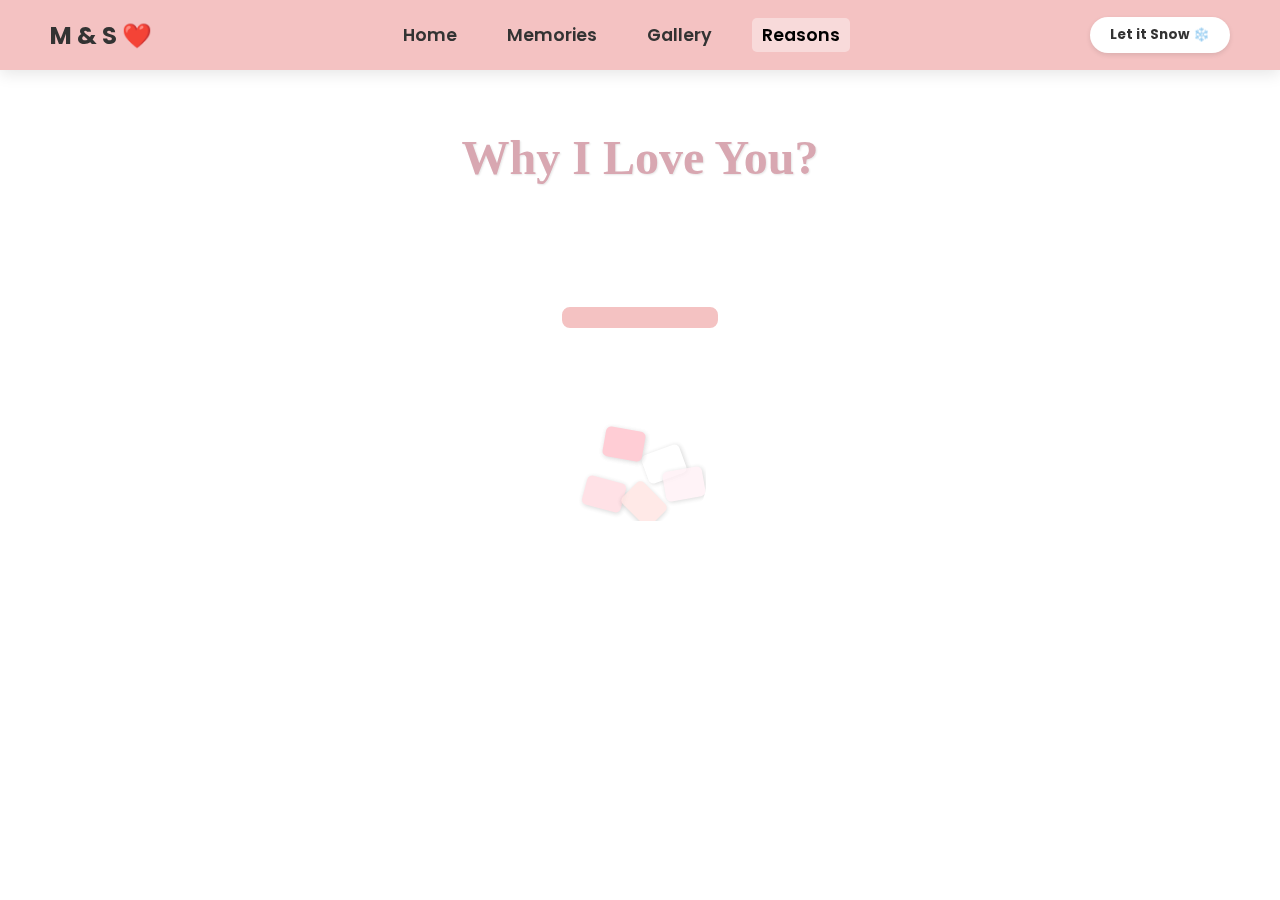
<file: why.html>
<!DOCTYPE html>
<html lang="en">
<head>
    <meta charset="UTF-8">
    <meta name="viewport" content="width=device-width, initial-scale=1.0">
    <title>Marioma | Reasons</title>
    <!-- الفونتات: Cairo للعربي، Poppins للعناوين، Indie Flower لخط اليد -->
    <!-- زودنا فونت Caveat -->
<link href="https://fonts.googleapis.com/css2?family=Cairo:wght@400;700&family=Caveat:wght@400;700&family=Poppins:wght@400;600&display=swap" rel="stylesheet">
    <link rel="stylesheet" href="style.css">
</head>
<body>

    <!-- خلفية التلج -->
    <canvas id="snowCanvas"></canvas>

    <!-- النافيجيشن بار -->
    <nav class="navbar">
        <a href="index.html" class="logo">M & S ❤️</a>
        <ul class="nav-links">
            <li><a href="index.html">Home</a></li>
            <li><a href="memories.html">Memories</a></li>
            <li><a href="gallery.html">Gallery</a></li>
            <li><a href="why.html" class="active">Reasons</a></li> <!-- Active Here -->
            
        </ul>
        <button id="snowBtn" class="snow-btn">Let it Snow ❄️</button>
    </nav>

    <!-- المحتوى الرئيسي -->
    <main class="content-wrapper">
        <h2 class="english-msg">Why I Love You? </h2>
        

        <!-- البرطمان (CSS Art) -->
        <div class="jar-container" onclick="openPaper()">
            <div class="jar">
                <div class="lid"></div>
                <div class="glass">
                    <!-- ورق ملون جوه البرطمان -->
                    <div class="paper-fold p1"></div>
                    <div class="paper-fold p2"></div>
                    <div class="paper-fold p3"></div>
                    <div class="paper-fold p4"></div>
                    <div class="paper-fold p5"></div>
                </div>
            </div>
        </div>
    </main>

    <!-- المودال الجديد (بوكس بينك شيك وبسيط) -->
    <div id="paperModal" class="modal">
        <!-- استخدمنا كلاس reason-box للتنسيق الجديد -->
        <div class="modal-content reason-box">
            <span class="close-btn" onclick="closePaper()">&times;</span>
            
            <h3 class="reason-title">Reason #<span id="reasonNum">1</span></h3>
            
            <!-- النص هنا هيتغير بالجافاسكريبت -->
            <p id="reasonText" class="reason-text">
                Loading...
            </p>
            
            <div class="signature">❤️ Salah</div>
        </div>
    </div>

    <script src="script.js"></script>
</body>
</html>
</file>
<file: style.css>
/* =========================================
   1. المتغيرات وإعدادات الألوان (Variables)
   ========================================= */
:root {
    --nav-bg: #F4C2C2;       
    --bg-color: #ffffff;     
    --text-color: #333333;   
    --envelope-color: #F4C2C2; 
    --card-bg: #ffffff;      
    
    --font-ar: 'Cairo', sans-serif;
    --font-en: 'Poppins', sans-serif;
    --font-script: 'Great Vibes', cursive;
}

body.snow-mode {
    --bg-color: #0d0d0d;     
    --text-color: #ffffff;   
    --card-bg: #1a1a1a;      
}

/* =========================================
   2. التنسيقات العامة (Global Styles)
   ========================================= */
* {
    margin: 0;
    padding: 0;
    box-sizing: border-box;
}

html {
    scroll-behavior: smooth;
}

body {
    background-color: var(--bg-color);
    color: var(--text-color);
    font-family: var(--font-ar);
    transition: background-color 0.5s ease, color 0.5s ease;
    min-height: 100vh;
    overflow-x: hidden;
}

::-webkit-scrollbar {
    width: 12px;
}
::-webkit-scrollbar-track {
    background: #f0f0f0;
}
::-webkit-scrollbar-thumb {
    background-color: var(--nav-bg);
    border-radius: 6px;
    border: 3px solid #f0f0f0;
}
::-webkit-scrollbar-thumb:hover {
    background-color: #d8a7b1;
}

/* =========================================
   3. الكانفاس (Snow Canvas)
   ========================================= */
#snowCanvas {
    position: fixed;
    top: 0;
    left: 0;
    width: 100%;
    height: 100%;
    pointer-events: none;
    z-index: 1; 
    opacity: 0;
    transition: opacity 1s ease;
}

body.snow-mode #snowCanvas {
    opacity: 1;
}

/* =========================================
   4. النافيجيشن بار (Navbar)
   ========================================= */
.navbar {
    background-color: var(--nav-bg);
    height: 70px;
    width: 100%;
    display: flex;
    justify-content: space-between;
    align-items: center;
    padding: 0 50px;
    position: sticky;
    top: 0;
    z-index: 1000;
    box-shadow: 0 4px 15px rgba(0,0,0,0.1);
}

.logo {
    font-family: var(--font-en);
    font-weight: 700;
    font-size: 1.5rem;
    color: #333;
    text-decoration: none;
}

.nav-links {
    list-style: none;
    display: flex;
    gap: 30px;
}

.nav-links a {
    text-decoration: none;
    color: #333;
    font-family: var(--font-en);
    font-weight: 600;
    font-size: 1.1rem;
    transition: all 0.3s ease;
    padding: 5px 10px;
    border-radius: 5px;
}

.nav-links a:hover, .nav-links a.active {
    background-color: rgba(255, 255, 255, 0.4);
    color: #000;
}

.snow-btn {
    background: white;
    border: none;
    padding: 8px 20px;
    border-radius: 25px;
    cursor: pointer;
    font-family: var(--font-en);
    font-weight: bold;
    color: #333;
    transition: transform 0.2s, box-shadow 0.2s;
    box-shadow: 0 2px 5px rgba(0,0,0,0.1);
}

.snow-btn:hover {
    transform: scale(1.05);
    box-shadow: 0 4px 10px rgba(0,0,0,0.2);
}

/* =========================================
   5. محتوى الصفحات العام (Wrapper)
   ========================================= */
.content-wrapper {
    position: relative;
    z-index: 2;
    padding: 60px 20px;
    min-height: 85vh;
    width: 100%;
    display: flex;
    flex-direction: column;
    align-items: center; /* سنترة المحتوى عمودياً */
}

/* =========================================
   6. الصفحة الرئيسية (Home) + English Msg Style
   ========================================= */
.home-content {
    justify-content: center;
    text-align: center;
}

.arabic-msg {
    font-size: 1.8rem;
    margin-bottom: 15px;
    max-width: 800px;
    line-height: 1.6;
    font-weight: 700;
}

/* === تعديل الـ English Msg عشان يتسنتر في كل الصفحات === */
.english-msg {
    font-family: var(--font-script);
    font-size: 3rem;
    color: #d8a7b1;
    margin-bottom: 60px;
    text-shadow: 1px 1px 2px rgba(0,0,0,0.1);
    /* السنترة */
    text-align: center;
    width: 100%;
    display: block;
}

.envelope-container {
    cursor: pointer;
    position: relative;
    transition: transform 0.3s ease;
}

.envelope-container:hover {
    transform: scale(1.05);
}

.envelope {
    width: 300px;
    height: 200px;
    background-color: var(--envelope-color);
    position: relative;
    border-radius: 0 0 5px 5px;
    box-shadow: 0 10px 25px rgba(0,0,0,0.2);
}

.envelope::before {
    content: '';
    position: absolute;
    bottom: 0;
    left: 0;
    width: 0;
    height: 0;
    border-style: solid;
    border-width: 0 150px 120px 150px;
    border-color: transparent transparent #e8b0b0 transparent;
    z-index: 2;
}

.envelope::after {
    content: '';
    position: absolute;
    top: 0;
    left: 0;
    width: 0;
    height: 0;
    border-style: solid;
    border-width: 110px 150px 0 150px;
    border-color: #ffdae0 transparent transparent transparent;
    z-index: 3;
    transform-origin: top;
    transition: transform 0.5s ease;
}

.envelope.open::after {
    transform: rotateX(180deg);
    z-index: 0;
}

.heart-seal {
    position: absolute;
    top: 75px;
    left: 50%;
    transform: translateX(-50%);
    font-size: 3.5rem;
    z-index: 4;
    filter: drop-shadow(0 2px 4px rgba(0,0,0,0.2));
    animation: pulse 1.5s infinite;
    transition: opacity 0.3s;
}

.envelope.open .heart-seal {
    opacity: 0;
}

@keyframes pulse {
    0% { transform: translateX(-50%) scale(1); }
    50% { transform: translateX(-50%) scale(1.1); }
    100% { transform: translateX(-50%) scale(1); }
}

.click-hint {
    margin-top: 25px;
    font-size: 0.9rem;
    opacity: 0.8;
}

.modal {
    display: none;
    position: fixed;
    z-index: 2000;
    left: 0;
    top: 0;
    width: 100%;
    height: 100%;
    background-color: rgba(0, 0, 0, 0.7);
    backdrop-filter: blur(5px);
    justify-content: center;
    align-items: center;
}

.modal-content {
    background-color: white;
    padding: 50px 30px;
    border-radius: 15px;
    text-align: center;
    max-width: 600px;
    width: 90%;
    position: relative;
    border: 4px solid var(--nav-bg);
    animation: zoomIn 0.4s ease forwards;
    box-shadow: 0 15px 30px rgba(0,0,0,0.3);
}

.modal-content h2 { color: #333; margin-bottom: 20px; font-family: var(--font-ar); }
.modal-content p { font-size: 1.2rem; line-height: 1.8; color: #444; }

.close-btn {
    position: absolute;
    top: 15px;
    right: 20px;
    font-size: 35px;
    color: #aaa;
    cursor: pointer;
    transition: color 0.3s;
}
.close-btn:hover { color: #d8a7b1; }

@keyframes zoomIn {
    from { transform: scale(0.5); opacity: 0; }
    to { transform: scale(1); opacity: 1; }
}

/* =========================================
   7. صفحة الذكريات (Timeline)
   ========================================= */
.memories-wrapper {
    direction: ltr; 
    align-items: center; /* تأكيد السنترة */
    display: block; /* عشان التايم لاين ياخد راحته */
}

/* نفس تنسيق العنوان للذكريات */
.section-title {
    text-align: center;
    font-family: var(--font-en);
    margin-bottom: 60px;
    font-size: 2.5rem;
    color: var(--text-color);
    width: 100%;
    display: block;
}

.timeline {
    position: relative;
    max-width: 900px;
    margin: 0 auto;
}

.timeline::after {
    content: '';
    position: absolute;
    width: 4px;
    background-color: var(--nav-bg);
    top: 0;
    bottom: 0;
    left: 50%;
    margin-left: -2px;
}

.timeline-item {
    padding: 10px 40px;
    position: relative;
    width: 50%;
    box-sizing: border-box;
    opacity: 0;
    animation: slideIn 0.5s forwards ease-in-out;
}

.timeline-item:nth-child(1) { animation-delay: 0.1s; }
.timeline-item:nth-child(2) { animation-delay: 0.3s; }
.timeline-item:nth-child(3) { animation-delay: 0.5s; }
.timeline-item:nth-child(4) { animation-delay: 0.7s; }
.timeline-item:nth-child(5) { animation-delay: 0.9s; }
.timeline-item:nth-child(6) { animation-delay: 1.1s; }

.left { left: 0; }
.right { left: 50%; }

.timeline-item::after {
    content: '';
    position: absolute;
    width: 20px;
    height: 20px;
    right: -10px;
    background-color: white;
    border: 4px solid var(--nav-bg);
    top: 20px;
    border-radius: 50%;
    z-index: 1;
}
.right::after { left: -10px; }

.content {
    padding: 20px 30px;
    background-color: var(--card-bg);
    position: relative;
    border-radius: 10px;
    box-shadow: 0 5px 15px rgba(0,0,0,0.1);
    border-left: 5px solid var(--nav-bg);
    transition: transform 0.3s, background-color 0.5s;
    text-align: left;
}

.content:hover {
    transform: translateY(-5px);
}

.timeline-item h3 {
    font-family: var(--font-en);
    margin-bottom: 5px;
    font-size: 1.2rem;
    color: var(--text-color);
}

.date {
    font-weight: bold;
    color: #d8a7b1;
    display: block;
    margin-bottom: 10px;
    font-family: 'Poppins', sans-serif;
}

@keyframes slideIn {
    from { opacity: 0; transform: translateY(20px); }
    to { opacity: 1; transform: translateY(0); }
}

/* =========================================
   8. صفحة الجاليري (Gallery Grid)
   ========================================= */
.gallery-title {
    font-family: var(--font-en);
    font-size: 2.5rem;
    margin: 40px auto 30px;
    color: var(--text-color);
    text-align: center;
    text-transform: uppercase;
    letter-spacing: 1px;
    position: relative;
    width: 100%;
    display: block;
}

.divider {
    border: 0;
    height: 2px;
    background: linear-gradient(to right, transparent, var(--nav-bg), transparent);
    margin: 60px auto;
    width: 80%;
    opacity: 0.7;
}

.gallery-grid {
    display: grid;
    grid-template-columns: repeat(auto-fill, minmax(250px, 1fr)); 
    gap: 25px;
    padding: 20px 50px;
    max-width: 1400px;
    margin: 0 auto;
}

.media-item {
    position: relative;
    height: 300px; 
    border: 5px solid var(--nav-bg); 
    border-radius: 15px; 
    overflow: hidden; 
    cursor: pointer;
    background-color: white;
    box-shadow: 0 5px 15px rgba(0,0,0,0.05);
    transition: all 0.4s cubic-bezier(0.175, 0.885, 0.32, 1.275);
}

.media-item:hover {
    transform: translateY(-10px) scale(1.02);
    border-color: #ffdae0;
    box-shadow: 0 15px 30px rgba(216, 167, 177, 0.4);
    z-index: 10;
}

.media-item img, .media-item video {
    width: 100%;
    height: 100%;
    object-fit: cover;
    transition: transform 0.5s ease;
}

.media-item:hover img, .media-item:hover video {
    transform: scale(1.1);
}

.play-icon {
    position: absolute;
    top: 50%;
    left: 50%;
    transform: translate(-50%, -50%);
    font-size: 3.5rem;
    color: rgba(255, 255, 255, 0.9);
    filter: drop-shadow(0 2px 5px rgba(0,0,0,0.5));
    pointer-events: none;
    transition: transform 0.3s;
}

.media-item:hover .play-icon {
    transform: translate(-50%, -50%) scale(1.2);
    color: var(--nav-bg);
}

/* =========================================
   9. العارض المنبثق (Lightbox)
   ========================================= */
.lightbox {
    display: none;
    position: fixed;
    z-index: 10000;
    left: 0;
    top: 0;
    width: 100%;
    height: 100%;
    background-color: rgba(0, 0, 0, 0.95);
    justify-content: center;
    align-items: center;
    flex-direction: column;
}

.lightbox-content {
    max-width: 90%;
    max-height: 80%;
    display: flex;
    justify-content: center;
    align-items: center;
}

.lightbox-content img, .lightbox-content video {
    max-width: 100%;
    max-height: 80vh;
    border: 2px solid white;
    border-radius: 5px;
    box-shadow: 0 0 20px rgba(255,255,255,0.2);
}

.close-lightbox {
    position: absolute;
    top: 20px;
    right: 30px;
    color: #f1f1f1;
    font-size: 40px;
    font-weight: bold;
    cursor: pointer;
    transition: 0.3s;
    z-index: 10001;
}
.close-lightbox:hover { color: var(--nav-bg); }

.prev, .next {
    cursor: pointer;
    position: absolute;
    top: 50%;
    width: auto;
    padding: 16px;
    margin-top: -50px;
    color: white;
    font-weight: bold;
    font-size: 30px;
    transition: 0.6s ease;
    border-radius: 0 3px 3px 0;
    user-select: none;
    z-index: 10000;
}
.next { right: 20px; border-radius: 3px 0 0 3px; }
.prev { left: 20px; border-radius: 3px 0 0 3px; }
.prev:hover, .next:hover { background-color: rgba(255, 255, 255, 0.2); }

/* =========================================
   10. التجاوب (Mobile Responsive)
   ========================================= */
@media (max-width: 768px) {
    .navbar { padding: 0 20px; }
    .nav-links { display: none; } 
    
    .timeline::after { left: 31px; }
    .timeline-item { width: 100%; padding-left: 70px; padding-right: 25px; }
    .left, .right { left: 0; }
    .timeline-item::after { left: 21px; }
    .right::after { left: 21px; }

    .gallery-grid {
        grid-template-columns: repeat(auto-fill, minmax(150px, 1fr));
        gap: 15px;
        padding: 10px;
    }
    .media-item { height: 200px; border-width: 3px; }
    
    .arabic-msg { font-size: 1.4rem; }
    .english-msg { font-size: 2rem; }
}
/* =========================================
   11. صفحة الأسباب (البرطمان + الصندوق البينك)
   ========================================= */

/* --- 1. البرطمان (زي ما هو شغال تمام) --- */
.jar-container {
    display: flex;
    justify-content: center;
    align-items: center;
    height: 300px;
    cursor: pointer;
    transition: transform 0.3s;
    margin-top: 20px;
}

.jar-container:hover {
    transform: scale(1.05) rotate(5deg);
}

.glass {
    width: 150px;
    height: 200px;
    background: rgba(255, 255, 255, 0.3);
    border: 4px solid #fff;
    border-radius: 20px 20px 40px 40px;
    position: relative;
    box-shadow: 0 0 20px rgba(255, 255, 255, 0.2);
    overflow: hidden;
}

.lid {
    width: 160px;
    height: 25px;
    background: #F4C2C2;
    border-radius: 10px;
    margin-bottom: -5px;
    position: relative;
    z-index: 2;
    border: 2px solid white;
}

/* ورق ملون جوه البرطمان */
.paper-fold {
    position: absolute;
    width: 40px;
    height: 30px;
    background-color: #F4C2C2;
    border-radius: 5px;
    opacity: 0.8;
    box-shadow: 1px 1px 5px rgba(0,0,0,0.2);
}
.p1 { top: 150px; left: 20px; transform: rotate(15deg); background: #ffdae0; }
.p2 { top: 120px; left: 80px; transform: rotate(-20deg); background: #fff; }
.p3 { top: 160px; left: 60px; transform: rotate(45deg); background: #ffe4e1; }
.p4 { top: 100px; left: 40px; transform: rotate(10deg); background: #ffc0cb; }
.p5 { top: 140px; left: 100px; transform: rotate(-10deg); background: #fff0f5; }


/* --- 2. الصندوق البينك الجديد (التعديل الأخير) --- */

#paperModal .modal-content {
    background-color: transparent !important;
    border: none !important;
    box-shadow: none !important;
    padding: 0 !important;
    width: auto !important; 
}

.reason-box {
    /* غيرنا الخلفية للون وردي غامق عشان الأبيض يبان */
    background-color: #d8a7b1 !important; 
    border: 4px solid #fff !important; /* الفريم أبيض */
    border-radius: 20px !important;
    padding: 50px 30px !important;
    width: 90% !important;
    max-width: 500px !important;
    text-align: center;
    position: relative;
    box-shadow: 0 15px 40px rgba(0,0,0,0.4) !important;
    animation: popUp 0.4s cubic-bezier(0.175, 0.885, 0.32, 1.275);
}

@keyframes popUp {
    from { transform: scale(0.5); opacity: 0; }
    to { transform: scale(1); opacity: 1; }
}

/* العنوان */
.reason-title {
    font-family: 'Poppins', sans-serif !important;
    color: #ffffff !important; /* أبيض */
    font-size: 1.4rem !important;
    text-transform: uppercase;
    letter-spacing: 3px;
    margin-bottom: 30px !important;
    border-bottom: 2px solid rgba(255,255,255,0.5);
    display: inline-block;
    padding-bottom: 10px;
}

/* النص (الفونت الجديد) */
.reason-text {
    font-family: 'Caveat', cursive !important; /* فونت أنعم وأشيك */
    font-size: 2.4rem !important; /* كبرناه عشان يبقى واضح */
    color: #ffffff !important; /* أبيض ناصع */
    line-height: 1.5 !important;
    font-weight: normal !important;
    margin: 20px 0 !important;
    direction: rtl;
    text-shadow: 1px 1px 2px rgba(0,0,0,0.1); /* ظل خفيف للكلام */
}

/* التوقيع */
.signature {
    font-family: 'Caveat', cursive !important;
    font-size: 1.8rem !important;
    color: #ffffff !important;
    margin-top: 30px;
    text-align: right;
    opacity: 0.9;
}

/* زرار الغلق */
.reason-box .close-btn {
    top: 15px !important;
    right: 20px !important;
    color: #ffffff !important;
    font-size: 35px !important;
    opacity: 0.7;
    transition: 0.3s;
}
.reason-box .close-btn:hover {
    opacity: 1;
    transform: rotate(90deg);
}
</file>
